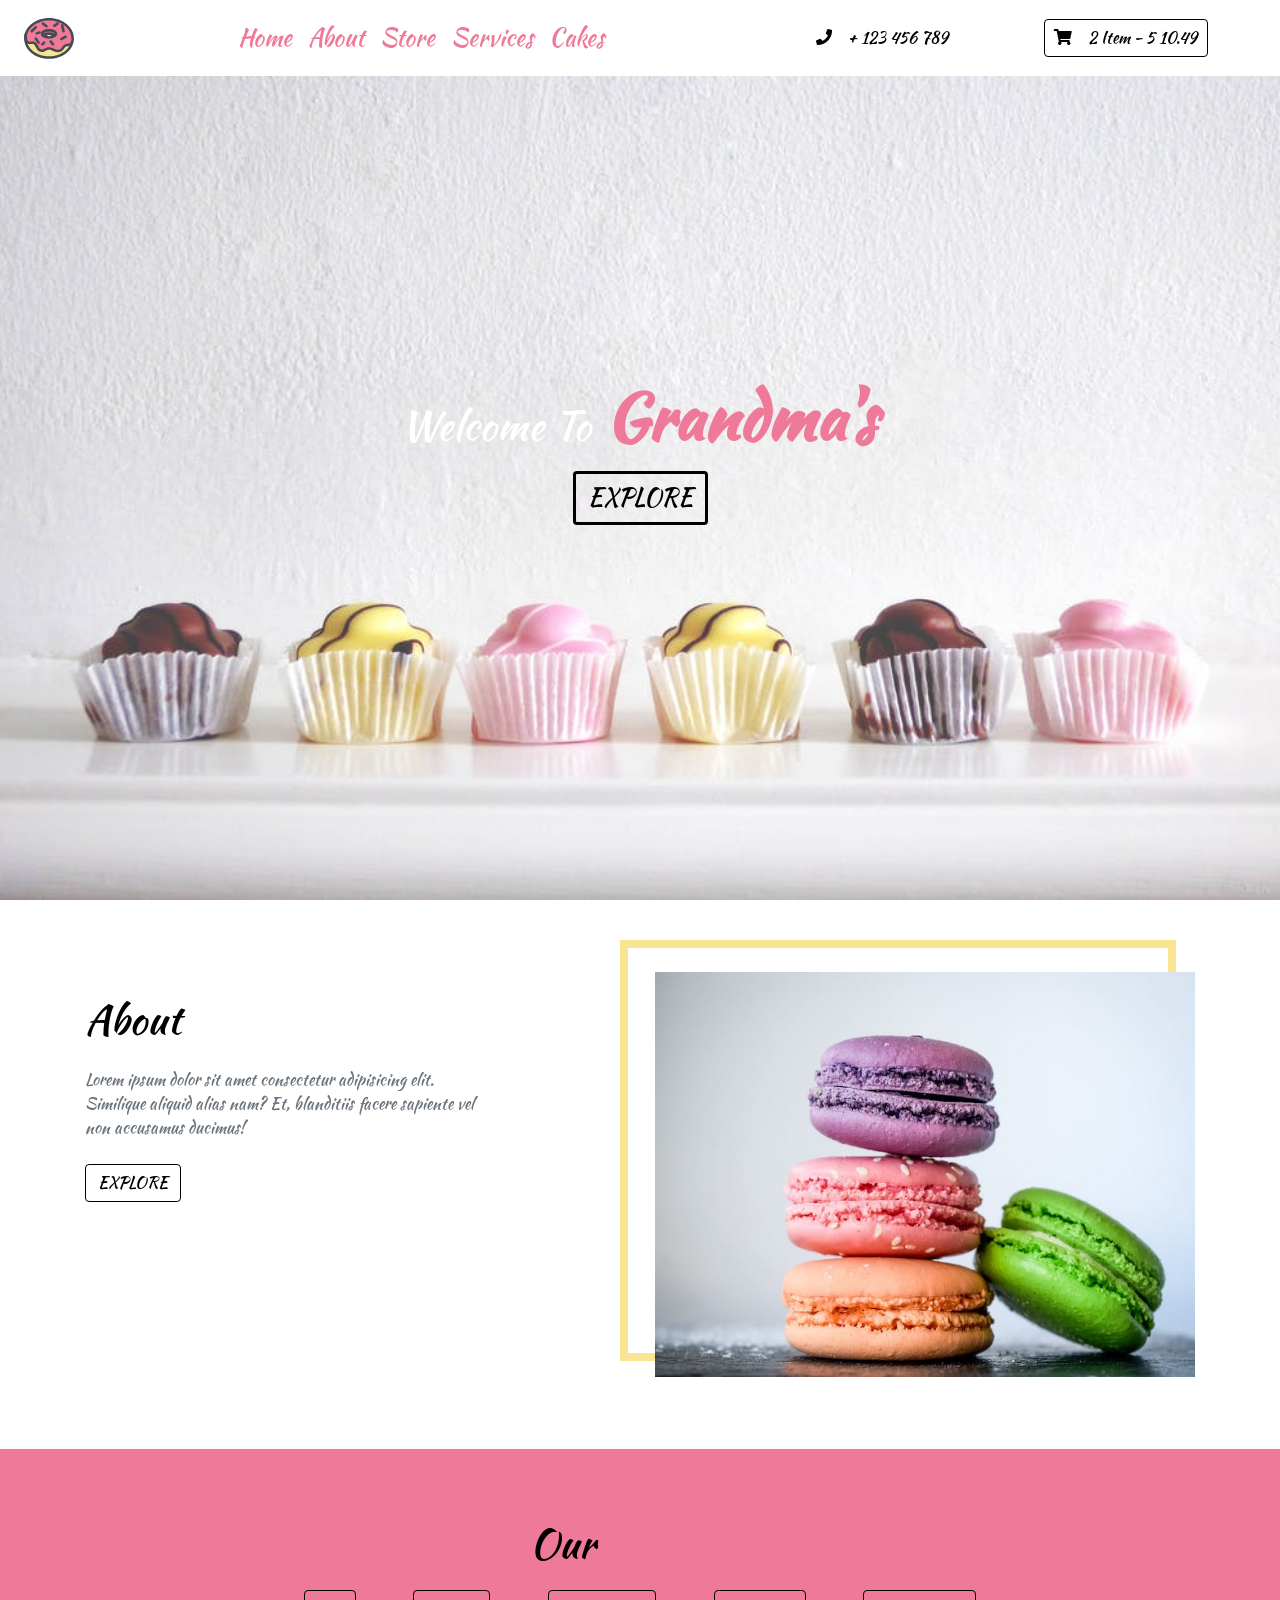
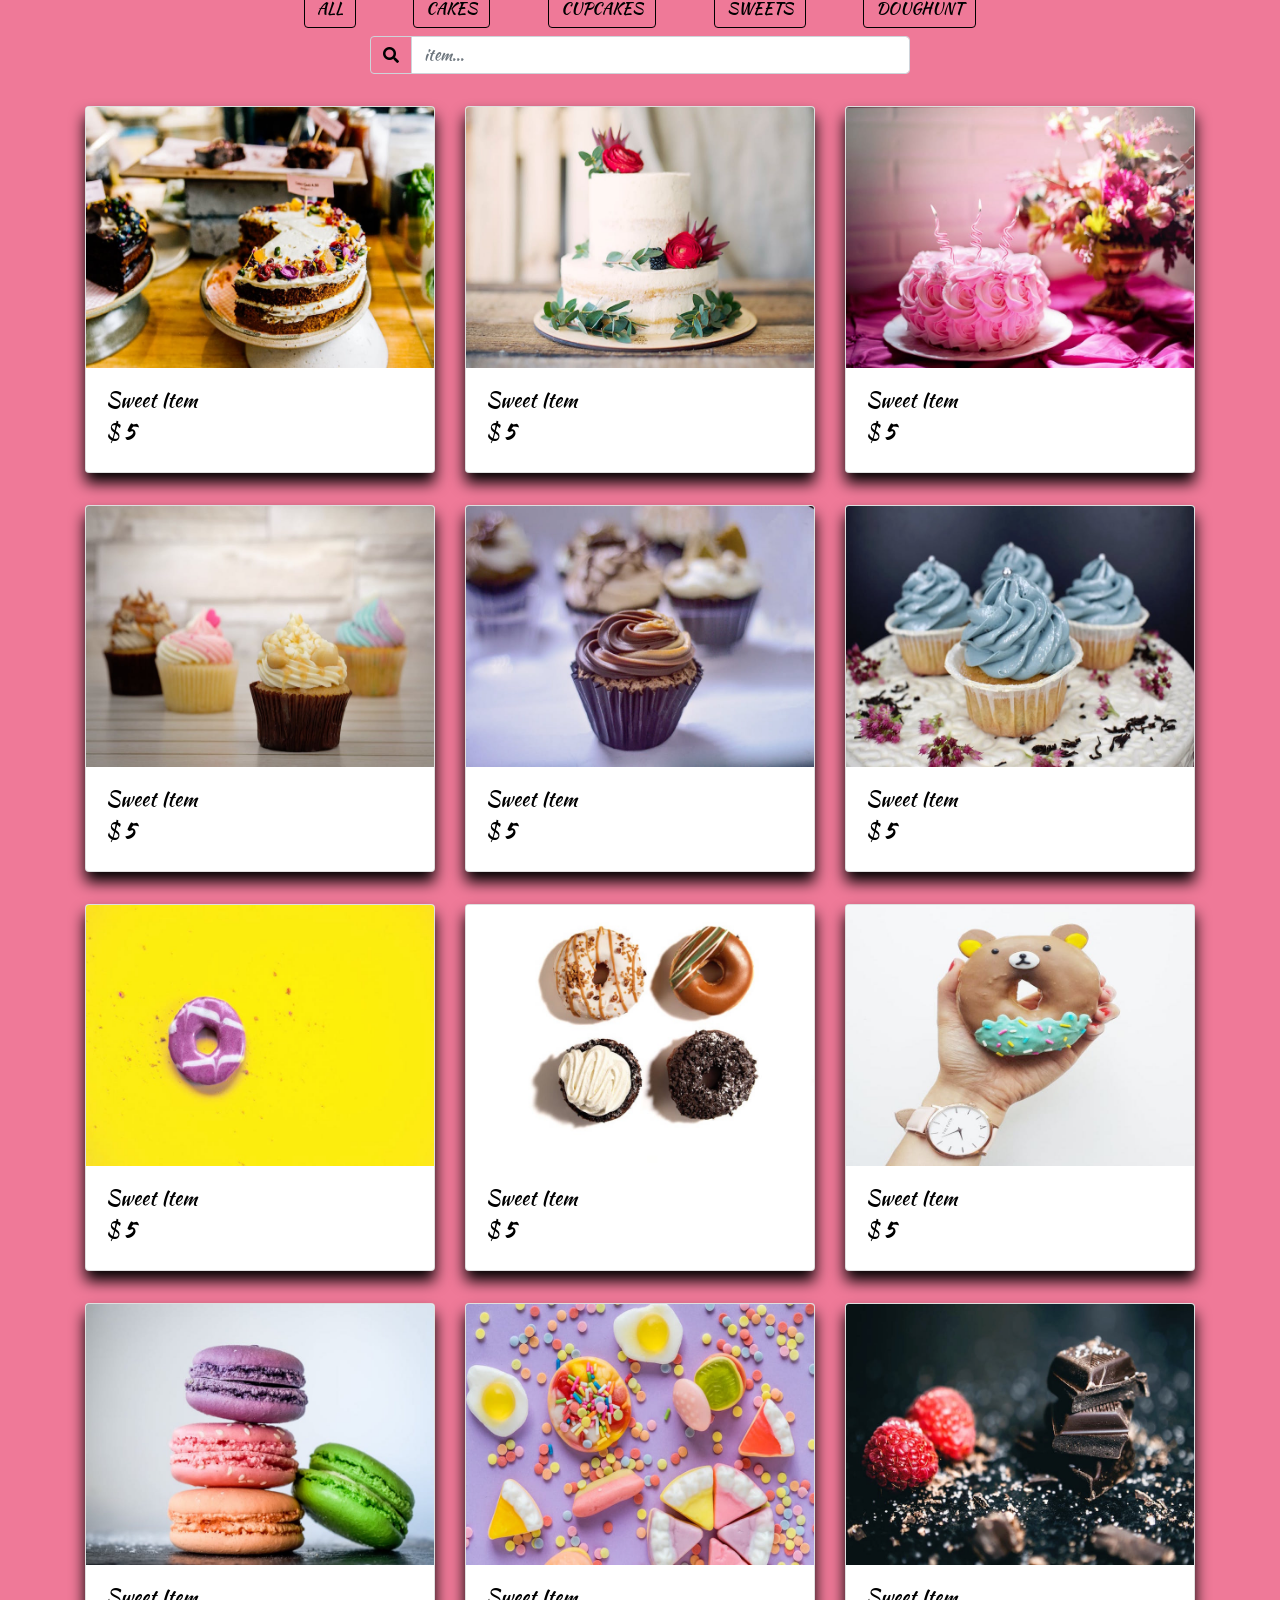
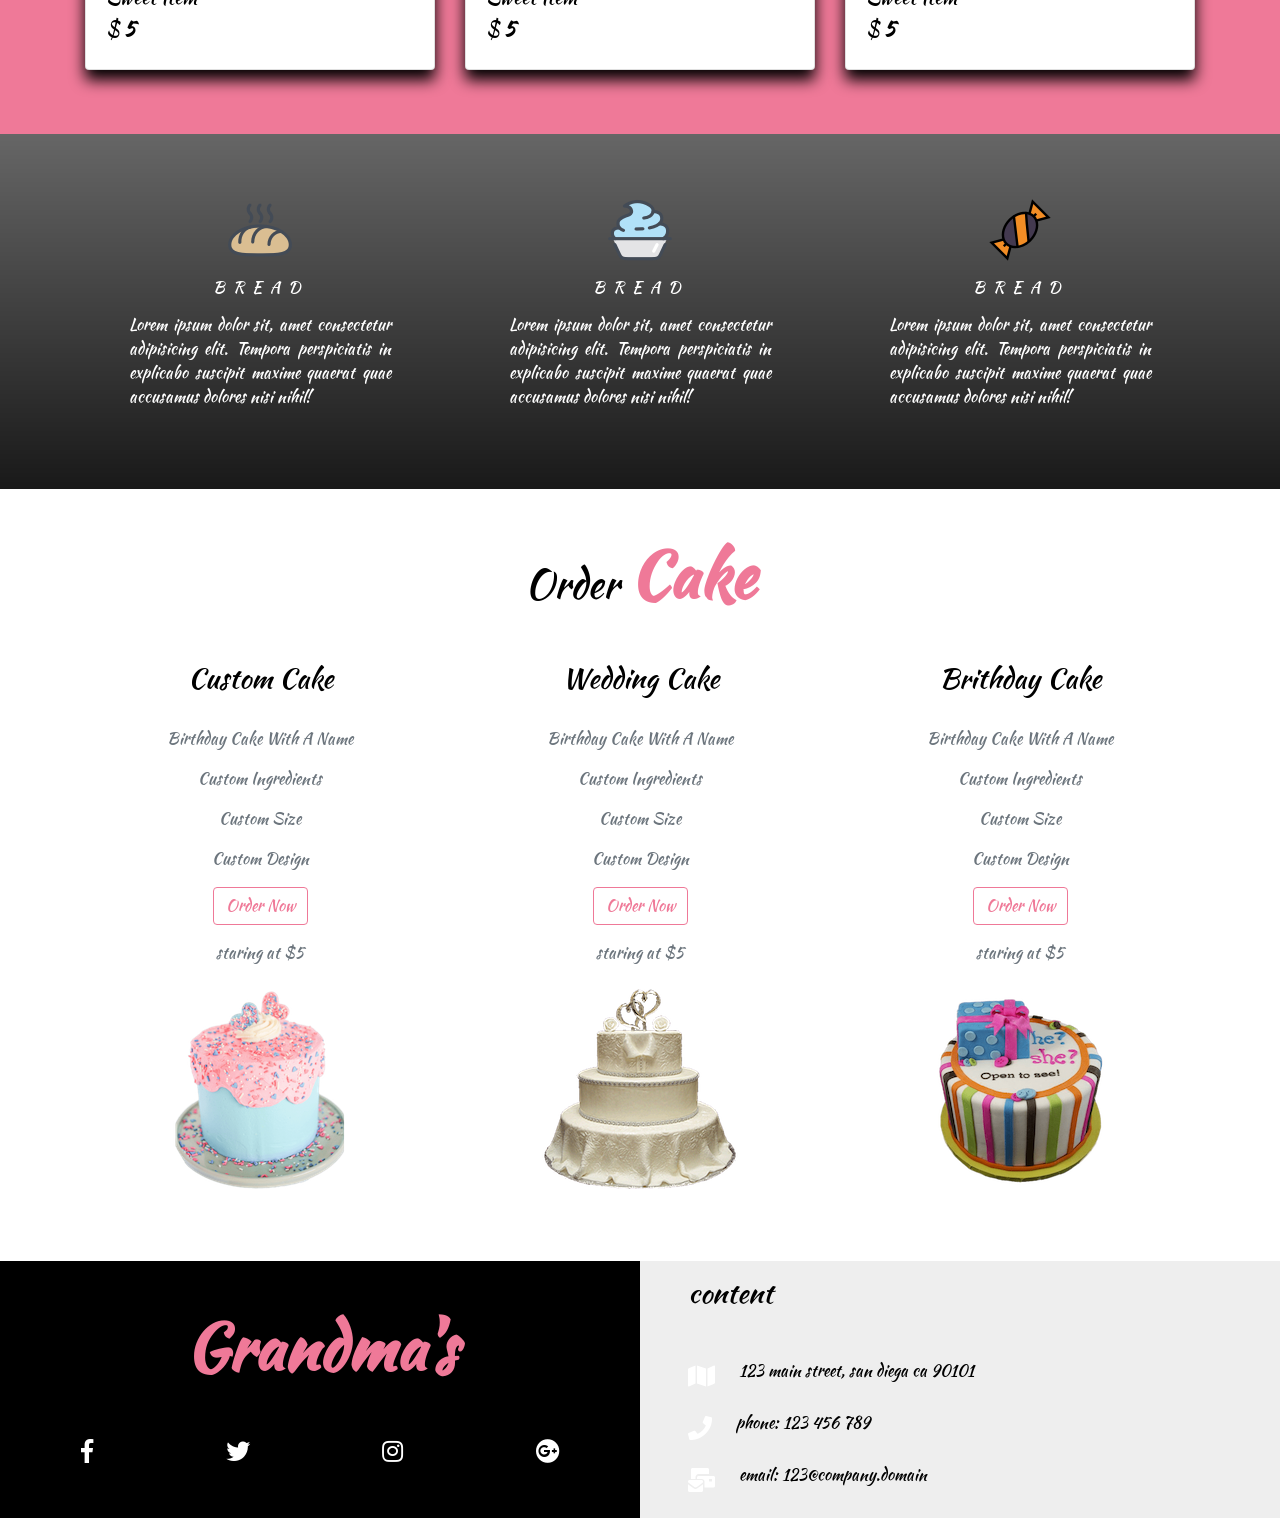
<file: 01-boot-sweets/index.html>
<!DOCTYPE html>
<html lang="en">
  <head>
    <meta charset="UTF-8" />
    <meta name="viewport" content="width=device-width, initial-scale=1.0" />
    <meta http-equiv="X-UA-Compatible" content="ie=edge" />
    <!-- bootstrap css -->
    <link rel="stylesheet" href="../bootstrap-4.4.1-dist/css/bootstrap.min.css" />
    <!-- font awesome -->
    <link rel="stylesheet" href="../fontawesome/css/all.min.css" />
    <link rel="stylesheet" href="../fontawesome/css/v4-shims.min.css" />
    <!-- main css -->
    <link rel="stylesheet" href="css/style.css" />
    <title>Grandma's Project</title>
    <style></style>
  </head>
  <body>
    <!-- icons -->
    <!-- 
    https://www.iconfinder.com/icons/2427887/dessert_donut_doughnut_fat_sweets_icon
    Creative Commons (Attribution 3.0 Unported);
    https://www.iconfinder.com/korawan_m
    https://www.iconfinder.com/icons/2427860/baguette_bread_bread_loaf_food_toast_icon
    Creative Commons (Attribution 3.0 Unported);
    https://www.iconfinder.com/korawan_m
    https://www.iconfinder.com/icons/2427875/cup_cupcake_dessertice_cream_yogurt_icon
    Creative Commons (Attribution 3.0 Unported);
    https://www.iconfinder.com/korawan_m
    https://www.iconfinder.com/icons/2671457/candy_sweets_treat_trick_icon
    Creative Commons (Attribution 3.0 Unported);
    https://www.iconfinder.com/bluelabelicons
    -->
    <!--end of iconfinder icons -->
    <header id="header">
      <nav class="navbar navbar-expand-lg px-4">
        <a href="#" class="navbar-brand">
          <img src="img/logo.svg" alt="main icon" />
        </a>
        <button class="navbar-toggler" data-toggle="collapse" data-target="#myNavbar">
          <span class="toggler-icon"><i class="fa fa-bars"></i></span>
        </button>
        <div class="collapse navbar-collapse" id="myNavbar">
          <ul class="navbar-nav text-capitalize mx-auto">
            <li class="nav-item active"><a href="#header" class="nav-link">Home</a></li>
            <li class="nav-item active"><a href="#about" class="nav-link">about</a></li>
            <li class="nav-item active"><a href="#store" class="nav-link">store</a></li>
            <li class="nav-item active"><a href="#services" class="nav-link">services</a></li>
            <li class="nav-item active"><a href="#cakes" class="nav-link">cakes</a></li>
          </ul>
          <div class="nav-info-items d-none d-lg-flex">
            <!-- single info -->
            <div class="nav-info align-items-center d-flex justify-content-between mx-lg-5">
              <span class="info-icon mx-lg-3">
                <i class="fas fa-phone"></i>
              </span>
              <p class="mb-0">+ 123 456 789</p>
            </div>
            <!-- single info -->
            <div id="cart-info" class="nav-info align-items-center d-flex justify-content-between mx-lg-5">
              <span class="cart-info__icon mr-lg-3">
                <i class="fas fa-shopping-cart"></i>
              </span>
              <p class="mb-0 text-capitalize">
                <span id="item-count">2</span> item - 5
                <span id="item-total">10.49</span>
              </p>
            </div>
          </div>
        </div>
      </nav>
      <!-- banner -->
      <div class="container-fluid">
        <div class="row max-height justify-content-center align-items-center">
          <div class="col-10 mx-auto banner text-center">
            <h1 class="text-capitalize">welcome to <strong class="banner-title px-1"> grandma's </strong></h1>
            <a href="#store" class="btn banner-link text-uppercase my-2">explore</a>
          </div>
          <!-- cart -->
          <div class="cart" id="cart">
            <div class="cart-item d-flex justify-content-around text-capitalize my-3">
              <img src="img-cart/cake-2.jpeg" class="img-fluid rounded-circle" id="item-img" alt="" />
              <div class="item-text">
                <p id="cart-item-title" class="font-weight-bold mb-0">
                  cart item
                </p>
                <span>$</span>
                <span id="cart-item-price" class="cart-item-price mb-0">10.99</span>
              </div>
              <div>
                <a href="#" id="cart-item-remove" class="cart-item-remove"><i class="fa fa-trash"></i></a>
              </div>
            </div>
            <!-- end of cart item -->
            <!-- total -->
            <div class="cart-total-container d-flex justify-content-around text-capitalize mt-5">
              <h5>total</h5>
              <h5>$ <strong id="cart-total" class="font-weight-bold">10.66</strong></h5>
            </div>
            <!-- end of total -->
            <!-- cart buttons -->
            <div class="cart-buttons-container d-flex justify-content-around text-capitalize mt-5">
              <a href="" class="btn btn-black text-uppercase">clear cart</a>
              <a href="" class="btn btn-pink text-uppercase">checkout</a>
            </div>
            <!-- end of cart buttons -->
          </div>
        </div>
      </div>
      <!-- end of banner -->
    </header>

    <!-- about section -->
    <section class="about py-5">
      <div class="container">
        <div class="row">
          <div class="col-10 mx-auto col-md-6 my-5">
            <h1 class="text-capitalize">about</h1>
            <p class="my-4 text-muted w-75">
              Lorem ipsum dolor sit amet consectetur adipisicing elit. Similique aliquid alias nam? Et, blanditiis facere sapiente vel non accusamus ducimus!
            </p>
            <a href="#" class="btn btn-black text-uppercase">explore</a>
          </div>
          <div class="col-10 mx-auto col-md-6 my-4 align-self-center">
            <div class="about-img__container">
              <img src="img/sweets-1.jpeg" class="img-fluid" alt="" />
            </div>
          </div>
        </div>
      </div>
    </section>
    <!-- about section -->

    <!-- Store Section -->
    <section class="store py-5" id="store">
      <div class="container">
        <!-- section title -->
        <div class="row">
          <div class="col-10 mx-auto col-sm-6 text-center">
            <h1 class="text-capitalize">our <strong class="banner-title">store</strong></h1>
          </div>
        </div>
        <!-- end of section title -->
        <!-- filter buttons -->
        <div class="row">
          <div class="col-lg-8 mx-auto d-flex justify-content-around sortBtn flex-wrap">
            <a href="#" class="btn btn-black text-uppercase filter-btn m-2" data-filter="all">all</a>
            <a href="#" class="btn btn-black text-uppercase filter-btn m-2" data-filter="all">cakes</a>
            <a href="#" class="btn btn-black text-uppercase filter-btn m-2" data-filter="all">cupcakes</a>
            <a href="#" class="btn btn-black text-uppercase filter-btn m-2" data-filter="all">sweets</a>
            <a href="#" class="btn btn-black text-uppercase filter-btn m-2" data-filter="all">doughunt</a>
          </div>
        </div>
        <!-- end of filter buttons -->
        <!-- search box -->
        <div class="row">
          <div class="col-10 mx-auto col-md-6">
            <form action="">
              <div class="input-group mb-3">
                <div class="input-group-prepend">
                  <span class="input-group-text search-box" id="search-icon">
                    <i class="fa fa-search"></i>
                  </span>
                </div>
                <input type="text" class="form-control" placeholder="item..." id="search-item" />
              </div>
            </form>
          </div>
        </div>
        <!-- end of search box -->
        <!-- store items -->
        <div class="row store-items" id="store-items">
          <!-- item 1 -->
          <div class="col-10 col-sm-6 col-lg-4 mx-auto my-3 store-item sweets" data-item="sweets">
            <div class="card single-item">
              <div class="img-container">
                <img src="img/cake-1.jpeg" class="card-img-top store-img" alt="" />
                <span class="store-item-icon"><i class="fa fa-shopping-cart"></i></span>
              </div>
              <div class="card-body">
                <div class="card-text-d-flex justify-content-between text-capitalize">
                  <h5 id="store-item-name">sweet item</h5>
                  <h5 class="store-item-value">
                    $
                    <strong id="storem-item-pirce" class="font-weight-bold">5</strong>
                  </h5>
                </div>
              </div>
            </div>
          </div>
          <!-- item 2 -->
          <div class="col-10 col-sm-6 col-lg-4 mx-auto my-3 store-item sweets" data-item="sweets">
            <div class="card single-item">
              <div class="img-container">
                <img src="img/cake-2.jpeg" class="card-img-top store-img" alt="" />
                <span class="store-item-icon"><i class="fa fa-shopping-cart"></i></span>
              </div>
              <div class="card-body">
                <div class="card-text-d-flex justify-content-between text-capitalize">
                  <h5 id="store-item-name">sweet item</h5>
                  <h5 class="store-item-value">
                    $
                    <strong id="storem-item-pirce" class="font-weight-bold">5</strong>
                  </h5>
                </div>
              </div>
            </div>
          </div>
          <!-- item 3 -->
          <div class="col-10 col-sm-6 col-lg-4 mx-auto my-3 store-item sweets" data-item="sweets">
            <div class="card single-item">
              <div class="img-container">
                <img src="img/cake-3.jpeg" class="card-img-top store-img" alt="" />
                <span class="store-item-icon"><i class="fa fa-shopping-cart"></i></span>
              </div>
              <div class="card-body">
                <div class="card-text-d-flex justify-content-between text-capitalize">
                  <h5 id="store-item-name">sweet item</h5>
                  <h5 class="store-item-value">
                    $
                    <strong id="storem-item-pirce" class="font-weight-bold">5</strong>
                  </h5>
                </div>
              </div>
            </div>
          </div>
          <!-- item 3 -->
          <div class="col-10 col-sm-6 col-lg-4 mx-auto my-3 store-item sweets" data-item="sweets">
            <div class="card single-item">
              <div class="img-container">
                <img src="img/cupcake-1.jpeg" class="card-img-top store-img" alt="" />
                <span class="store-item-icon"><i class="fa fa-shopping-cart"></i></span>
              </div>
              <div class="card-body">
                <div class="card-text-d-flex justify-content-between text-capitalize">
                  <h5 id="store-item-name">sweet item</h5>
                  <h5 class="store-item-value">
                    $
                    <strong id="storem-item-pirce" class="font-weight-bold">5</strong>
                  </h5>
                </div>
              </div>
            </div>
          </div>
          <!-- item 3 -->
          <div class="col-10 col-sm-6 col-lg-4 mx-auto my-3 store-item sweets" data-item="sweets">
            <div class="card single-item">
              <div class="img-container">
                <img src="img/cupcake-2.jpeg" class="card-img-top store-img" alt="" />
                <span class="store-item-icon"><i class="fa fa-shopping-cart"></i></span>
              </div>
              <div class="card-body">
                <div class="card-text-d-flex justify-content-between text-capitalize">
                  <h5 id="store-item-name">sweet item</h5>
                  <h5 class="store-item-value">
                    $
                    <strong id="storem-item-pirce" class="font-weight-bold">5</strong>
                  </h5>
                </div>
              </div>
            </div>
          </div>
          <!-- item 3 -->
          <div class="col-10 col-sm-6 col-lg-4 mx-auto my-3 store-item sweets" data-item="sweets">
            <div class="card single-item">
              <div class="img-container">
                <img src="img/cupcake-3.jpeg" class="card-img-top store-img" alt="" />
                <span class="store-item-icon"><i class="fa fa-shopping-cart"></i></span>
              </div>
              <div class="card-body">
                <div class="card-text-d-flex justify-content-between text-capitalize">
                  <h5 id="store-item-name">sweet item</h5>
                  <h5 class="store-item-value">
                    $
                    <strong id="storem-item-pirce" class="font-weight-bold">5</strong>
                  </h5>
                </div>
              </div>
            </div>
          </div>
          <!-- item 3 -->
          <div class="col-10 col-sm-6 col-lg-4 mx-auto my-3 store-item sweets" data-item="sweets">
            <div class="card single-item">
              <div class="img-container">
                <img src="img/doughnut-1.jpeg" class="card-img-top store-img" alt="" />
                <span class="store-item-icon"><i class="fa fa-shopping-cart"></i></span>
              </div>
              <div class="card-body">
                <div class="card-text-d-flex justify-content-between text-capitalize">
                  <h5 id="store-item-name">sweet item</h5>
                  <h5 class="store-item-value">
                    $
                    <strong id="storem-item-pirce" class="font-weight-bold">5</strong>
                  </h5>
                </div>
              </div>
            </div>
          </div>
          <!-- item 3 -->
          <div class="col-10 col-sm-6 col-lg-4 mx-auto my-3 store-item sweets" data-item="sweets">
            <div class="card single-item">
              <div class="img-container">
                <img src="img/doughnut-2.jpeg" class="card-img-top store-img" alt="" />
                <span class="store-item-icon"><i class="fa fa-shopping-cart"></i></span>
              </div>
              <div class="card-body">
                <div class="card-text-d-flex justify-content-between text-capitalize">
                  <h5 id="store-item-name">sweet item</h5>
                  <h5 class="store-item-value">
                    $
                    <strong id="storem-item-pirce" class="font-weight-bold">5</strong>
                  </h5>
                </div>
              </div>
            </div>
          </div>
          <!-- item 3 -->
          <div class="col-10 col-sm-6 col-lg-4 mx-auto my-3 store-item sweets" data-item="sweets">
            <div class="card single-item">
              <div class="img-container">
                <img src="img/doughnut-3.jpeg" class="card-img-top store-img" alt="" />
                <span class="store-item-icon"><i class="fa fa-shopping-cart"></i></span>
              </div>
              <div class="card-body">
                <div class="card-text-d-flex justify-content-between text-capitalize">
                  <h5 id="store-item-name">sweet item</h5>
                  <h5 class="store-item-value">
                    $
                    <strong id="storem-item-pirce" class="font-weight-bold">5</strong>
                  </h5>
                </div>
              </div>
            </div>
          </div>
          <!-- item 3 -->
          <div class="col-10 col-sm-6 col-lg-4 mx-auto my-3 store-item sweets" data-item="sweets">
            <div class="card single-item">
              <div class="img-container">
                <img src="img/sweets-1.jpeg" class="card-img-top store-img" alt="" />
                <span class="store-item-icon"><i class="fa fa-shopping-cart"></i></span>
              </div>
              <div class="card-body">
                <div class="card-text-d-flex justify-content-between text-capitalize">
                  <h5 id="store-item-name">sweet item</h5>
                  <h5 class="store-item-value">
                    $
                    <strong id="storem-item-pirce" class="font-weight-bold">5</strong>
                  </h5>
                </div>
              </div>
            </div>
          </div>
          <!-- item 3 -->
          <div class="col-10 col-sm-6 col-lg-4 mx-auto my-3 store-item sweets" data-item="sweets">
            <div class="card single-item">
              <div class="img-container">
                <img src="img/sweets-2.jpeg" class="card-img-top store-img" alt="" />
                <span class="store-item-icon"><i class="fa fa-shopping-cart"></i></span>
              </div>
              <div class="card-body">
                <div class="card-text-d-flex justify-content-between text-capitalize">
                  <h5 id="store-item-name">sweet item</h5>
                  <h5 class="store-item-value">
                    $
                    <strong id="storem-item-pirce" class="font-weight-bold">5</strong>
                  </h5>
                </div>
              </div>
            </div>
          </div>
          <!-- item 3 -->
          <div class="col-10 col-sm-6 col-lg-4 mx-auto my-3 store-item sweets" data-item="sweets">
            <div class="card single-item">
              <div class="img-container">
                <img src="img/sweets-3.jpeg" class="card-img-top store-img" alt="" />
                <span class="store-item-icon"><i class="fa fa-shopping-cart"></i></span>
              </div>
              <div class="card-body">
                <div class="card-text-d-flex justify-content-between text-capitalize">
                  <h5 id="store-item-name">sweet item</h5>
                  <h5 class="store-item-value">
                    $
                    <strong id="storem-item-pirce" class="font-weight-bold">5</strong>
                  </h5>
                </div>
              </div>
            </div>
          </div>
          <!-- end of store items -->
        </div>
      </div>
    </section>
    <!-- end of Store Section -->
    <!-- Services -->
    <section id="services" class="services py-5">
      <div class="container">
        <div class="row">
          <div class="col-md-4 text-center my-3">
            <img src="img/bread-icon.png" alt="bread-icon" />
            <h6 class="text-uppercase my-3 services-title">bread</h6>
            <p class="w-75 mx-auto text-justify service-text">
              Lorem ipsum dolor sit, amet consectetur adipisicing elit. Tempora perspiciatis in explicabo suscipit maxime quaerat quae accusamus dolores nisi nihil!
            </p>
          </div>
          <div class="col-md-4 text-center my-3">
            <img src="img/cupcake-icon.png" alt="bread-icon" />
            <h6 class="text-uppercase my-3 services-title">bread</h6>
            <p class="w-75 mx-auto text-justify service-text">
              Lorem ipsum dolor sit, amet consectetur adipisicing elit. Tempora perspiciatis in explicabo suscipit maxime quaerat quae accusamus dolores nisi nihil!
            </p>
          </div>
          <div class="col-md-4 text-center my-3">
            <img src="img/candy-icon.png" alt="bread-icon" />
            <h6 class="text-uppercase my-3 services-title">bread</h6>
            <p class="w-75 mx-auto text-justify service-text">
              Lorem ipsum dolor sit, amet consectetur adipisicing elit. Tempora perspiciatis in explicabo suscipit maxime quaerat quae accusamus dolores nisi nihil!
            </p>
          </div>
        </div>
      </div>
    </section>
    <!-- end of Services -->
    <!-- Cakes -->
    <section id="cakes" class="cakes py-5">
      <div class="container">
        <!-- section title -->
        <div class="row"></div>
        <div class="col-10 mx-auto col-sm-6 text-center">
          <h1 class="text-capitalize">order <strong class="banner-title">Cake</strong></h1>
        </div>
        <!-- end of section title -->
        <div class="row">
          <!-- single cake -->
          <div class="col-11 mx-auto col-md-6 col-lg-4 my-4 text-capitalize text-center">
            <h3 class="py-3">custom Cake</h3>
            <div class="text-muted">
              <p class="my-3">birthday cake with a name</p>
              <p class="my-3">custom ingredients</p>
              <p class="my-3">custom size</p>
              <p class="my-3">custom design</p>
              <button class="btn btn-pink text-capitalize mb-3">order now</button>
              <p class="text-lowercase mb-4">staring at $5</p>
              <img src="img/trans-custom.png" alt="" />
            </div>
          </div>
          <!-- end of single cake -->
          <!-- single cake -->
          <div class="col-11 mx-auto col-md-6 col-lg-4 my-4 text-capitalize text-center">
            <h3 class="py-3">wedding Cake</h3>
            <div class="text-muted">
              <p class="my-3">birthday cake with a name</p>
              <p class="my-3">custom ingredients</p>
              <p class="my-3">custom size</p>
              <p class="my-3">custom design</p>
              <button class="btn btn-pink text-capitalize mb-3">order now</button>
              <p class="text-lowercase mb-4">staring at $5</p>
              <img src="img/trans-wedding.png" alt="" />
            </div>
          </div>
          <!-- end of single cake -->
          <!-- single cake -->
          <div class="col-11 mx-auto col-md-6 col-lg-4 my-4 text-capitalize text-center">
            <h3 class="py-3">Brithday Cake</h3>
            <div class="text-muted">
              <p class="my-3">birthday cake with a name</p>
              <p class="my-3">custom ingredients</p>
              <p class="my-3">custom size</p>
              <p class="my-3">custom design</p>
              <button class="btn btn-pink text-capitalize mb-3">order now</button>
              <p class="text-lowercase mb-4">staring at $5</p>
              <img src="img/trans-cake.png" alt="" />
            </div>
          </div>
          <!-- end of single cake -->
        </div>
      </div>
    </section>
    <!-- end of cakes -->
    <footer>
      <div class="container-fluid no-gutters">
        <div class="row">
          <div class="col-sm-6 footer-title py-5">
            <h1 class="text-capitalize text-center">
              <strong class="banner-title">grandma's</strong>
            </h1>
            <div class="footer-icons mt-5 d-flex justify-content-around flex-wrap">
              <a href="#" class="footer-icon"><i class="fa fa-facebook"></i></a>
              <a href="#" class="footer-icon"><i class="fa fa-twitter"></i></a>
              <a href="#" class="footer-icon"><i class="fa fa-instagram"></i></a>
              <a href="#" class="footer-icon"><i class="fa fa-google-plus-circle"></i></a>
            </div>
          </div>
          <div class="col-sm-6 footer-content px-5">
            <h3 class="mb-5 pt-3">content</h3>
            <p class="d-flex flex-wrap">
              <span class="mr-4 footer-icon"><i class="fa fa-map"></i></span>
              <span> 123 main street, san diega ca 90101</span>
            </p>
            <p class="d-flex flex-wrap">
              <span class="mr-4 footer-icon"><i class="fa fa-phone"></i></span>
              <span> phone: 123 456 789</span>
            </p>
            <p class="d-flex flex-wrap">
              <span class="mr-4 footer-icon"><i class="fa fa-mail-bulk"></i></span>
              <span> email: 123@company.domain</span>
            </p>
          </div>
        </div>
      </div>
    </footer>
    <!-- jquery -->
    <script src="../jquery-ui-3.4.1/jquery-3.4.1.min.js"></script>
    <!-- bootstrap js -->
    <script src="../bootstrap-4.4.1-dist/js/bootstrap.bundle.min.js"></script>
    <!-- script js -->
    <script src="js/app.js"></script>
  </body>
</html>
</file>
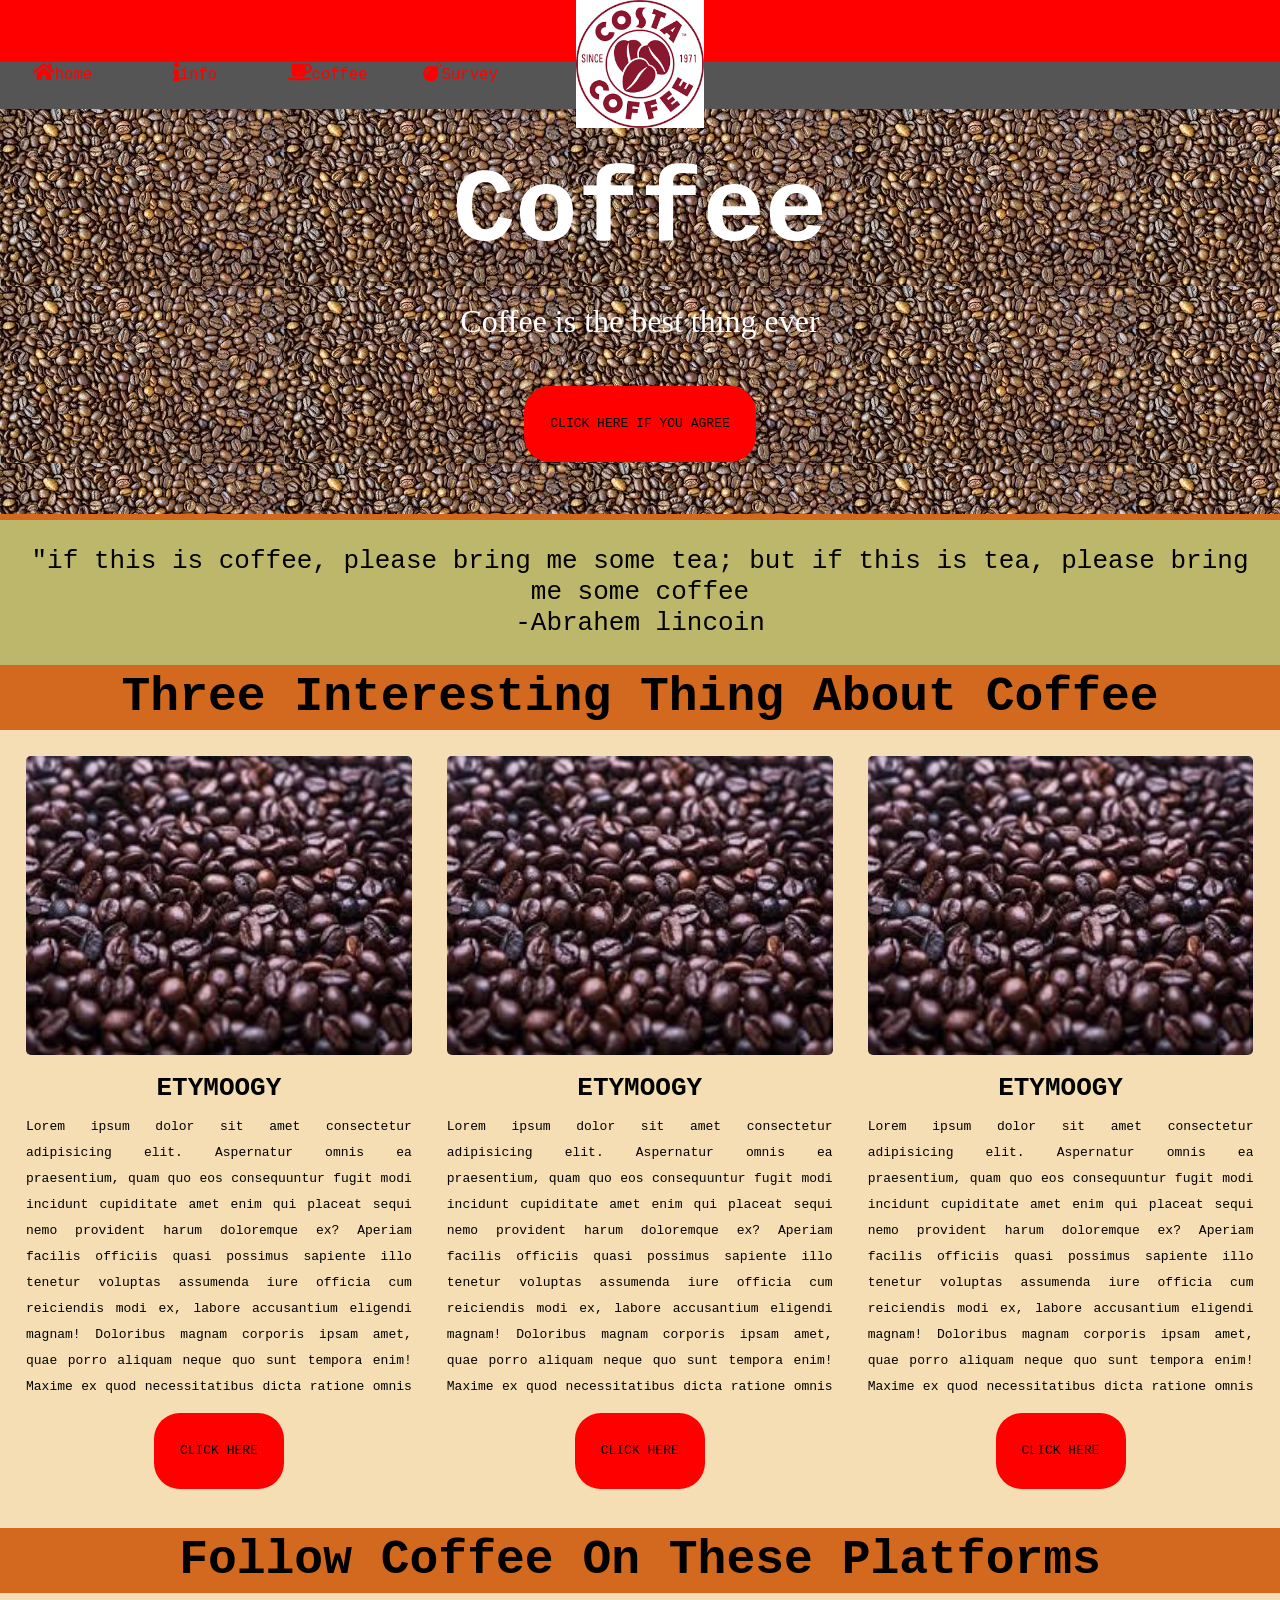
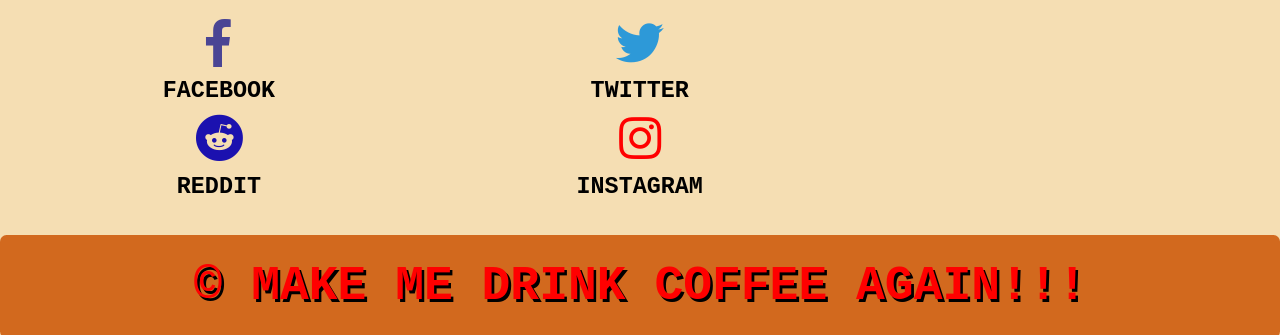
<file: 02-coffeeSite/index.html>
<!DOCTYPE html>
<html lang="en">
  <head>
    <meta charset="UTF-8" />
    <meta name="viewport" content="width=device-width, initial-scale=1.0" />
    <title>Coffee Site</title>
    <link rel="stylesheet" href="../fontawesome/css/all.min.css" />
    <link rel="stylesheet" href="../fontawesome/css/v4-shims.min.css" />
    <link rel="stylesheet" href="style.css" />
  </head>
  <body>
    <nav>
      <div class="button">
        <a href="#"><img src="images/costa.png" alt="" /></a>
      </div>
      <ul>
        <li>
          <a href="#"><i class="fas fa-home"></i>home</a>
        </li>
        <li>
          <a href="#"><i class="fas fa-info"></i>info</a>
        </li>
        <li>
          <a href="#"><i class="fas fa-coffee"></i>coffee</a>
        </li>
        <li>
          <a href="#"><i class="fas fa-bomb"></i>Survey</a>
        </li>
      </ul>
    </nav>
    <header>
      <section>
        <h1>Coffee</h1>
        <p>Coffee is the best thing ever</p>
        <a href="#" class="btn">Click here if you agree</a>
      </section>
    </header>

    <blockquote>
      <p>"if this is coffee, please bring me some tea; but if this is tea, please bring me some coffee</p>
      <footer>-Abrahem lincoin</footer>
    </blockquote>

    <section class="title">
      <h1>Three interesting thing about coffee</h1>
    </section>

    <div class="articals clearfix">
      <section>
        <img src="images/coffee-beans.jpg" alt="caffee beans" />
        <h2>etymoogy</h2>
        <p>
          Lorem ipsum dolor sit amet consectetur adipisicing elit. Aspernatur omnis ea praesentium, quam quo eos consequuntur fugit modi incidunt cupiditate amet enim qui
          placeat sequi nemo provident harum doloremque ex? Aperiam facilis officiis quasi possimus sapiente illo tenetur voluptas assumenda iure officia cum reiciendis
          modi ex, labore accusantium eligendi magnam! Doloribus magnam corporis ipsam amet, quae porro aliquam neque quo sunt tempora enim! Maxime ex quod necessitatibus
          dicta ratione omnis animi, repudiandae libero maiores illo. Tempora, beatae facere dolor, harum amet necessitatibus qui illum maiores tempore eveniet nobis
          deleniti obcaecati vitae provident. Quod unde cum aperiam consequatur est? Aliquam, molestias.
        </p>
        <a href="#" class="btn">Click here</a>
      </section>

      <section>
        <img src="images/coffee-beans.jpg" alt="caffee beans" />
        <h2>etymoogy</h2>
        <p>
          Lorem ipsum dolor sit amet consectetur adipisicing elit. Aspernatur omnis ea praesentium, quam quo eos consequuntur fugit modi incidunt cupiditate amet enim qui
          placeat sequi nemo provident harum doloremque ex? Aperiam facilis officiis quasi possimus sapiente illo tenetur voluptas assumenda iure officia cum reiciendis
          modi ex, labore accusantium eligendi magnam! Doloribus magnam corporis ipsam amet, quae porro aliquam neque quo sunt tempora enim! Maxime ex quod necessitatibus
          dicta ratione omnis animi, repudiandae libero maiores illo. Tempora, beatae facere dolor, harum amet necessitatibus qui illum maiores tempore eveniet nobis
          deleniti obcaecati vitae provident. Quod unde cum aperiam consequatur est? Aliquam, molestias.
        </p>
        <a href="#" class="btn">Click here</a>
      </section>

      <section>
        <img src="images/coffee-beans.jpg" alt="caffee beans" />
        <h2>etymoogy</h2>
        <p>
          Lorem ipsum dolor sit amet consectetur adipisicing elit. Aspernatur omnis ea praesentium, quam quo eos consequuntur fugit modi incidunt cupiditate amet enim qui
          placeat sequi nemo provident harum doloremque ex? Aperiam facilis officiis quasi possimus sapiente illo tenetur voluptas assumenda iure officia cum reiciendis
          modi ex, labore accusantium eligendi magnam! Doloribus magnam corporis ipsam amet, quae porro aliquam neque quo sunt tempora enim! Maxime ex quod necessitatibus
          dicta ratione omnis animi, repudiandae libero maiores illo. Tempora, beatae facere dolor, harum amet necessitatibus qui illum maiores tempore eveniet nobis
          deleniti obcaecati vitae provident. Quod unde cum aperiam consequatur est? Aliquam, molestias.
        </p>
        <a href="#" class="btn">Click here</a>
      </section>
    </div>

    <section class="title">
      <h1>Follow Coffee on these platforms</h1>
    </section>
    <div class="articals clearfix small">
      <section>
        <a href="#" class="blue"><i class="fa fa-facebook fa-3x"></i></a>
        <h2>Facebook</h2>
      </section>
      <section>
        <a href="#" class="sky"><i class="fa fa-twitter fa-3x"></i></a>
        <h2>twitter</h2>
      </section>
      <section>
        <a href="#" class="black"><i class="fa fa-reddit fa-3x"></i></a>
        <h2>reddit</h2>
      </section>
      <section>
        <a href="#" class="red"><i class="fa fa-instagram fa-3x"></i></a>
        <h2>instagram</h2>
      </section>
    </div>

    <footer id="second">
      <h1>&copy; Make me drink Coffee again!!!</h1>
    </footer>

    <script src="jquery-3.4.1.min.js"></script>
    <script>
      $(document).ready(function () {
        $('.button').click(function () {
          $('ul li').slideToggle('slow', function () {
            // Animation Compelete
          })
        })
      })
    </script>
  </body>
</html>
</file>
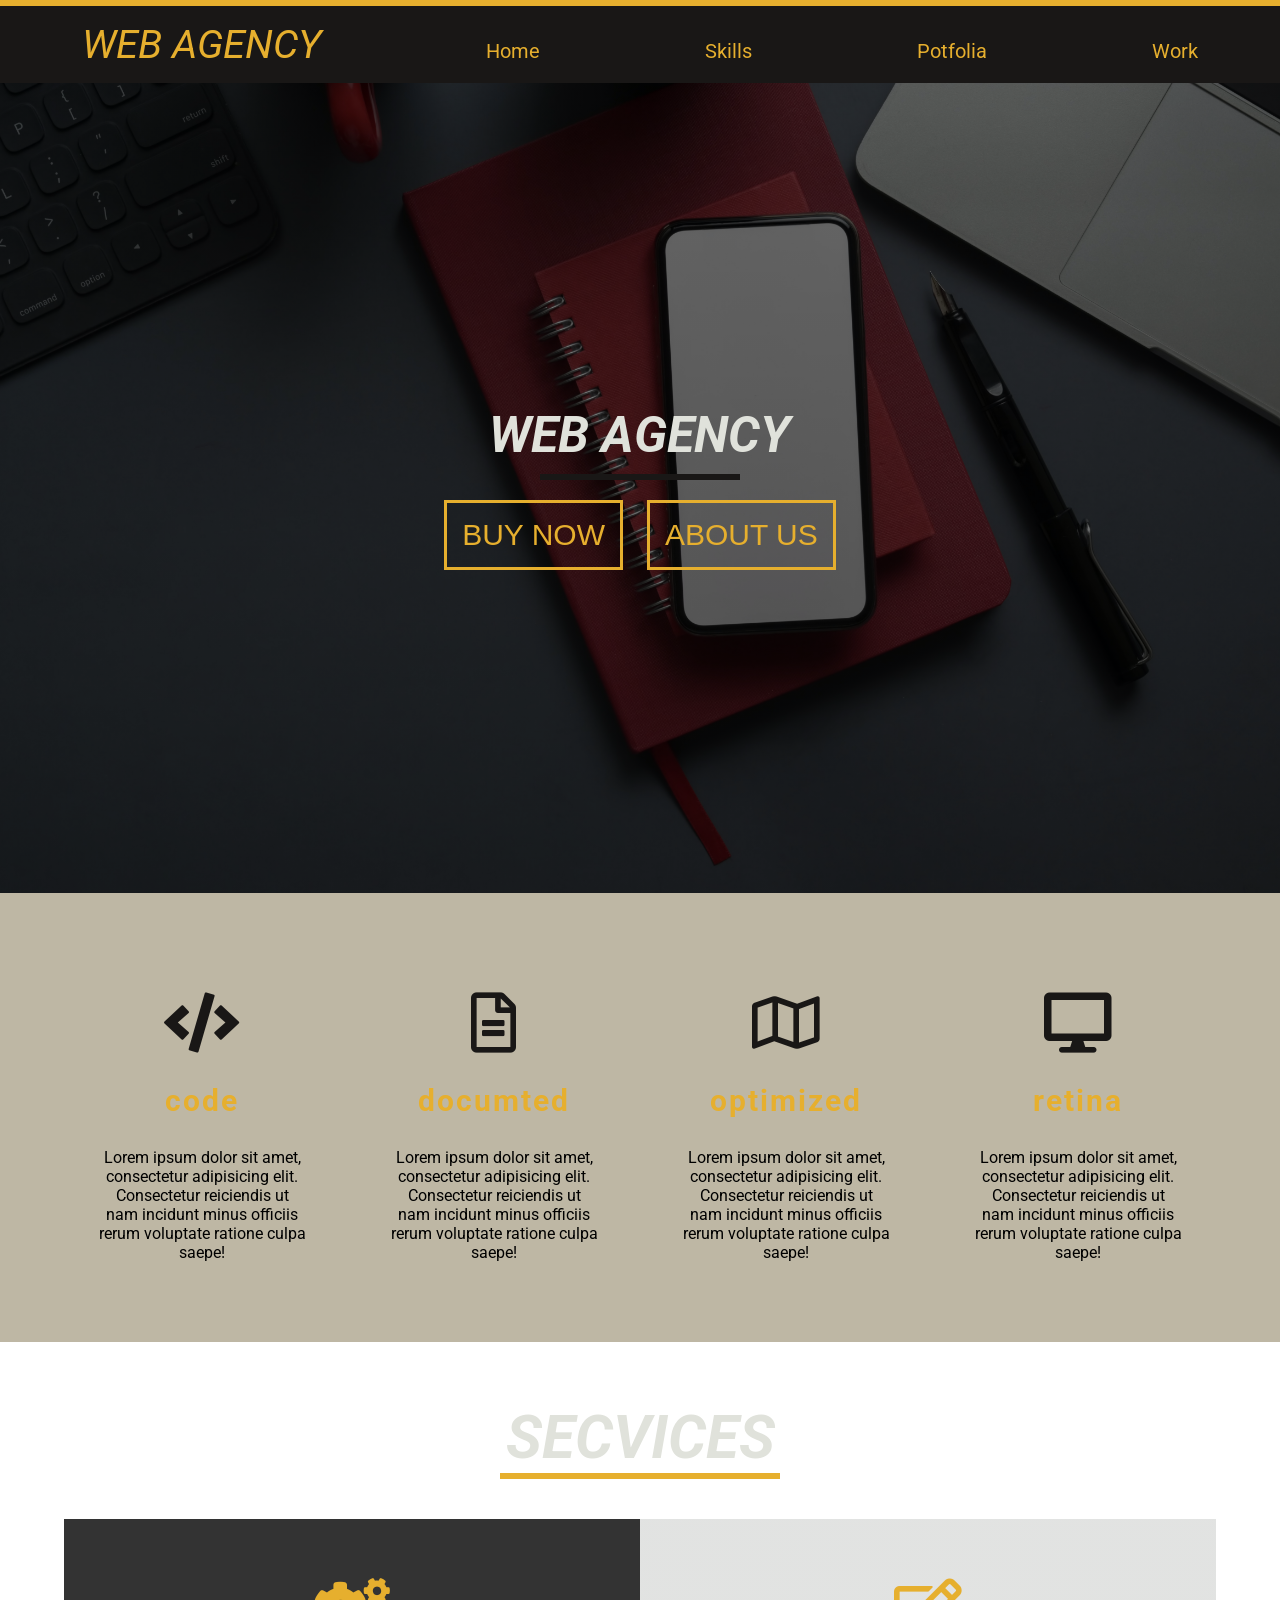
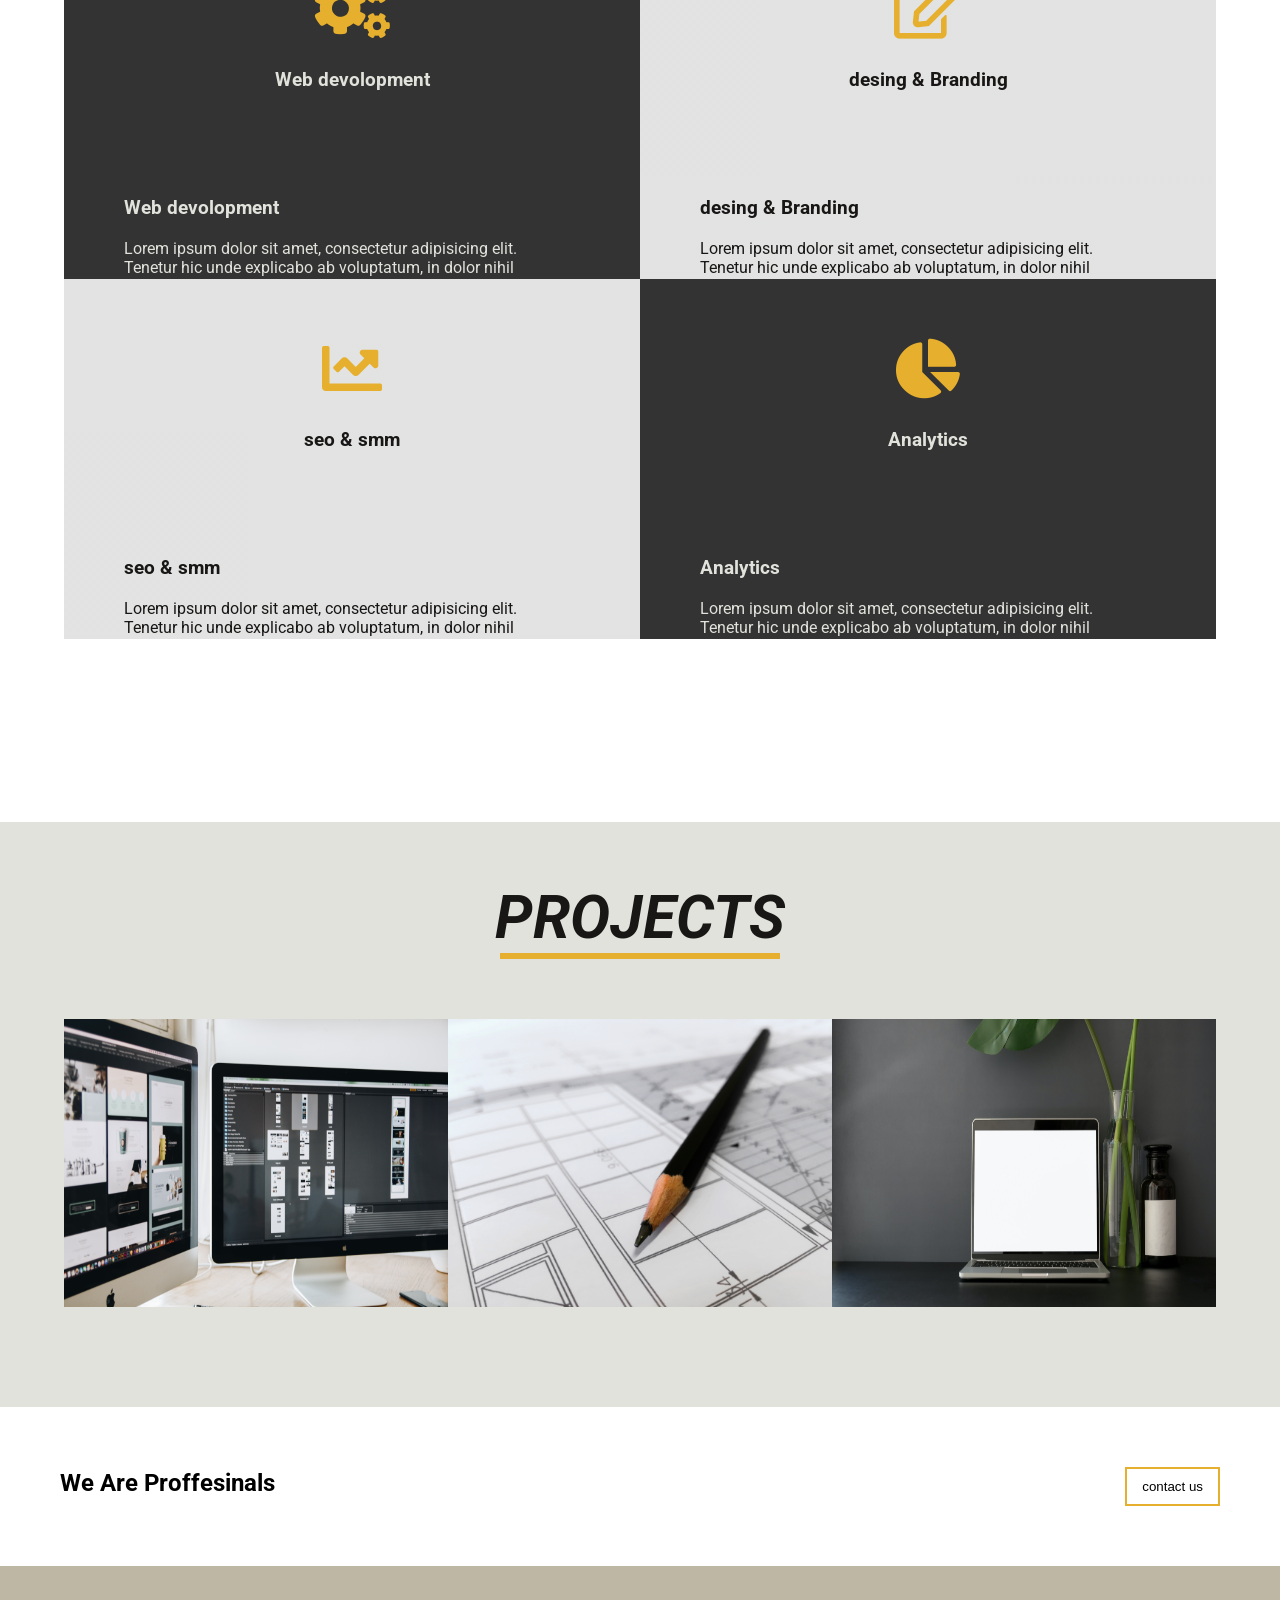
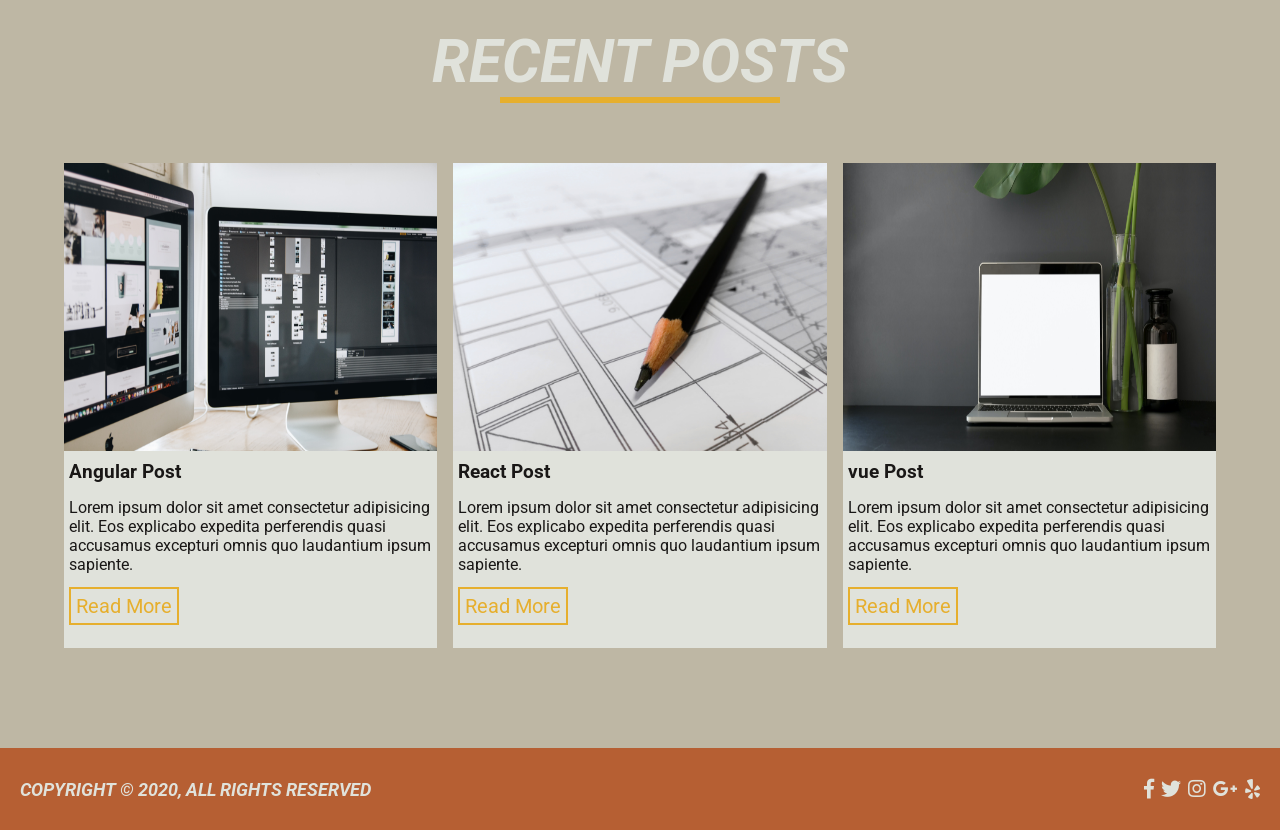
<file: 07-webAgency/index.html>
<!DOCTYPE html>
<html lang="en">
  <head>
    <meta charset="utf-8" />
    <meta description="" />
    <meta keywords="" />
    <title>Web Agency</title>
    <!-- google fonts -->
    <link rel="stylesheet" href="https://fonts.googleapis.com/css?family=Roboto:500" />
    <!--fonts awoasome-->
    <link rel="stylesheet" href="../fontawesome/css/all.min.css" />
    <link rel="stylesheet" href="../fontawesome/css/v4-shims.css" />
    <!--main .css-->
    <link rel="stylesheet" href="./style.css" />
  </head>

  <body>
    <!-- nav -->
    <nav>
      <ul>
        <li>
          <a href="#" class="logo">Web Agency <i class="fa fa-arrow-down"></i></a>
        </li>
        <li><a href="#">Home</a></li>
        <li><a href="#">Skills</a></li>
        <li><a href="#">Potfolia</a></li>
        <li><a href="#">Work</a></li>
      </ul>
    </nav>
    <!--  end of nav-->
    <!--banner-->
    <header id="banner">
      <div class="banner-title">
        <h1 class="banner-text">Web agency</h1>
        <div class="banner-underline"></div>
        <div class="banner-btn">
          <button type="button">Buy Now</button>
          <button type="button">about us</button>
        </div>
      </div>
    </header>
    <!-- end of banner-->
    <!-- skills section -->
    <section id="skills">
      <div class="skills-container">
        <!--  artical -->
        <artical class="skills-item">
          <i class="fa fa-code"></i>
          <h1>code</h1>
          <p>Lorem ipsum dolor sit amet, consectetur adipisicing elit. Consectetur reiciendis ut nam incidunt minus officiis rerum voluptate ratione culpa saepe!</p>
        </artical>
        <!-- end artical -->
        <!--  artical -->
        <artical class="skills-item">
          <i class="fa fa-file-text-o"></i>
          <h1>documted</h1>
          <p>Lorem ipsum dolor sit amet, consectetur adipisicing elit. Consectetur reiciendis ut nam incidunt minus officiis rerum voluptate ratione culpa saepe!</p>
        </artical>
        <!-- end artical -->
        <!--  artical -->
        <artical class="skills-item">
          <i class="fa fa-map-o"></i>
          <h1>optimized</h1>
          <p>Lorem ipsum dolor sit amet, consectetur adipisicing elit. Consectetur reiciendis ut nam incidunt minus officiis rerum voluptate ratione culpa saepe!</p>
        </artical>
        <!-- end artical -->
        <!--  artical -->
        <artical class="skills-item">
          <i class="fa fa-desktop"></i>
          <h1>retina</h1>
          <p>Lorem ipsum dolor sit amet, consectetur adipisicing elit. Consectetur reiciendis ut nam incidunt minus officiis rerum voluptate ratione culpa saepe!</p>
        </artical>
        <!-- end artical -->
      </div>
    </section>
    <!--end of skills section -->

    <!-- Services section -->

    <section id="services">
      <!-- title -->
      <div class="title">
        <div class="title-text">
          <h1>secvices</h1>
        </div>
        <div class="title-underline"></div>
      </div>
      <div class="services-container">
        <!-- Start artical -->
        <article class="service-item service-item-black">
          <div class="front-text">
            <i class="fa fa-gears"></i>
            <h1>Web devolopment</h1>
          </div>
          <div class="back-text">
            <h1>Web devolopment</h1>
            <p>
              Lorem ipsum dolor sit amet, consectetur adipisicing elit. Tenetur hic unde explicabo ab voluptatum, in dolor nihil quasi reiciendis, modi saepe minima
              provident inventore cum nesciunt culpa ducimus blanditiis nostrum rerum dolore magni ad aliquam esse iusto eligendi. Architecto, autem?
            </p>
            <button>Read more</button>
          </div>
        </article>
        <!-- end of artical -->
        <!-- Start artical -->
        <article class="service-item service-item-white">
          <div class="front-text">
            <i class="fa fa-pencil-square-o"></i>
            <h1>desing &amp; Branding</h1>
          </div>
          <div class="back-text">
            <h1>desing &amp; Branding</h1>
            <p>
              Lorem ipsum dolor sit amet, consectetur adipisicing elit. Tenetur hic unde explicabo ab voluptatum, in dolor nihil quasi reiciendis, modi saepe minima
              provident inventore cum nesciunt culpa ducimus blanditiis nostrum rerum dolore magni ad aliquam esse iusto eligendi. Architecto, autem?
            </p>
            <button>Read more</button>
          </div>
        </article>
        <!-- end of artical -->
        <!-- Start artical -->
        <article class="service-item service-item-black">
          <div class="front-text">
            <i class="fa fa-pie-chart"></i>
            <h1>Analytics</h1>
          </div>
          <div class="back-text">
            <h1>Analytics</h1>
            <p>
              Lorem ipsum dolor sit amet, consectetur adipisicing elit. Tenetur hic unde explicabo ab voluptatum, in dolor nihil quasi reiciendis, modi saepe minima
              provident inventore cum nesciunt culpa ducimus blanditiis nostrum rerum dolore magni ad aliquam esse iusto eligendi. Architecto, autem? Lorem ipsum
            </p>
            <button>Read more</button>
          </div>
        </article>
        <!-- end of artical -->
        <!-- Start artical -->
        <article class="service-item service-item-white">
          <div class="front-text">
            <i class="fa fa-line-chart"></i>
            <h1>seo &amp; smm</h1>
          </div>
          <div class="back-text">
            <h1>seo &amp; smm</h1>
            <p>
              Lorem ipsum dolor sit amet, consectetur adipisicing elit. Tenetur hic unde explicabo ab voluptatum, in dolor nihil quasi reiciendis, modi saepe minima
              provident inventore cum nesciunt culpa ducimus blanditiis nostrum rerum em? Lorem ipsum dolor sit amet, consectetur adipisicing elit. Voluptas, eum.
            </p>
            <button>Read more</button>
          </div>
        </article>
      </div>
      <!-- end of artical -->
    </section>

    <!-- projects section -->
    <section id="projects">
      <div class="title">
        <div class="title-text">
          <h1>projects</h1>
        </div>
        <div class="title-underline"></div>
      </div>
      <div class="projects-container">
        <artical class="projects-item">
          <img src="img/img-1.jpg" alt="" />
          <div class="img-text">
            <h1>project flex</h1>
            <h6>Design, web Devlopment</h6>
          </div>
          <div class="img-footer">
            <div class="footer-icon">
              <i class="fa fa-comment-o"></i>
            </div>
            <div class="footer-date">June 12, 2020</div>
          </div>
        </artical>
        <artical class="projects-item">
          <img src="img/img-2.jpg" alt="" />
          <div class="img-text">
            <h1>project flex</h1>
            <h6>Design, web Devlopment</h6>
          </div>
          <div class="img-footer">
            <div class="footer-icon">
              <i class="fa fa-comment-o"></i>
            </div>
            <div class="footer-date">June 12, 2020</div>
          </div>
        </artical>
        <artical class="projects-item">
          <img src="img/img-3.jpg" alt="" />
          <div class="img-text">
            <h1>project flex</h1>
            <h6>Design, web Devlopment</h6>
          </div>
          <div class="img-footer">
            <div class="footer-icon">
              <i class="fa fa-comment-o"></i>
            </div>
            <div class="footer-date">June 12, 2020</div>
          </div>
        </artical>
      </div>
    </section>
    <!-- projects section -->

    <!-- end of project -->
    <!--filter section-->
    <section id="filter-contacts">
      <h1>We Are Proffesinals</h1>
      <button>contact us</button>
    </section>
    <!-- filter section -->

    <!-- posts section -->
    <section id="posts">
      <!-- title -->
      <div class="title">
        <div class="title-text">
          <h1>Recent posts</h1>
        </div>
        <div class="title-underline"></div>
      </div>
      <!-- end of title -->
      <div class="post-container">
        <!-- post -->
        <article class="post-item">
          <!-- card -->
          <div class="card">
            <div class="img-container">
              <img src="img/img-1.jpg" alt="img" />
              <a href="#"><i class="fa fa-search"></i></a>
            </div>
            <div class="text-container">
              <h1>Angular Post</h1>
              <p>
                Lorem ipsum dolor sit amet consectetur adipisicing elit. Eos explicabo expedita perferendis quasi accusamus excepturi omnis quo laudantium ipsum sapiente.
              </p>
              <a href="#"> Read More </a>
            </div>
          </div>
        </article>
        <!-- end of post -->
        <!-- post -->
        <article class="post-item">
          <!-- card -->
          <div class="card">
            <div class="img-container">
              <img src="img/img-2.jpg" alt="img" />
              <a href="#"><i class="fa fa-search"></i></a>
            </div>
            <div class="text-container">
              <h1>React Post</h1>
              <p>
                Lorem ipsum dolor sit amet consectetur adipisicing elit. Eos explicabo expedita perferendis quasi accusamus excepturi omnis quo laudantium ipsum sapiente.
              </p>
              <a href="#"> Read More </a>
            </div>
          </div>
        </article>
        <!-- end of post -->
        <!-- post -->
        <article class="post-item">
          <!-- card -->
          <div class="card">
            <div class="img-container">
              <img src="img/img-3.jpg" alt="img" />
              <a href="#"><i class="fa fa-search"></i></a>
            </div>
            <div class="text-container">
              <h1>vue Post</h1>
              <p>
                Lorem ipsum dolor sit amet consectetur adipisicing elit. Eos explicabo expedita perferendis quasi accusamus excepturi omnis quo laudantium ipsum sapiente.
              </p>
              <a href="#"> Read More </a>
            </div>
          </div>
        </article>
        <!-- end of post -->
      </div>
    </section>
    <!-- posts section -->

    <!-- footer -->
    <footer>
      <div class="footer-text"><h3>copyright &copy; 2020, All rights reserved</h3></div>
      <div class="footer-icons">
        <a href="#"><i class="fa fa-facebook"></i></a>
        <a href="#"><i class="fa fa-twitter"></i></a>
        <a href="#"><i class="fa fa-instagram"></i></a>
        <a href="#"><i class="fa fa-google-plus"></i></a>
        <a href="#"><i class="fa fa-yelp"></i></a>
      </div>
    </footer>
    <!-- end of footer -->
  </body>
</html>
</file>
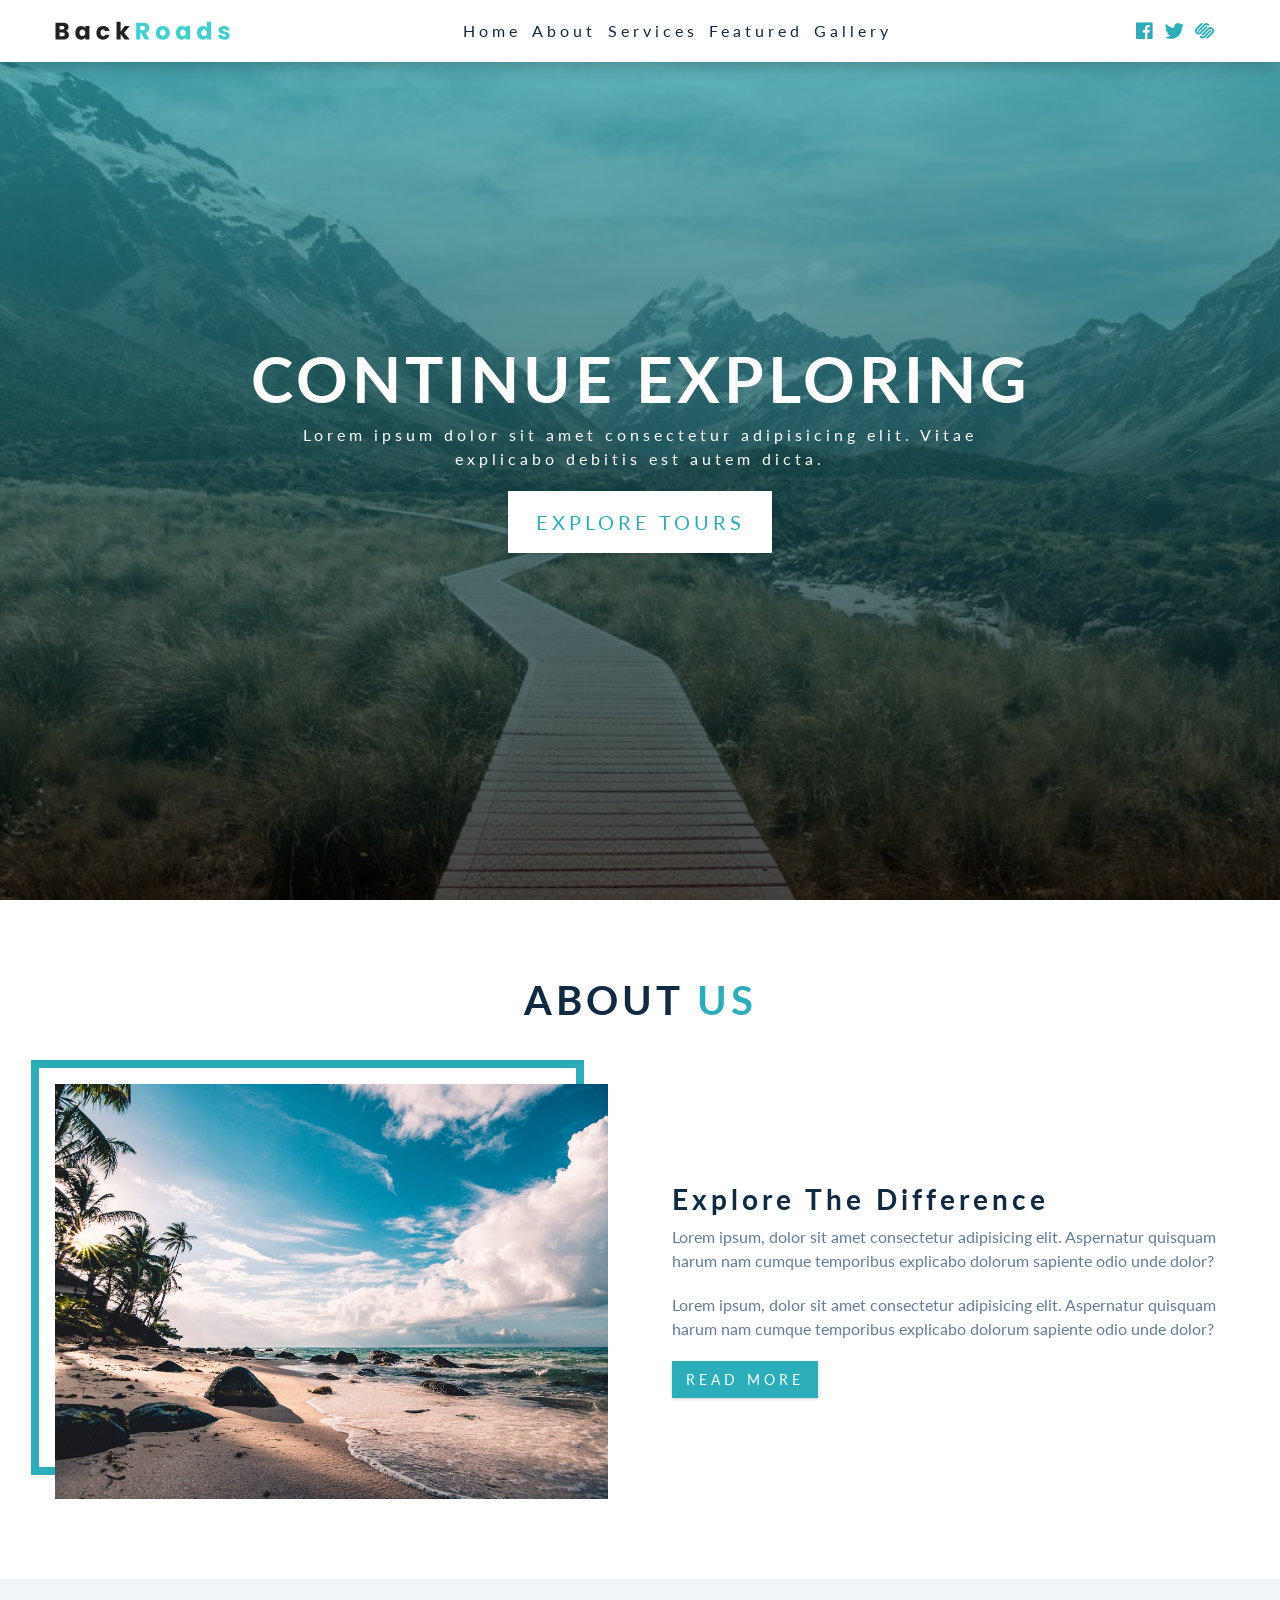
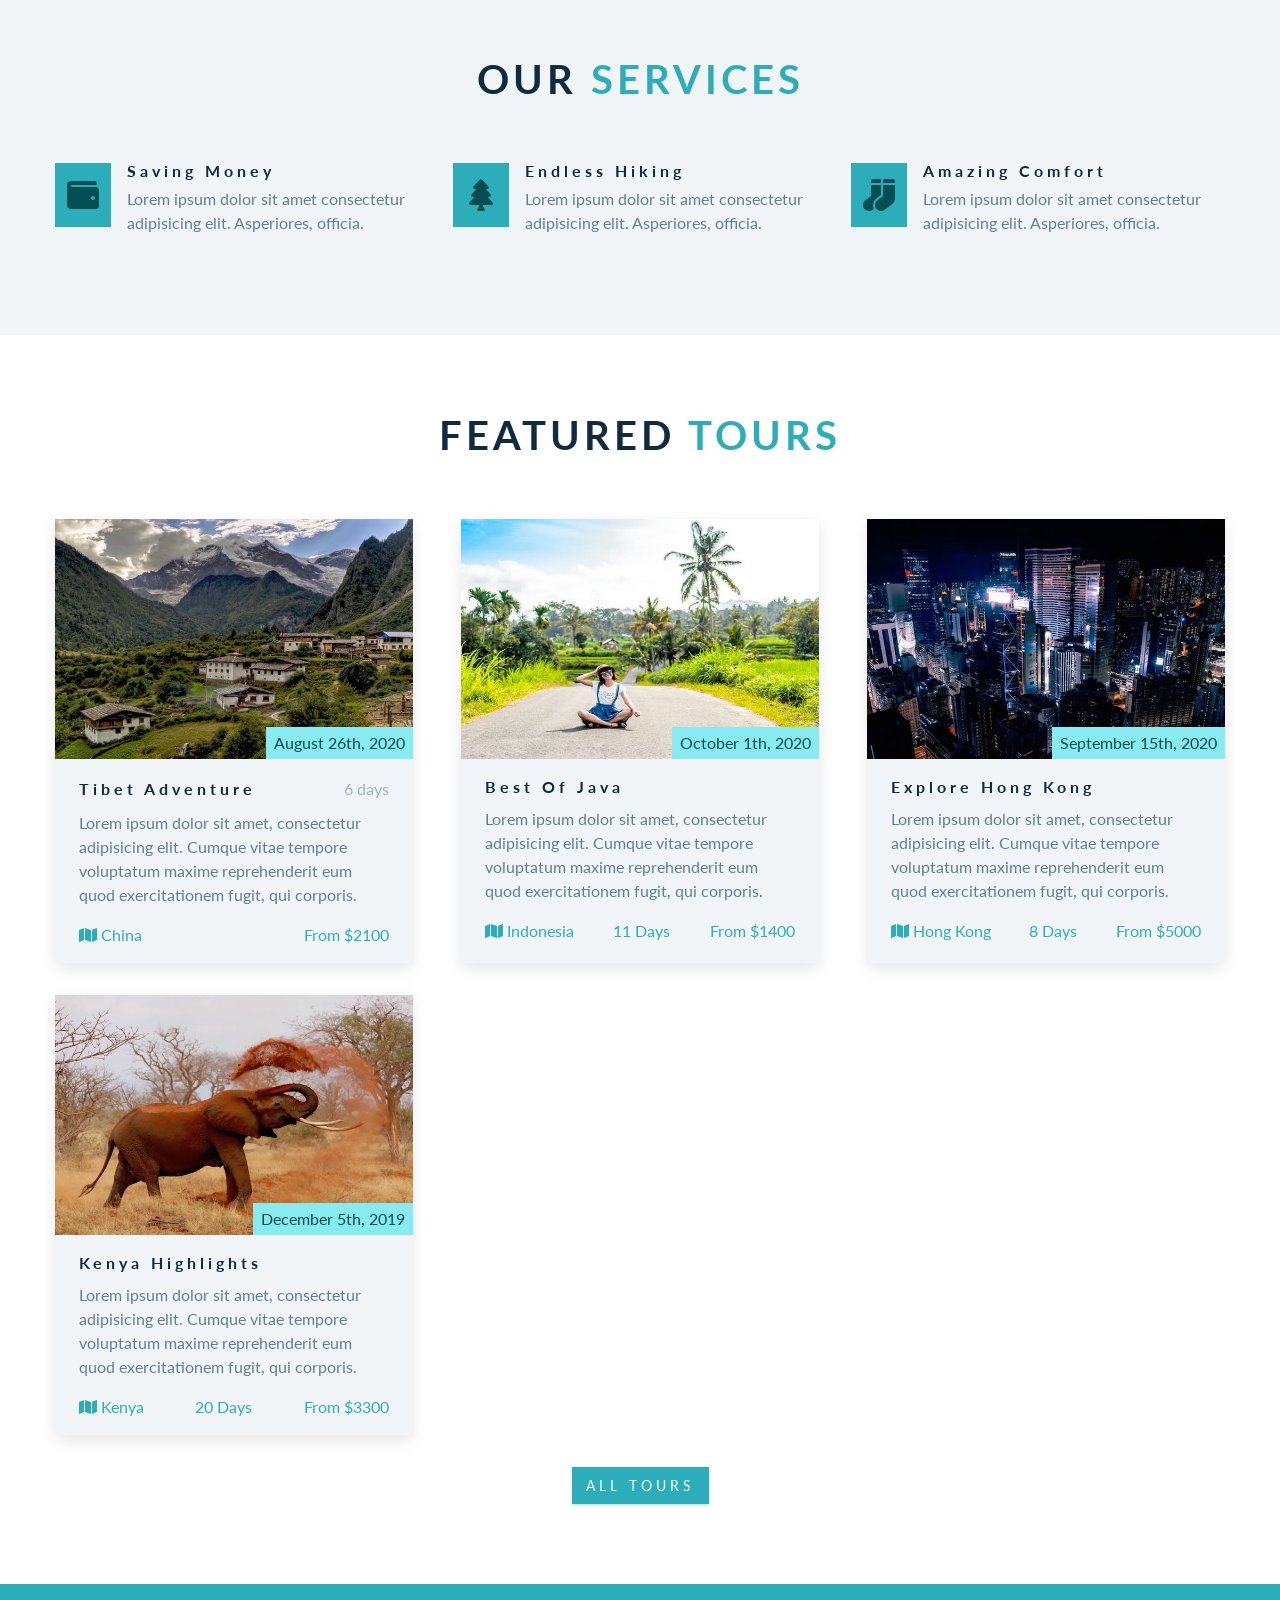
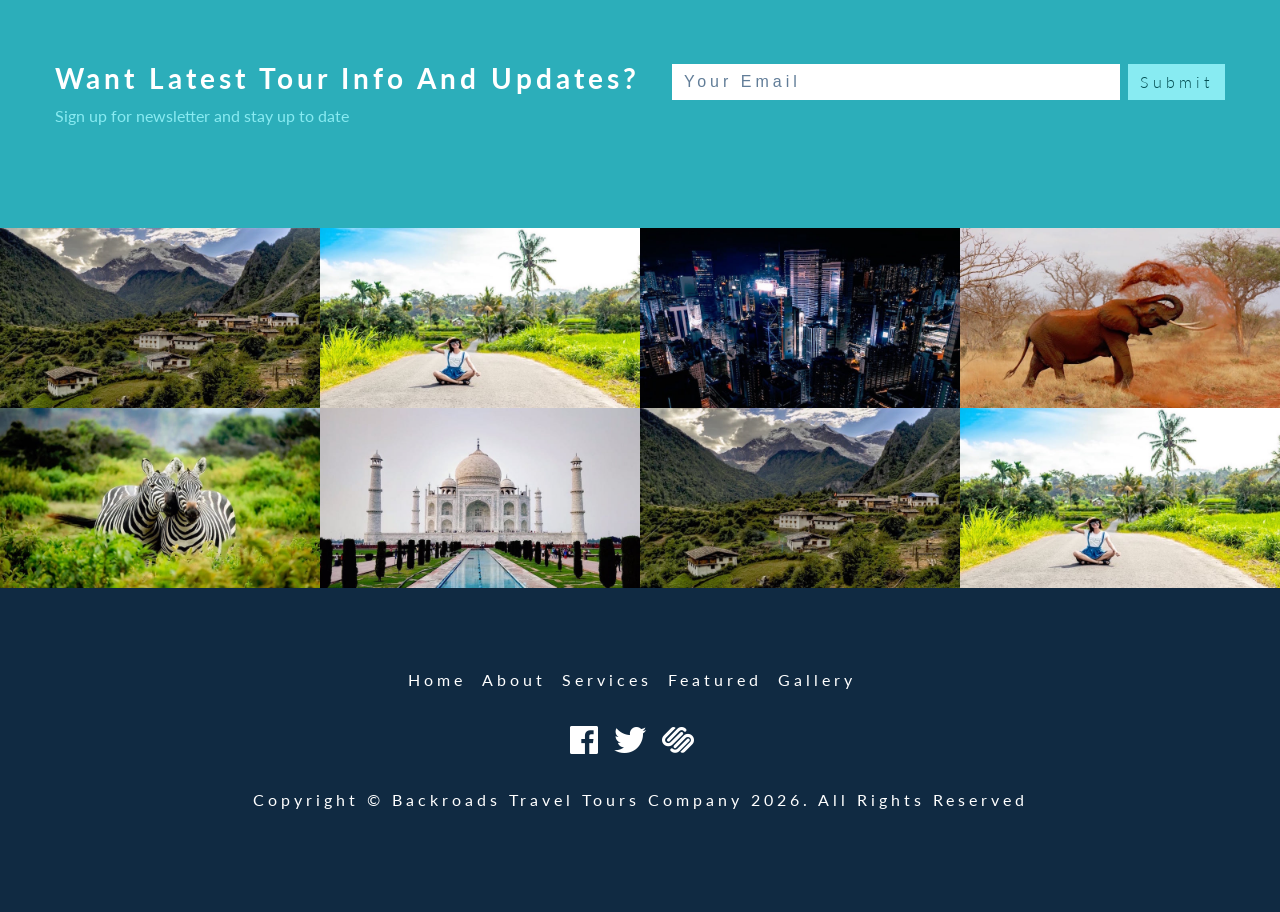
<file: 08-backroads/index.html>
<!DOCTYPE html>
<html lang="en">
  <head>
    <meta charset="UTF-8" />
    <meta name="viewport" content="width=device-width, initial-scale=1.0" />
    <meta http-equiv="X-UA-Compatible" content="ie=edge" />
    <title>Backroads || Tour Company</title>
    <!-- favicon -->
    <link rel="shortcut icon" href="./images/favicon.ico" type="image/x-icon" />
    <!-- font-awesome -->
    <link rel="stylesheet" href="../fontawesome/css/all.min.css">
    <link rel="stylesheet" href="../fontawesome/css/v4-shims.min.css">
    <!-- styles css -->
    <link rel="stylesheet" href="./css/styles.css" />
  </head>
  <body>
    <!-- header  -->
    <header id="home">
      <!-- navbar -->
<nav class="navbar">
  <div class="nav-center">
    <!-- nav header -->
    <div class="nav-header">
      <img src="./images/logo.svg" class="nav-logo" alt="" />
      <button type="button" class="nav-toggle" id="nav-toggle" >
        <i class="fas fa-bars"></i>
      </button>
    </div>
    <!-- end of nav header -->
    <!-- nav links -->
    <ul class="nav-links" id="nav-links">
      <li>
        <!-- single link -->
        <a href="#home" class="scroll-link nav-link">
          home
        </a>
      </li>
      <!-- end of single link -->
      <!-- single link -->
      <li>

        <a href="#about" class=" scroll-link nav-link">
          about
        </a>
      </li>
      <!-- end of single link -->
      <!-- single link -->
      <li>

        <a href="#services" class="nav-link scroll-link">
          services
        </a>
      </li>
      <!-- end of single link -->
      <!-- single link -->
      <li>


        <a href="#featured" class="nav-link scroll-link">
          featured
        </a>
      </li>
      <!-- end of single link -->
      <!-- single link -->
      <li>

        <a href="#gallery" class="nav-link scroll-link">
          gallery
        </a>
      </li>
      <!-- end of single link -->
    </ul>
    <!-- end of nav links -->
    <!-- nav social media icons -->
    <!-- footer icons -->
    <ul class="nav-icons">
      <li>

        <a href="https://www.twitter.com" target="_blank" class="nav-icon"><i class="fab fa-facebook"></i></a>
      </li>
      <li>

        <a href="https://www.twitter.com" target="_blank" class="nav-icon"><i class="fab fa-twitter"></i></a>
      </li>
      <li>

        <a href="https://www.twitter.com" target="_blank" class="nav-icon"><i class="fab fa-squarespace"></i></a>
      </li>
      <!-- end of nav social media icons -->
    </ul>
</nav>
<!-- end of navbar -->
      <!-- hero component -->
      <div class="hero">
        <div class="hero-banner">
          <h1>continue exploring</h1>
          <p>
            Lorem ipsum dolor sit amet consectetur adipisicing elit. Vitae
            explicabo debitis est autem dicta.
          </p>
          <a href="#featured" class="btn hero-btn scroll-link">explore tours</a>
        </div>
      </div>
    </header>
    <!-- end of header  -->
    <!-- about section -->
    <section class="section" id="about">
      <!-- title  -->
      <div class="section-title">
        <h2>about <span>us</span></h2>
      </div>
      <!-- end of title  -->
      <!-- about-center -->
      <div class="section-center about-center">
        <!-- about img wrapper-->
        <div class="about-img">
          <img
            src="./images/about.jpeg"
            class="about-photo"
            alt="awesome beach"
          />
        </div>
        <!-- about info -->
        <article class="about-info">
          <h3>explore the difference</h3>
          <p>
            Lorem ipsum, dolor sit amet consectetur adipisicing elit. Aspernatur
            quisquam harum nam cumque temporibus explicabo dolorum sapiente odio
            unde dolor?
          </p>
          <p>
            Lorem ipsum, dolor sit amet consectetur adipisicing elit. Aspernatur
            quisquam harum nam cumque temporibus explicabo dolorum sapiente odio
            unde dolor?
          </p>
          <a href="#" class="btn">read more</a>
        </article>
      </div>
    </section>
    <!-- end of about section -->
    <!-- services -->
    <section class="section services" id="services">
      <!-- title  -->
      <div class="section-title">
        <h2>our <span>services</span></h2>
      </div>
      <!-- end of title  -->
      <div class="section-center services-center">
        <!-- single service -->
        <article class="service">
          <span class="service-icon"><i class="fas fa-wallet fa-fw"></i></span>
          <div class="service-info">
            <h4 class="service-title">saving money</h4>
            <p class="service-text">
              Lorem ipsum dolor sit amet consectetur adipisicing elit.
              Asperiores, officia.
            </p>
          </div>
        </article>
        <!-- end of single service -->
        <!-- single service -->
        <article class="service">
          <span class="service-icon"><i class="fas fa-tree fa-fw"></i></span>
          <div class="service-info">
            <h4 class="service-title">endless hiking</h4>
            <p class="service-text">
              Lorem ipsum dolor sit amet consectetur adipisicing elit.
              Asperiores, officia.
            </p>
          </div>
        </article>
        <!-- end of single service -->
        <!-- single service -->
        <article class="service">
          <span class="service-icon"><i class="fas fa-socks fa-fw"></i></span>
          <div class="service-info">
            <h4 class="service-title">amazing comfort</h4>
            <p class="service-text">
              Lorem ipsum dolor sit amet consectetur adipisicing elit.
              Asperiores, officia.
            </p>
          </div>
        </article>
        <!-- end of single service -->
      </div>
    </section>
    <!-- end of services -->
    <!-- featured tours -->
    <section class="section" id="featured">
      <!-- title  -->
      <div class="section-title">
        <h2>featured <span>tours</span></h2>
      </div>
      <!-- end of title  -->
      <!-- featured-center -->
      <div class="section-center featured-center ">
        <!-- single tour -->
        <article class="tour-card">
          <div class="tour-img-container">
            <img src="./images/tour-1.jpeg" class="tour-img" alt="" />
            <p class="tour-date">august 26th, 2020</p>
          </div>
          <!-- tour info -->
          <div class="tour-info">
            <div class="tour-title">
              <h4>Tibet Adventure</h4>
              <p>6 days</p>
            </div>
            <p>
              Lorem ipsum dolor sit amet, consectetur adipisicing elit. Cumque
              vitae tempore voluptatum maxime reprehenderit eum quod
              exercitationem fugit, qui corporis.
            </p>
            <!-- tour footer -->
            <div class="tour-footer">
              <p>
                <span><i class="fas fa-map"></i></span> china
              </p>
              <p>from $2100</p>
            </div>
          </div>
        </article>
        <!-- end of single tour -->
        <!-- single tour -->
        <article class="tour-card">
          <div class="tour-img-container">
            <img src="./images/tour-2.jpeg" class="tour-img" alt="" />
            <p class="tour-date">october 1th, 2020</p>
          </div>
          <!-- tour info -->
          <div class="tour-info">
            <h4>best of java</h4>
            <p>
              Lorem ipsum dolor sit amet, consectetur adipisicing elit. Cumque
              vitae tempore voluptatum maxime reprehenderit eum quod
              exercitationem fugit, qui corporis.
            </p>
            <!-- tour footer -->
            <div class="tour-footer">
              <p>
                <span><i class="fas fa-map"></i></span> indonesia
              </p>
              <p>11 days</p>
              <p>from $1400</p>
            </div>
          </div>
        </article>
        <!-- end of single tour -->
        <!-- single tour -->
        <article class="tour-card">
          <div class="tour-img-container">
            <img src="./images/tour-3.jpeg" class="tour-img" alt="" />
            <p class="tour-date">september 15th, 2020</p>
          </div>
          <!-- tour info -->
          <div class="tour-info">
            <h4>explore hong kong</h4>
            <p>
              Lorem ipsum dolor sit amet, consectetur adipisicing elit. Cumque
              vitae tempore voluptatum maxime reprehenderit eum quod
              exercitationem fugit, qui corporis.
            </p>
            <!-- tour footer -->
            <div class="tour-footer">
              <p>
                <span><i class="fas fa-map"></i></span> hong kong
              </p>
              <p>8 days</p>
              <p>from $5000</p>
            </div>
          </div>
        </article>
        <!-- end of single tour -->
        <!-- single tour -->
        <article class="tour-card">
          <div class="tour-img-container">
            <img src="./images/tour-4.jpeg" class="tour-img" alt="" />
            <p class="tour-date">december 5th, 2019</p>
          </div>
          <!-- tour info -->
          <div class="tour-info">
            <h4>kenya highlights</h4>
            <p>
              Lorem ipsum dolor sit amet, consectetur adipisicing elit. Cumque
              vitae tempore voluptatum maxime reprehenderit eum quod
              exercitationem fugit, qui corporis.
            </p>
            <!-- tour footer -->
            <div class="tour-footer">
              <p>
                <span><i class="fas fa-map"></i></span> kenya
              </p>
              <p>20 days</p>
              <p>from $3300</p>
            </div>
          </div>
        </article>
        <!-- end of single tour -->
      </div>
      <!-- end of tours center -->
      <div class="tour-btn">
        <a href="#" class="btn">all tours</a>
      </div>
    </section>
    <!-- end of featured tours -->
    <!-- contact -->
    <section class="section contact" id="contact">
      <div class="section-center contact-center">
        <div class="contact-title">
          <h3>want latest tour info and updates?</h3>
          <p>Sign up for newsletter and stay up to date</p>
        </div>
        <form class="contact-form">
          <input type="email" class="form-control" placeholder="your email" />
          <button type="submit" class="btn-submit">submit</button>
        </form>
      </div>
    </section>
    <!-- end of contact -->
    <!-- gallery  -->
    <section id="gallery">
      <div class="gallery-center">
        <!-- single item -->
        <article class="gallery-img-container">
          <img src="./images/tour-1.jpeg" class="gallery-img" alt="" />
          <a href="#" class="gallery-icon"><i class="fas fa-search"></i></a>
        </article>
        <!-- end of single item -->
        <!-- single item -->
        <div class="gallery-img-container">
          <img src="./images/tour-2.jpeg" class="gallery-img" alt="" />
          <a href="#" class="gallery-icon"><i class="fas fa-search"></i></a>
        </div>
        <!-- end of single item -->
        <!-- single item -->
        <div class="gallery-img-container">
          <img src="./images/tour-3.jpeg" class="gallery-img" alt="" />
          <a href="#" class="gallery-icon"><i class="fas fa-search"></i></a>
        </div>
        <!-- end of single item -->
        <!-- single item -->
        <div class="gallery-img-container">
          <img src="./images/tour-4.jpeg" class="gallery-img" alt="" />
          <a href="#" class="gallery-icon"><i class="fas fa-search"></i></a>
        </div>
        <!-- end of single item -->
        <!-- single item -->
        <div class="gallery-img-container">
          <img src="./images/tour-5.jpeg" class="gallery-img" alt="" />
          <a href="#" class="gallery-icon"><i class="fas fa-search"></i></a>
        </div>
        <!-- end of single item -->
        <!-- single item -->
        <div class="gallery-img-container">
          <img src="./images/tour-6.jpeg" class="gallery-img" alt="" />
          <a href="#" class="gallery-icon"><i class="fas fa-search"></i></a>
        </div>
        <!-- end of single item -->
        <!-- single item -->
        <div class="gallery-img-container">
          <img src="./images/tour-1.jpeg" class="gallery-img" alt="" />
          <a href="#" class="gallery-icon"><i class="fas fa-search"></i></a>
        </div>
        <!-- end of single item -->
        <!-- single item -->
        <div class="gallery-img-container">
          <img src="./images/tour-2.jpeg" class="gallery-img" alt="" />
          <a href="#" class="gallery-icon"><i class="fas fa-search"></i></a>
        </div>
        <!-- end of single item -->
      </div>
    </section>
    <!-- end of gallery  -->

    <!-- footer -->
    <footer class="section footer">
      <!-- footer links -->
      <ul class="footer-links">
        <li>
          <a href="#home" class="footer-link scroll-link">home</a>
        </li>
        <a href="#about" class="footer-link scroll-link">about</a>
        <a href="#services" class="footer-link scroll-link">services</a>
        <a href="#featured" class="footer-link scroll-link">featured</a>
        <a href="#gallery" class="footer-link scroll-link" 
          >gallery</a
        >
      </ul>
      <!-- footer icons -->
      <ul class="footer-icons">
        <!-- single icon -->
        <li>
          <a href="https://www.twitter.com" target="_blank" class="footer-icon"
            ><i class="fab fa-facebook"></i
          ></a>
        </li>
        <!-- end of single icon -->
        <a href="https://www.twitter.com" target="_blank" class="footer-icon"
          ><i class="fab fa-twitter"></i
        ></a>
        <a href="https://www.twitter.com" target="_blank" class="footer-icon"
          ><i class="fab fa-squarespace"></i
        ></a>
      </ul>
      <p class="copyright">
        copyright &copy; Backroads travel tours company
        <span id="date"></span>. all rights reserved
      </p>
    </footer>
    <!-- js -->
    <script src="./js/app.js"></script>
  </body>
</html>
</file>
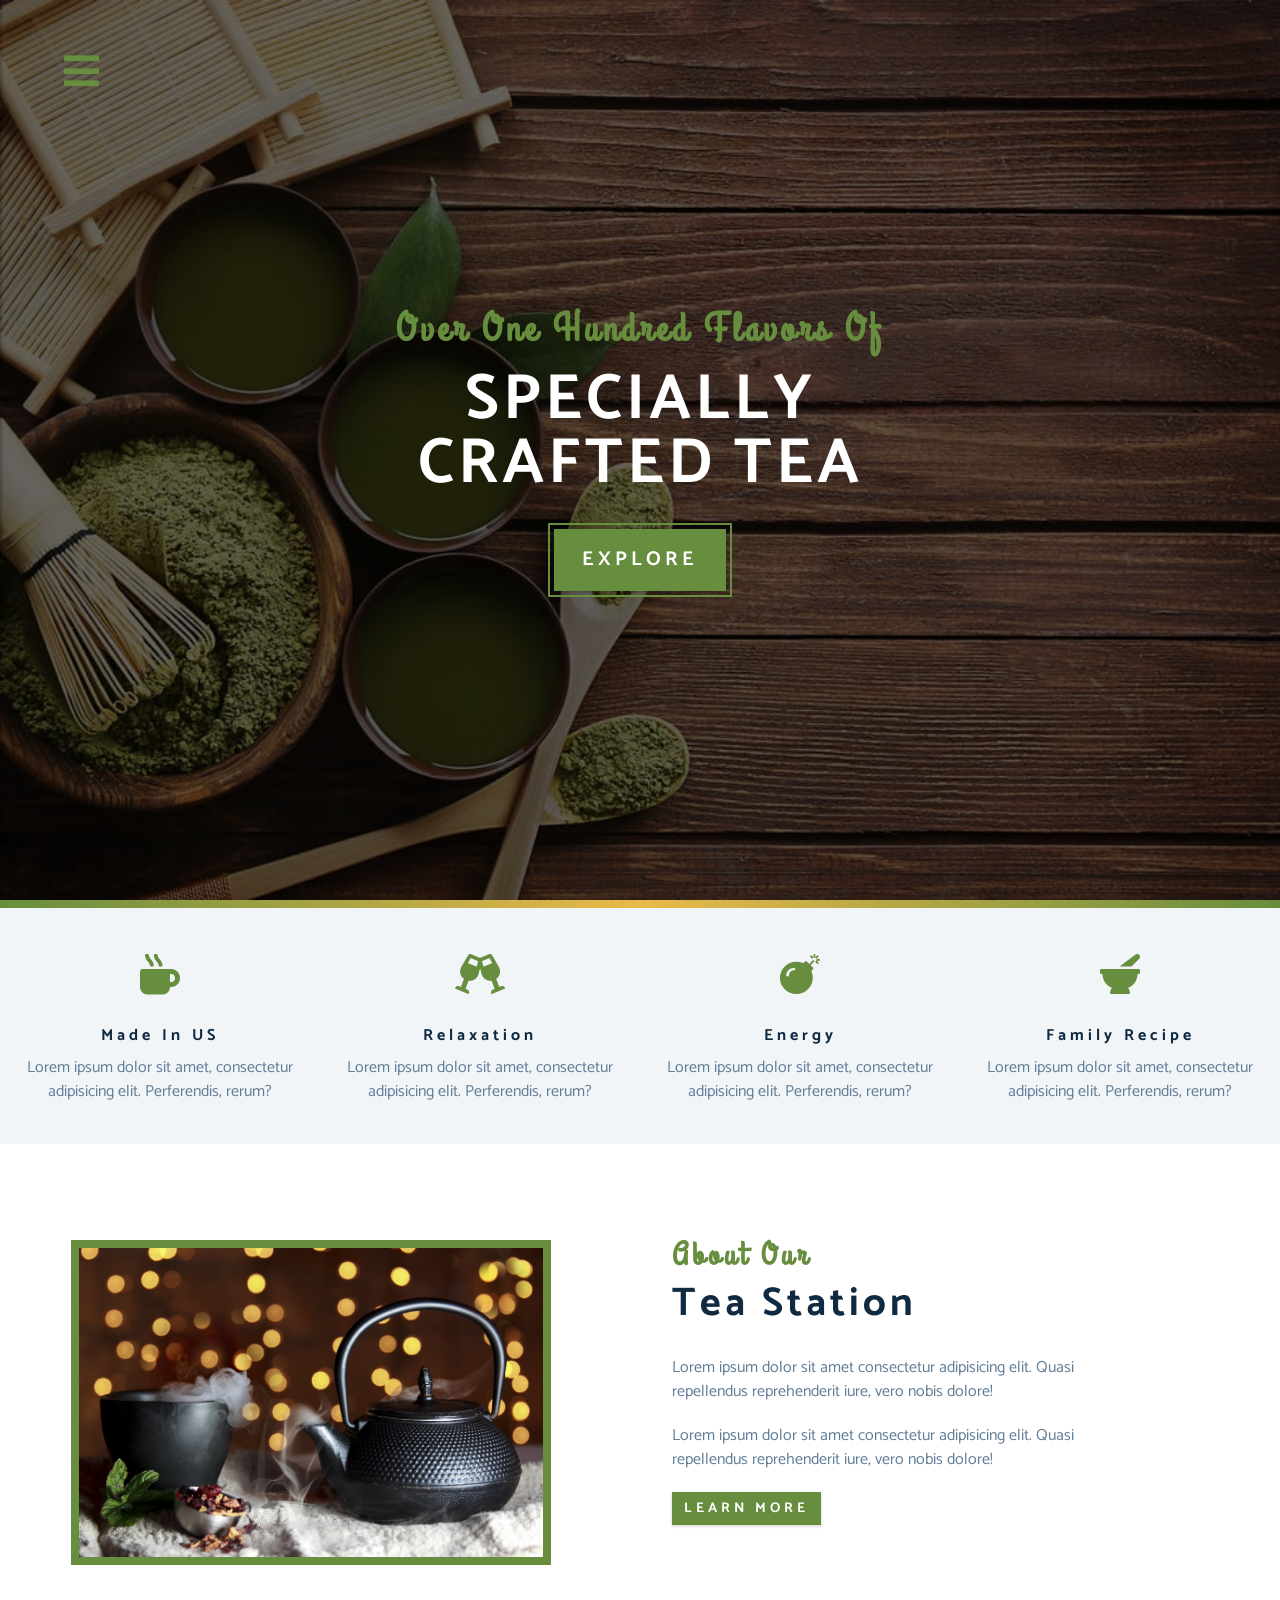
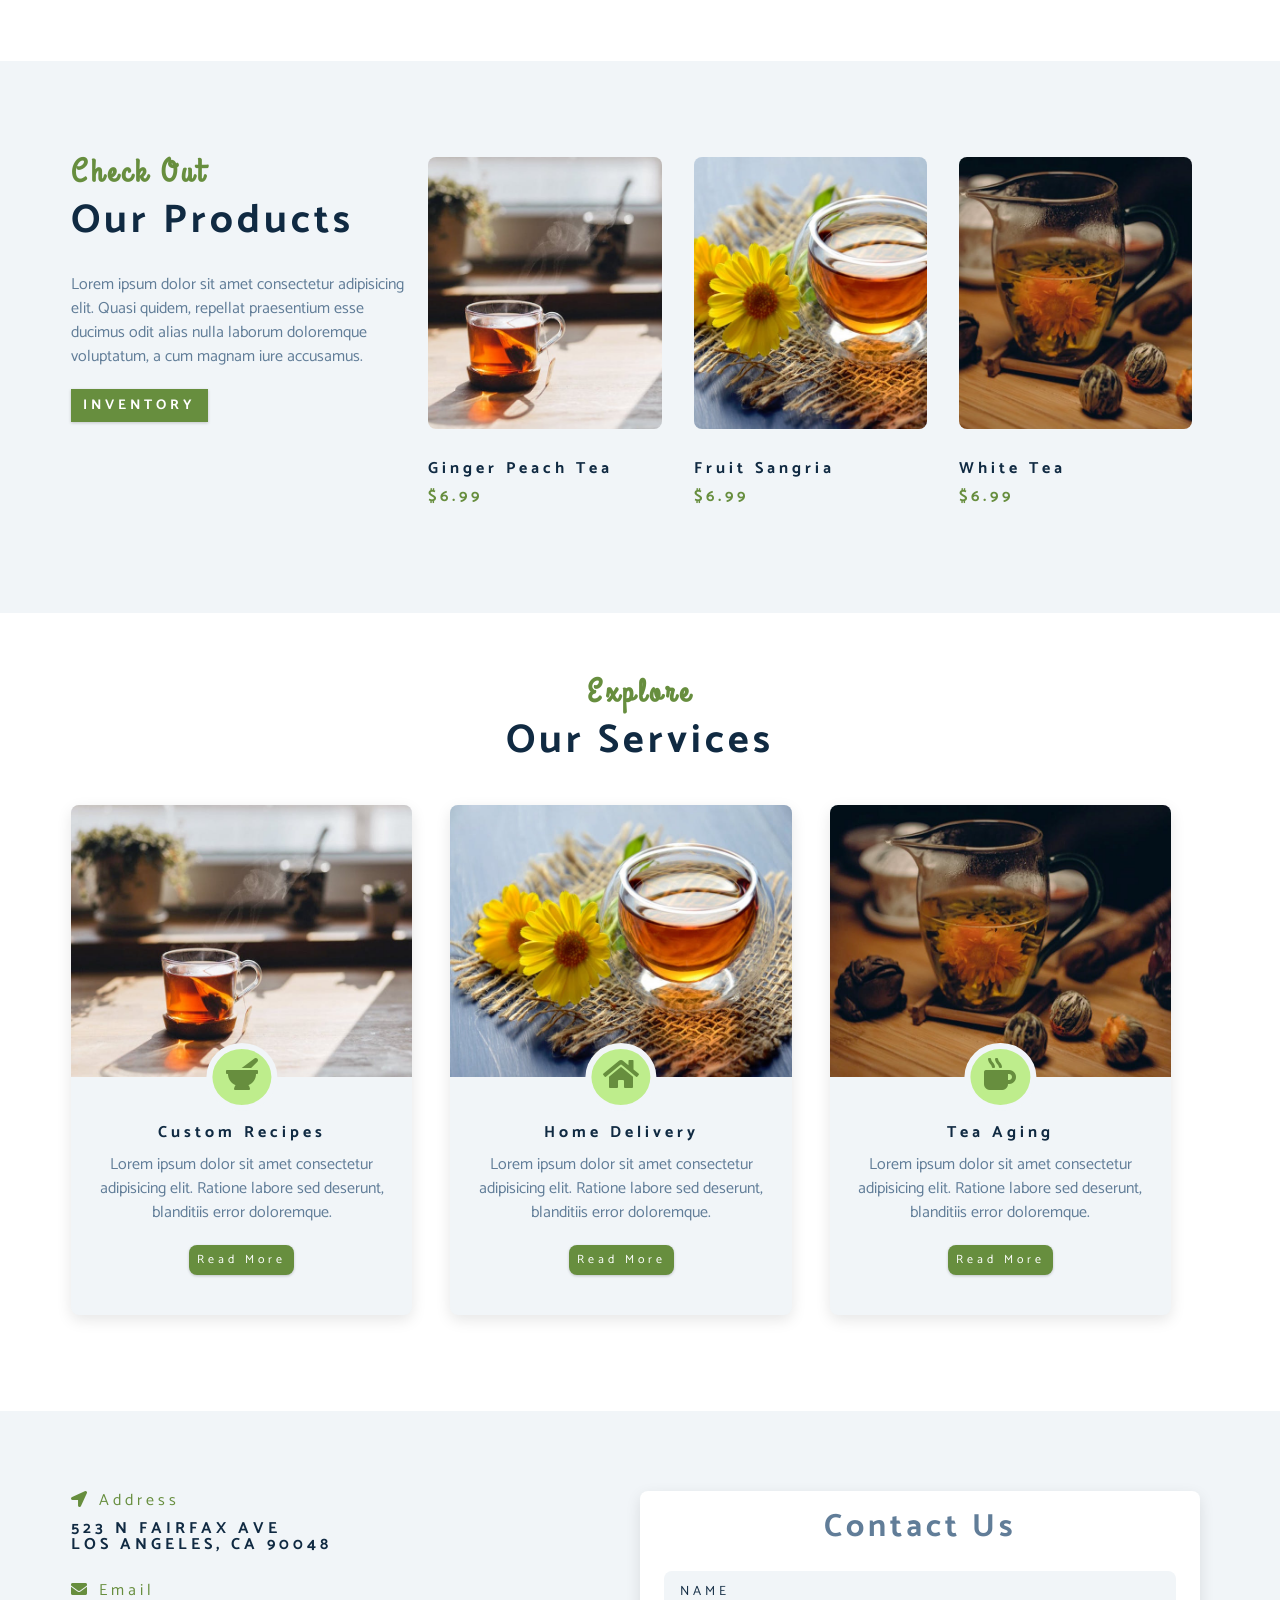
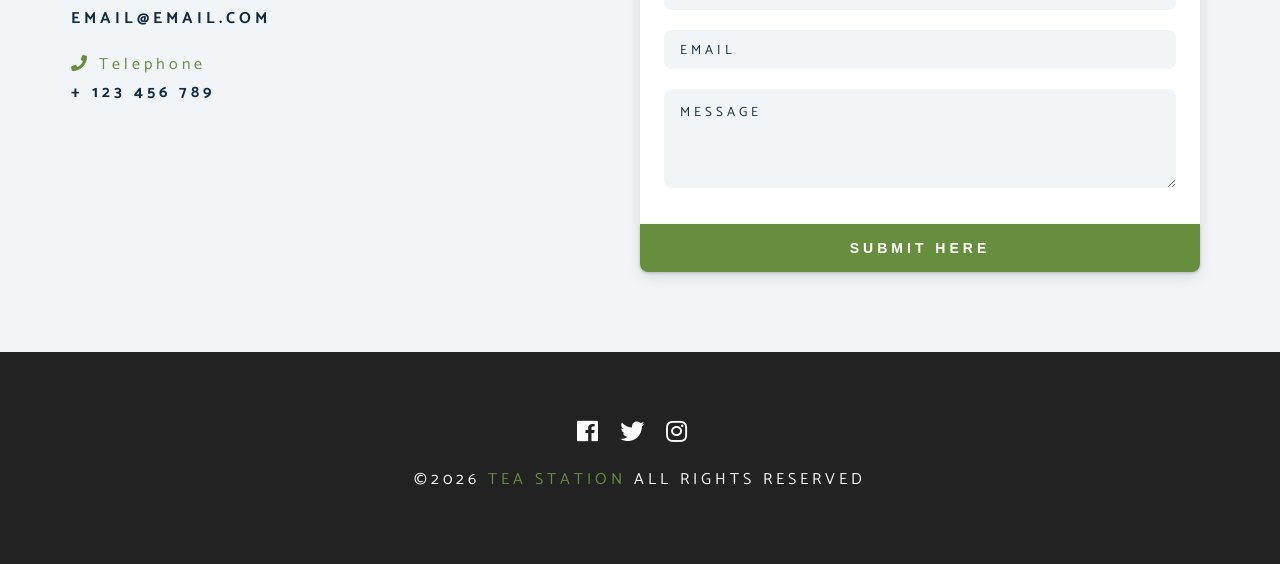
<file: 09-tea-station/index.html>
<!DOCTYPE html>
<html lang="en">
  <head>
    <meta charset="UTF-8" />
    <meta name="viewport" content="width=device-width, initial-scale=1.0" />
    <meta http-equiv="X-UA-Compatible" content="ie=edge" />
    <title>Tea Station || Home</title>
    <!-- font-awesome -->
    <link rel="stylesheet" href="../fontawesome/css/all.min.css">
    <link rel="stylesheet" href="../fontawesome/css/v4-shims.min.css">
    <!-- custom css -->
    <link rel="stylesheet" href="./css/styles.css" />
  </head>
  <body>
    <!-- navbar -->
    <!-- nav button -->
    <span class="nav-btn" id="nav-btn">
      <i class="fas fa-bars"></i>
    </span>
    <nav class="navbar" id="navbar">
      <div class="navbar-header">
        <span class="nav-close" id="nav-close">
          <i class="fas fa-times"></i>
        </span>
      </div>
      <ul class="nav-items">
        <li><a href="index.html" class="nav-link">home</a></li>
        <li><a href="skills.html" class="nav-link">skills</a></li>
        <li><a href="about.html" class="nav-link">about</a></li>
        <li><a href="products.html" class="nav-link">products</a></li>
      </ul>
    </nav>
    <!-- header  -->
    <header class="header">
      <div class="banner">
        <h2>Over one hundred flavors of</h2>
        <h1>
          specially <br />
          crafted tea
        </h1>
        <a href="skills.html" class="btn banner-btn">
          explore
        </a>
      </div>
    </header>
    <!-- end of header  -->
    <div class="content-divider"></div>
    <!-- skills section -->
    <section class="skills clearfix">
      <!-- single skill -->
      <article class="skill">
        <span class="skill-icon">
          <i class="fas fa-mug-hot"></i>
        </span>
        <h4 class="skill-title">made in US</h4>
        <p class="skill-text">
          Lorem ipsum dolor sit amet, consectetur adipisicing elit. Perferendis,
          rerum?
        </p>
      </article>
      <!-- end of single skill -->
      <!-- single skill -->
      <article class="skill">
        <span class="skill-icon">
          <i class="fas fa-glass-cheers"></i>
        </span>
        <h4 class="skill-title">relaxation</h4>
        <p class="skill-text">
          Lorem ipsum dolor sit amet, consectetur adipisicing elit. Perferendis,
          rerum?
        </p>
      </article>
      <!-- end of single skill -->
      <!-- single skill -->
      <article class="skill">
        <span class="skill-icon">
          <i class="fas fa-bomb"></i>
        </span>
        <h4 class="skill-title">energy</h4>
        <p class="skill-text">
          Lorem ipsum dolor sit amet, consectetur adipisicing elit. Perferendis,
          rerum?
        </p>
      </article>
      <!-- end of single skill -->
      <!-- single skill -->
      <article class="skill">
        <span class="skill-icon">
          <i class="fas fa-mortar-pestle"></i>
        </span>
        <h4 class="skill-title">family recipe</h4>
        <p class="skill-text">
          Lorem ipsum dolor sit amet, consectetur adipisicing elit. Perferendis,
          rerum?
        </p>
      </article>
      <!-- end of single skill -->
    </section>
    <!-- end of skills section -->
    <!-- about -->
    <section>
      <div class="section-center clearfix">
        <!-- about-img -->
        <article class="about-img">
          <div class="about-picture-container">
            <img
              src="./images/about-bcg.jpeg"
              alt="tea kettle"
              class="about-picture"
            />
          </div>
        </article>
        <!-- about-info -->
        <article class="about-info">
          <!-- section title -->
          <div class="section-title">
            <h3>about our</h3>
            <h2>tea station</h2>
          </div>
          <!-- end of section title -->
          <p class="about-text">
            Lorem ipsum dolor sit amet consectetur adipisicing elit. Quasi
            repellendus reprehenderit iure, vero nobis dolore!
          </p>
          <p class="about-text">
            Lorem ipsum dolor sit amet consectetur adipisicing elit. Quasi
            repellendus reprehenderit iure, vero nobis dolore!
          </p>
          <a href="about.html" class="btn">learn more</a>
        </article>
      </div>
    </section>
    <!-- end of about -->
    <!-- products -->
    <section class="products">
      <div class="section-center clearfix">
        <!-- products info -->
        <article class="products-info">
          <!-- section title -->
          <div class="section-title">
            <h3>check out</h3>
            <h2>our products</h2>
          </div>
          <!-- end of section title -->
          <p class="product-text">
            Lorem ipsum dolor sit amet consectetur adipisicing elit. Quasi
            quidem, repellat praesentium esse ducimus odit alias nulla laborum
            doloremque voluptatum, a cum magnam iure accusamus.
          </p>
          <a href="products.html" class="btn">inventory</a>
        </article>
        <!-- products inventory -->
        <article class="products-inventory clearfix">
          <!-- single product -->
          <div class="product">
            <img
              src="./images/product-1.jpeg"
              alt="single product"
              class="product-img"
            />
            <h4 class="product-title">ginger peach tea</h4>
            <h4 class="product-price">$6.99</h4>
          </div>
          <!-- end of single product -->
          <!-- single product -->
          <div class="product">
            <img
              src="./images/product-2.jpeg"
              alt="single product"
              class="product-img"
            />
            <h4 class="product-title">fruit sangria</h4>
            <h4 class="product-price">$6.99</h4>
          </div>
          <!-- end of single product -->
          <!-- single product -->
          <div class="product">
            <img
              src="./images/product-3.jpeg"
              alt="single product"
              class="product-img"
            />
            <h4 class="product-title">white tea</h4>
            <h4 class="product-price">$6.99</h4>
          </div>
          <!-- end of single product -->
        </article>
      </div>
    </section>
    <!-- end of products -->
    <!-- services -->
    <section class="services">
      <!-- section title -->
      <div class="section-title services-title">
        <h3>explore</h3>
        <h2>our services</h2>
      </div>
      <!-- end of section title -->
      <div class="section-center clearfix">
        <!-- single card -->
        <article class="service-card">
          <!-- img container -->
          <div class="service-img-container">
            <!-- img -->
            <img
              src="./images/product-1.jpeg"
              class="service-img"
              alt="single service"
            />
            <!-- service icon -->
            <span class="service-icon">
              <i class="fas fa-mortar-pestle fa-fw"></i>
            </span>
          </div>
          <!-- service info -->
          <div class="service-info">
            <h4>custom recipes</h4>
            <p>
              Lorem ipsum dolor sit amet consectetur adipisicing elit. Ratione
              labore sed deserunt, blanditiis error doloremque.
            </p>
            <a href="products.html" class="btn service-btn">read more</a>
          </div>
        </article>
        <!--end of  single card -->
        <!-- single card -->
        <article class="service-card">
          <!-- img container -->
          <div class="service-img-container">
            <!-- img -->
            <img
              src="./images/product-2.jpeg"
              class="service-img"
              alt="single service"
            />
            <!-- service icon -->
            <span class="service-icon">
              <i class="fas fa-home fa-fw"></i>
            </span>
          </div>
          <!-- service info -->
          <div class="service-info">
            <h4>home delivery</h4>
            <p>
              Lorem ipsum dolor sit amet consectetur adipisicing elit. Ratione
              labore sed deserunt, blanditiis error doloremque.
            </p>
            <a href="products.html" class="btn service-btn">read more</a>
          </div>
        </article>
        <!--end of  single card -->
        <!-- single card -->
        <article class="service-card">
          <!-- img container -->
          <div class="service-img-container">
            <!-- img -->
            <img
              src="./images/product-3.jpeg"
              class="service-img"
              alt="single service"
            />
            <!-- service icon -->
            <span class="service-icon">
              <i class="fas fa-mug-hot fa-fw"></i>
            </span>
          </div>
          <!-- service info -->
          <div class="service-info">
            <h4>tea aging</h4>
            <p>
              Lorem ipsum dolor sit amet consectetur adipisicing elit. Ratione
              labore sed deserunt, blanditiis error doloremque.
            </p>
            <a href="products.html" class="btn service-btn">read more</a>
          </div>
        </article>
        <!--end of  single card -->
      </div>
    </section>
    <!-- end of services -->
    <!-- contact -->
    <section class="contact">
      <div class="section-center clearfix">
        <!-- contact info -->
        <article class="contact-info">
          <!-- contact item -->
          <div class="contact-item">
            <h4 class="contact-title">
              <span class="contact-icon">
                <i class="fas fa-location-arrow"></i>
              </span>
              address
            </h4>
            <h4 class="contact-text">
              523 N Fairfax Ave <br />
              Los Angeles, CA 90048
            </h4>
          </div>
          <!-- end of contact item -->
          <!-- contact item -->
          <div class="contact-item">
            <h4 class="contact-title">
              <span class="contact-icon">
                <i class="fas fa-envelope"></i>
              </span>
              email
            </h4>
            <h4 class="contact-text">
              email@email.com
            </h4>
          </div>
          <!-- end of contact item -->
          <!-- contact item -->
          <div class="contact-item">
            <h4 class="contact-title">
              <span class="contact-icon">
                <i class="fas fa-phone"></i>
              </span>
              telephone
            </h4>
            <h4 class="contact-text">
              + 123 456 789
            </h4>
          </div>
          <!-- end of contact item -->
        </article>
        <!-- contact form -->
        <article class="contact-form">
          <h3>contact us</h3>
          <form>
            <div class="form-group">
              <!-- inputs -->
              <input
                type="text"
                placeholder="name"
                class="form-control"
                name="name"
              />
              <input
                type="email"
                placeholder="email"
                class="form-control"
                name="email"
              />
              <textarea
                name="message"
                placeholder="message"
                class="form-control"
                rows="5"
              ></textarea>
            </div>
            <!-- button -->
            <button type="submit" class="submit-btn btn">submit here</button>
          </form>
        </article>
      </div>
    </section>
    <!-- end of contact -->
    <!-- footer -->
    <footer class="footer">
      <div class="section-center">
        <div class="social-icons">
          <!-- social icon -->
          <a href="#" class="social-icon">
            <i class="fab fa-facebook"></i>
          </a>
          <!-- end of social icon -->
          <!-- social icon -->
          <a href="#" class="social-icon">
            <i class="fab fa-twitter"></i>
          </a>
          <!-- end of social icon -->
          <!-- social icon -->
          <a href="#" class="social-icon">
            <i class="fab fa-instagram"></i>
          </a>
          <!-- end of social icon -->
        </div>
        <h4 class="footer-text">
          &copy;<span id="date"></span>
          <span class="company">tea station</span>
          all rights reserved
        </h4>
      </div>
    </footer>
    <script src="app.js"></script>
  </body>
</html>
</file>
<file: 01-boot-sweets/css/style.css>
@import url('https://fonts.googleapis.com/css?family=Kaushan+Script');
:root {
  --mainPink: #ef7998;
  --mainYellow: rgb(249, 228, 148);
  --mainWhite: #fff;
  --mainBlack: #000;
  --yellowTrans: rgba(249, 228, 148, 0.5);
  --mainGrey: rgb(238, 238, 238);
}
body {
  font-family: 'Kaushan Script', cursive;
  background: var(--mainWhite);
  color: var(--mainBlack);
}
/* Global Styles */
.btn-black {
  color: var(--mainBlack) !important;
  border-color: var(--mainBlack) !important;
}
.btn-black:hover {
  color: var(--mainPink) !important;
  background-color: var(--mainBlack) !important;
}
.btn-pink {
  color: var(--mainPink) !important;
  border-color: var(--mainPink) !important;
}
.btn-pink:hover {
  color: var(--mainBlack) !important;
  background-color: var(--mainPink) !important;
}
/* nav link */
.navbar-toggler {
  outline: none !important;
}
.toggler-icon {
  font-size: 2.5rem;
  color: var(--mainPink);
}
.nav-link {
  color: var(--mainPink);
  transition: all 1s ease-in-out;
  font-size: 1.5rem;
}
.nav-link:hover {
  color: var(--mainBlack);
}
.cart-info__icon {
  color: var(--mainBlack);
  cursor: pointer;
}
#cart-info {
  border: 0.1rem solid var(--mainBlack);
  color: var(--mainBlack);
  border-radius: 0.25rem;
  padding: 0.4rem 0.6rem;
  cursor: pointer;
}
#cart-info:hover {
  background-color: var(--mainPink);
  border-color: var(--mainPink);
  color: var(--mainWhite);
}
#cart-info:hover .cart-info__icon {
  color: var(--mainWhite);
}
/* after nav */
.max-height {
  min-height: calc(100vh - 76px);
  background-image: linear-gradient(var(--yellowTrans), var(--yellowTrans));
  background: url(../img/headerBcg.jpeg) center/cover no-repeat fixed;
  position: relative;
}
.banner {
  color: var(--mainWhite);
  margin-top: -4rem;
}
.banner-title {
  font-size: 4rem;
  color: var(--mainPink);
}
.banner-link {
  font-size: 1.5rem;
  color: var(--mainBlack);
  border: 0.2rem solid var(--mainBlack);
}
.banner-link:hover {
  background-color: var(--mainBlack);
  color: var(--mainPink);
}
/* end of header */
/* start about section */
.about-img__container {
  position: relative;
}
.about-img__container::before {
  content: '';
  position: absolute;
  top: -1.5rem;
  left: -1.7rem;
  width: 100%;
  height: 100%;
  outline: 0.5rem solid var(--mainYellow);
  z-index: -1;
  transition: all 1s linear;
}
.about-img__container:hover::before {
  top: 0;
  left: 0;
}
/* store */
.store {
  background-color: var(--mainPink);
}
.search-box {
  background-color: var(--mainPink);
  color: var(--mainBlack);
}
.single-item {
  box-shadow: 0 10px 15px rgb(0, 0, 0);
}
.img-container {
  position: relative;
  overflow: hidden;
  cursor: pointer;
}
.store-img {
  transition: all 1s ease-in-out;
}
.img-container:hover .store-img {
  transform: scale(1.2);
}
.store-item-icon {
  position: absolute;
  bottom: 0;
  right: 0;
  padding: 0.75rem;
  background-color: var(--mainYellow);
  border-top-left-radius: 1rem;
  transition: all 1s ease-in-out;
  transform: translate(100%, 100%);
}
.img-container:hover .store-item-icon {
  transform: translate(0, 0);
}
.store-item-icon:hover {
  color: var(--mainWhite);
}
/* end of store */
/* Services */
.services {
  color: var(--mainWhite);
  background: linear-gradient(rgba(0, 0, 0, 0.6), rgba(0, 0, 0, 0.9)), url('../img/servicesBcg.jpeg') center/cover no-repeat fixed;
}
.services-title {
  letter-spacing: 0.5rem;
}
/* end of Services */
/* footer */
.footer-title {
  background-color: var(--mainBlack);
}
.footer-content {
  background-color: var(--mainGrey);
}
.footer-icon {
  font-size: 1.5rem;
  color: var(--mainWhite);
  transition: all 0.4s ease-in-out;
}
.footer-icon:hover {
  color: var(--mainPink);
}
/* the cart */
.cart {
  position: absolute;
  min-height: 10rem;
  background-color: rgba(255, 255, 255, 0.6);
  top: 0;
  right: 0;
  transition: all 1s ease-in-out;
  width: 0;
  overflow: hidden;
}
.show-cart {
  width: 18rem;
  padding: 2rem 1.5rem;
  transform: rotateY(-360deg);
}
.cart-item-remove {
  color: var(--mainPink);
  transition: all 1s ease-in-out;
}
.card-item {
  transition: all 1s ease-in-out;
}
.cart-item-remove:hover {
  transform: scale(1.1);
  color: var(--mainBlack);
}
.cart-item-price {
  font-size: 0.8rem;
}
</file>
<file: 02-coffeeSite/style.css>
* {
  margin: 0;
  padding: 0;
  box-sizing: border-box;
}
body {
  font-family: monospace;
  font-size: 100%;
  line-height: 1.5rem;
  background-color: wheat;
}
.clearfix::before,
.clearfix::after {
  content: '';
  display: table;
}
.clearfix::after {
  clear: both;
}
h1 {
  font-size: 3rem;
}
h2 {
  font-size: 2em;
  line-height: 0.9em;
  text-transform: uppercase;
  padding: 0.5em;
}
nav img {
  max-width: 10%;
}
nav ul {
  list-style-type: none;
}
nav ul li,
div.button {
  display: block;
  width: 100%;
  background-color: #555;
  text-align: center;
  font-size: 1.2em;
}
div.button {
  height: 4em;
  background-color: red;
}
nav ul li a {
  display: block;
  text-decoration: none;
  color: red;
  height: 3em;
}
nav ul li a:hover {
  border: 2px solid black;
  border-radius: 0.5em;
}
.active {
  color: green;
  border: 0.2em solid green;
  border-radius: 0.5em;
}
header {
  background-image: url(images/beans.jpg);
  padding: 3em;
  text-align: center;
  color: white;
  border-bottom: 0.5em solid chocolate;
}
header h1 {
  font-size: 8em;
  padding-top: 0.5em;
  margin-bottom: 0.75em;
}
header p {
  margin-top: 1em;
  font-size: 2em;
  font-family: fantasy;
  line-height: 1.2em;
  margin-bottom: 1em;
}
a.btn {
  text-align: center;
  display: inline-block;
  text-transform: uppercase;
  background-color: red;
  color: #000;
  margin: 1em;
  padding: 2em;
  border-radius: 2em;
  text-decoration: none;
}
blockquote {
  padding: 1em;
  background-color: darkkhaki;
  font-size: 2em;
  line-height: 1.2em;
  text-align: center;
}
.title {
  padding: 1em;
  line-height: 3em;
  text-align: center;
  text-transform: capitalize;
  background-color: chocolate;
  background-color: chocolate;
}
.articals {
  margin: 2em;
}
.articals section {
  text-align: center;
}
.articals section p {
  text-align: justify;
  line-height: 2em;
}
.articals section img {
  width: 100%;
  border-radius: 5px;
}
a.blue {
  color: #4a4594;
}
a.sky {
  color: #2d99d8;
}
a.black {
  color: #1b11af;
}
a.red {
  color: red;
}
footer#second {
  padding: 2rem;
  text-align: center;
  color: red;
  background-color: chocolate;
  text-transform: uppercase;
  text-shadow: 0.2em 0.2em black;
  border-radius: 0.5em;
  line-height: 3em;
}
@media screen and (min-width: 600px) {
  nav {
    background-color: #555;
  }
  nav ul li {
    display: inline-block;
    width: 8em;
  }
  .articals section {
    float: left;
    width: 31.42%;
    margin-right: 2.85%;
  }
  .articals section:last-child {
    margin-right: 0;
  }
  .articals section img {
    height: 23em;
  }
  .articals section p {
    height: 22em;
    overflow: hidden;
  }
}
@media screen and (min-width: 200px) {
  .small section {
    float: left;
  }
  .small section:last-child {
    margin-right: 0;
  }
  .small section h2 {
    font-size: 1.8em;
  }
}
</file>
<file: 07-webAgency/style.css>
* {
  margin: 0;
  padding: 0;
  box-sizing: border-box;
}
body {
  font-family: 'Roboto', sans-serif;
}
/* nav */
nav ul {
  list-style-type: none;
  border-top: 6px solid #e6af2e;
  background-color: #191716;
}
nav ul li a {
  text-decoration: none;
  display: block;
  text-align: center;
  font-size: 20px;
  padding: 15px 25px;
  color: #e6af2e;
}
nav ul li a:hover {
  color: #e0e2db;
}
.logo {
  display: flex;
  justify-content: space-between;
  text-transform: uppercase;
  font-size: 40px;
  background: #191716;
  font-style: italic;
}
.logo:hover {
  background-color: #e0e2db;
  color: #e6af2e;
}
@media screen and (min-width: 576px) {
  nav ul {
    display: flex;
    flex-grow: wrap;
    align-items: baseline;
    justify-content: space-between;
  }
  nav ul li {
    flex: 1 0 auto;
  }
  .logo {
    display: block;
    text-align: center;
  }
  .logo .fa {
    display: none;
  }
}
/* banner */
#banner {
  min-height: 90vh;
  background: linear-gradient(rgba(0, 0, 0, 0.5), rgba(0, 0, 0, 0.6)), url('img/banner-bgc.jpg') center/cover fixed no-repeat;
  display: flex;
  align-items: center;
  justify-content: center;
}
.banner-text {
  font-size: 50px;
  text-transform: uppercase;
  color: #e0e2db;
  font-style: italic;
  text-align: center;
}
.banner-underline {
  width: 200px;
  border: 3px solid #191716;
  margin: 10px auto 20px;
}
.banner-btn button {
  font-size: 30px;
  padding: 15px;
  text-transform: uppercase;
  margin: 0 10px;
  background-color: transparent;
  color: #e6af2e;
  border: 3px solid #e6af2e;
  transition: all 0.8s ease;
}
.banner-btn button:hover {
  background-color: #e6af2e;
  color: #191716;
}
/* Skill section */
#skills {
  padding: 60px 0;
  background-color: #beb7a4;
}
.skills-container {
  max-width: 90vw;
  margin: 0 auto;
}
.skills-item {
  text-align: center;
  margin: 20px 0;
}
.skills-item .fa {
  font-size: 60px;
  color: #191716;
  display: block;
  margin: 20px auto 0;
  letter-spacing: 1px;
}
.skills-item h1 {
  font-size: 30px;
  letter-spacing: 2px;
  margin: 30px 0;
  color: #e6af2e;
}
.skills-item p {
  width: 75%;
  margin: 0 auto;
}
@media screen and (min-width: 576px) {
  .skills-container {
    display: grid;
    grid-template-columns: 1fr 1fr;
    grid-column-gap: 1em;
  }
}
@media screen and (min-width: 992px) {
  .skills-container {
    display: grid;
    grid-template-columns: repeat(4, 1fr);
    grid-column-gap: 1em;
  }
}
/* tilte */
.title {
  margin: 40px 0;
}
.title-text {
  text-align: center;
  font-size: 40px;
  color: #e0e2db;
  font-style: italic;
  text-transform: uppercase;
}
.title-underline {
  width: 280px;
  border: 3px solid #e6af2e;
  margin: 0 auto;
}
/* services */
#services {
  min-height: 120vh;
  background: url(img/banner-.jpg) center / cover fixed no-repeat;
  padding: 20px 0 80px;
}
.services-container {
  max-width: 90vw;
  margin: 0 auto;
  color: #e0e2db;
}
.service-item {
  overflow: hidden;
  position: relative;
  padding: 60px;
  min-height: 40vh;
}
.service-item .fa {
  font-size: 60px;
  margin-bottom: 30px;
  color: #e6af2e;
}
.service-item-black {
  background-image: linear-gradient(rgba(0, 0, 0, 0.8), rgba(0, 0, 0, 0.8));
}
.service-item-white {
  background-image: linear-gradient(rgba(206, 208, 206, 0.6), rgba(206, 208, 206, 0.6));
  color: #191716;
}
.front-text {
  text-align: center;
  transition: transform 0.8s;
}
.back-text {
  position: absolute;
  bottom: -15.5em;
  width: 75%;
  margin: 0 auto;
  height: 100%;
  transition: bottom 2s;
  padding: 30px 0;
}
.back-text h1 {
  margin-bottom: 20px;
}
.back-text button {
  margin-top: 20px;
  padding: 10px 20px;
  background: transparent;
  border: 2px solid #e6af2e;
  font-size: 20px;
  color: #e6af2e;
}
.back-text button:hover {
  background-color: #e6af2e;
  color: #191716;
}
.service-item-white button {
  background-color: #e6af2e;
  color: #191716;
}
.service-item-white button:hover {
  background: #191716;
  border-color: #191716;
  color: #e6af2e;
}
.service-item:hover .front-text {
  transform: translateY(-200px);
}
.service-item:hover .back-text {
  bottom: 0;
}
@media screen and (min-width: 776px) {
  .services-container {
    display: grid;
    grid-template-columns: 1fr 1fr;
  }
  .services-container .service-item:nth-of-type(1) {
    order: 1;
  }
  .services-container .service-item:nth-of-type(2) {
    order: 2;
  }
  .services-container .service-item:nth-of-type(3) {
    order: 4;
  }
  .services-container .service-item:nth-of-type(4) {
    order: 3;
  }
}
/* projects */
#projects {
  padding: 20px 0 80px 0;
  background-color: #e0e2db;
  position: relative;
}
#projects .title-text {
  color: #191716;
}
.projects-container {
  max-width: 90vw;
  margin: 0 auto;
}
.projects-item {
  position: relative;
  background-image: linear-gradient(rgba(0, 0, 0, 0.8), rgba(0, 0, 0, 0.8));
  color: #e0e2db;
  overflow: hidden;
  margin: 20px 0;
}
#projects img {
  width: 100%;
  min-height: 100%;
  display: block;
  transition: transform 2s;
}
.img-text {
  position: absolute;
  top: 50%;
  left: 50%;
  transform: translate(-50%, -50%);
  text-align: center;
  opacity: 0;
  transition: opacity 2s;
}
.img-footer {
  display: flex;
  justify-content: space-between;
  width: 100%;
  position: absolute;
  left: 0;
  bottom: 0;
  padding: 10px;
  font-size: 20px;
  opacity: 0;
  color: #e6af2e;
  transition: opacity 4s;
}
.img-text h1 {
  font-size: 30px;
  margin-bottom: 10px;
}
.img-text h6 {
  font-size: 15px;
}
.projects-item:hover img {
  opacity: 0.4;
  transform: scale(1.13);
}
.projects-item:hover.img-text,
.projects-item:hover.img-footer {
  opacity: 1;
}
@media screen and (min-width: 576px) {
  .projects-container {
    display: grid;
    grid-template-columns: repeat(3, 1fr);
  }
}
/*  filter contact section  */
#filter-contacts {
  background-image: linear-gradient(rgba(0, 0, 0, 0.5), rgba(0, 0, 0, 0.5));
  background: url(img/banner-bgc.jpg) center/ cover fixed no-repeat;
  display: flex;
  align-items: baseline;
  justify-content: space-between;
  flex-wrap: wrap;
  padding: 60px;
}
.filter-contacts h1 {
  font-size: 30px;
  text-transform: uppercase;
  color: #e6af2e;
  margin-bottom: 10px;
}
#filter-contacts button {
  border: 2px solid #e6af2e;
  padding: 10px 15px;
  background: transparent;
}
#filter-contacts button:hover {
  background-color: #e6af2e;
  color: #191716;
}
/* ============ Posts ========================= */
#posts {
  background: #beb7a4;
  padding: 20px 0 80px 0;
}
.post-container {
  max-width: 90vw;
  margin: 0 auto;
}
.post-item {
  background-color: #e0e2db;
  color: #191716;
  margin: 20px 0;
}
#posts img {
  width: 100%;
  height: 18em;
  display: block;
}
.img-container {
  position: relative;
  display: block;
}
.img-container {
  position: relative;
  background: linear-gradient(rgba(0, 0, 0, 0.8), rgba(0, 0, 0, 0.8));
}
.img-container .fa {
  position: absolute;
  left: 50%;
  top: 50%;
  transform: translate(-50%, -50%);
  font-size: 50px;
  color: #e6af2e;
  transition: opacity 2s;
  opacity: 0;
}
.img-container:hover img {
  opacity: 0.4;
}
.img-container:hover .fa {
  opacity: 1;
}
.text-container {
  padding: 10px 5px 30px 5px;
}
.text-container p {
  margin: 15px 0 20px 0;
}
.text-container a {
  text-decoration: none;
  font-size: 20px;
  padding: 5px;
  border: 2px solid #e6af2e;
  color: #e6af2e;
  margin-bottom: 20px;
}
.text-container a:hover {
  background-color: #191716;
  border-color: #191716;
}
@media screen and (min-width: 576px) {
  .post-container {
    display: grid;
    grid-template-columns: 1fr 1fr;
    grid-column-gap: 1em;
    grid-row-gap: 1em;
  }
}
@media screen and (min-width: 992px) {
  .post-container {
    display: grid;
    grid-template-columns: 1fr 1fr 1fr;
    grid-column-gap: 1em;
    grid-row-gap: 1em;
  }
}
/* ========= footer ======================== */
footer {
  background-color: #b65f33;
  padding: 20px;
  display: flex;
  flex-wrap: wrap;
  justify-content: space-between;
  align-items: baseline;
  font-style: italic;
}
.footer-text {
  text-transform: uppercase;
  font-size: 15px;
  color: #e0e2db;
  margin-bottom: 10px;
}
.footer-icons {
  font-size: 30px;
}
.footer-icons .fa {
  font-size: 20px;
  color: #e0e2db;
  transition: all 0.8s;
}
.footer-icons .fa:hover {
  color: #e6af2e;
  transform: translateY(-15px);
}
</file>
<file: 08-backroads/css/styles.css>
/*
=============== 
Fonts
===============
*/
@import url("https://fonts.googleapis.com/css?family=Lato:400,700&display=swap");

/*
=============== 
Variables
===============
*/

:root {
  /* dark shades of primary color*/
  --clr-primary-1: hsl(184, 91%, 17%);
  --clr-primary-2: hsl(185, 84%, 25%);
  --clr-primary-3: hsl(185, 81%, 29%);
  --clr-primary-4: hsl(184, 77%, 34%);
  /* primary/main color */
  --clr-primary-5: hsl(185, 62%, 45%);
  /* lighter shades of primary color */
  --clr-primary-6: hsl(185, 57%, 50%);
  --clr-primary-7: hsl(184, 65%, 59%);
  --clr-primary-8: hsl(184, 80%, 74%);
  --clr-primary-9: hsl(185, 94%, 87%);
  --clr-primary-10: hsl(186, 100%, 94%);
  /* darkest grey - used for headings */
  --clr-grey-1: hsl(209, 61%, 16%);
  --clr-grey-2: hsl(211, 39%, 23%);
  --clr-grey-3: hsl(209, 34%, 30%);
  --clr-grey-4: hsl(209, 28%, 39%);
  /* grey used for paragraphs */
  --clr-grey-5: hsl(210, 22%, 49%);
  --clr-grey-6: hsl(209, 23%, 60%);
  --clr-grey-7: hsl(211, 27%, 70%);
  --clr-grey-8: hsl(210, 31%, 80%);
  --clr-grey-9: hsl(212, 33%, 89%);
  --clr-grey-10: hsl(210, 36%, 96%);
  --clr-white: #fff;
  --ff-primary: "Lato", sans-serif;
  --transition: all 0.3s linear;
  --spacing: 0.25rem;
  --radius: 0.5rem;
  --light-shadow: 0 5px 15px rgba(0, 0, 0, 0.1);
  --dark-shadow: 0 5px 15px rgba(0, 0, 0, 0.2);
}
/*
=============== 
Global Styles
===============
*/

* {
  margin: 0;
  padding: 0;
  box-sizing: border-box;
}
body {
  font-family: var(--ff-primary);
  background: var(--clr-white);
  color: var(--clr-grey-1);
  line-height: 1.5;
  font-size: 0.875rem;
}
ul {
  list-style-type: none;
}
a {
  text-decoration: none;
}
img:not(.nav-logo) {
  width: 100%;
  display: block;
}
/* img {
  width: 100%;
  display: block;
} */
h1,
h2,
h3,
h4 {
  letter-spacing: var(--spacing);
  text-transform: capitalize;
  line-height: 1.25;
  margin-bottom: 0.75rem;
}
h1 {
  font-size: 3rem;
}
h2 {
  font-size: 2rem;
}
h3 {
  font-size: 1.25rem;
}
h4 {
  font-size: 0.875rem;
}
p {
  margin-bottom: 1.25rem;
  color: var(--clr-grey-5);
}
@media screen and (min-width: 800px) {
  h1 {
    font-size: 4rem;
  }
  h2 {
    font-size: 2.5rem;
  }
  h3 {
    font-size: 1.75rem;
  }
  h4 {
    font-size: 1rem;
  }
  body {
    font-size: 1rem;
  }
  h1,
  h2,
  h3,
  h4 {
    line-height: 1;
  }
}
/*  global classes */

.btn {
  text-transform: uppercase;
  background: var(--clr-primary-5);
  color: var(--clr-white);
  padding: 0.375rem 0.75rem;
  letter-spacing: var(--spacing);
  display: inline-block;
  /* font-weight: 700; */
  transition: var(--transition);
  font-size: 0.875rem;
  border: 2px solid transparent;
  cursor: pointer;
  box-shadow: 0 1px 3px rgba(0, 0, 0, 0.2);
}
.btn:hover {
  color: var(--clr-primary-1);
  background: var(--clr-primary-8);
}
/* section */
.section {
  padding: 5rem 0;
}
.section-title {
  text-align: center;
  margin-bottom: 4rem;
}
.section-title h2 {
  text-transform: uppercase;
}
.section-title span {
  color: var(--clr-primary-5);
}
.section-center {
  width: 90vw;
  margin: 0 auto;
  max-width: 1170px;
}
@media screen and (min-width: 992px) {
  .section-center {
    width: 95vw;
  }
}

/*
=============== 
Hero
===============
*/

.hero {
  min-height: 100vh;
  background: var(--clr-primary-5);
  display: flex;
  justify-content: center;
  align-items: center;
}
.hero-banner {
  text-align: center;
  color: var(--clr-white);
  padding: 0 3rem;
}
.hero-banner h1 {
  text-transform: uppercase;
}
.hero-banner p {
  max-width: 35rem;
  margin-left: auto;
  margin-right: auto;
  color: var(--clr-white);
  letter-spacing: var(--spacing);
}
.hero-btn {
  padding: 0.9rem 1.6rem;
  font-size: 1.25rem;
  background: var(--clr-white);
  color: var(--clr-primary-5);
}
.hero-btn:hover {
  background: transparent;
  color: var(--clr-white);
  border-color: var(--clr-white);
}
@media screen and (min-width: 768px) {
  .hero {
    background: linear-gradient(rgb(44, 174, 186, 0.7), rgba(0, 0, 0, 0.7)),
      url("../images/main.jpeg") center/cover no-repeat;
  }
  .hero-banner {
    padding: 0;
  }
  .hero-banner p {
    max-width: 45rem;
  }
}
/*
=============== 
About
===============
*/
/* section added to globals */
/* title added to globals */
/* section center added to globals */
.about-img,
.about-info {
  margin-bottom: 2rem;
}

@media screen and (min-width: 992px) {
  .about-center {
    /* flex parent */
    display: flex;
    justify-content: space-between;
  }
  .about-img,
  .about-info {
    /* children */
    flex: 0 0 calc(50% - 2rem);
    align-self: center;
    margin-bottom: 0;
  }
}
@media screen and (min-width: 1170px) {
  .about-img::before {
    content: "";
    position: absolute;
    width: 100%;
    height: 100%;
    border: 0.5rem solid var(--clr-primary-5);
    box-sizing: border-box;
    top: -1.5rem;
    left: -1.5rem;
  }

  .about-img {
    position: relative;
  }
  .about-photo {
    position: relative;
  }
}
/*
=============== 
Services
===============
*/
.services {
  background: var(--clr-grey-10);
}
.service {
  text-align: center;
  margin-bottom: 3rem;
}
.service-icon {
  background: var(--clr-primary-5);
  color: var(--clr-primary-1);
  padding: 0.5rem;
  display: inline-block;
  font-size: 2rem;
  margin-bottom: 1.5rem;
}
.service-text {
  max-width: 20rem;
  margin-left: auto;
  margin-right: auto;
}

@media screen and (min-width: 576px) {
  .services-center {
    display: flex;
    /* after */
    flex-wrap: wrap;
    justify-content: space-between;
  }
  .service {
    flex: 0 0 calc(50% - 1rem);
    /* back to services */
    margin-bottom: 0rem;
  }
}
@media screen and (min-width: 992px) {
  .service {
    flex: 0 0 calc(33.333% - 1rem);
  }
}
@media screen and (min-width: 1170px) {
  .service {
    display: flex;
    text-align: left;
  }
  .service-icon {
    align-self: start;
  }
  .service-info {
    padding-left: 1rem;
  }
  .service-title {
    margin-bottom: 0.5rem;
  }
}

/*
=============== 
Featured Tours
===============
*/

.tour-card {
  transition: var(--transition);
  background: var(--clr-grey-10);
  box-shadow: 0 5px 15px rgba(0, 0, 0, 0.1);
  margin-bottom: 2rem;
}
.tour-card:hover {
  box-shadow: 0 5px 15px rgba(0, 0, 0, 0.2);
  transform: scale(1.02);
}
.tour-img-container {
  position: relative;
}
.tour-img {
  height: 15rem;
  object-fit: cover;
}
.tour-date {
  position: absolute;
  right: 0;
  bottom: 0;
  background: var(--clr-primary-8);
  color: var(--clr-primary-1);
  text-transform: capitalize;
  padding: 0.25rem 0.5rem;
  margin-bottom: 0;
}
.tour-info {
  padding: 1.25rem 1.5rem;
}
/* additional css for different layout*/
.tour-title {
  display: flex;
  justify-content: space-between;
  flex-wrap: wrap;
}
.tour-title p,
.tour-title h4 {
  margin-bottom: 0.75rem;
  line-height: 1.25;
}
.tour-title p {
  color: var(--clr-grey-7);
}
/* end of additional css for different layout*/
.tour-footer {
  display: flex;
  justify-content: space-between;
  flex-wrap: wrap;
  align-items: center;
}
.tour-footer p {
  line-height: 0;
  margin-bottom: 0;
  text-transform: capitalize;
  color: var(--clr-primary-5);
}
.tour-btn {
  text-align: center;
}
@media screen and (min-width: 768px) {
  .featured-center {
    display: flex;
    flex-wrap: wrap;
    justify-content: space-between;
  }
  .tour-card {
    flex: 0 0 calc(50% - 2rem);
  }
}
@media screen and (min-width: 1170px) {
  .tour-card {
    flex: 0 0 calc(33.3333% - 2rem);
  }
}
/*
=============== 
Contact
===============
*/
.contact {
  background: var(--clr-primary-5);
}
.contact-title {
  color: var(--clr-white);
}
.contact-title p {
  color: var(--clr-primary-8);
}
.contact-form {
  display: flex;
  align-self: flex-start;
  max-width: 28rem;
}
.form-control {
  flex: 1 1 auto;
  color: var(--clr-grey-5);
}
.form-control,
.btn-submit {
  padding: 0.375rem 0.75rem;
  font-size: 1rem;
  line-height: 1.5;
  font-weight: 300;
  letter-spacing: var(--spacing);
  background: var(--clr-white);
  text-transform: capitalize;
  outline: none;
  border: transparent;
}
::placeholder {
  color: inherit;
}
.btn-submit {
  font-family: var(--ff-primary);
  margin-left: 0.5rem;
  background: var(--clr-primary-8);
  color: var(--clr-primary-1);
  cursor: pointer;
  transition: var(--transition);
}
.btn-submit:hover {
  background: var(--clr-primary-1);
  color: var(--clr-primary-5);
}
@media screen and (min-width: 992px) {
  .contact-center {
    display: flex;
    flex-wrap: wrap;
    justify-content: space-between;
  }
  .contact-form {
    flex: 1 1 auto;
    padding-left: 2rem;
    max-width: 100%;
  }
}
/*
=============== 
Gallery
===============
*/

.gallery-img-container {
  position: relative;
  background: var(--clr-primary-5);
}
.gallery-icon {
  position: absolute;
  top: 50%;
  left: 50%;
  font-size: 2rem;
  transform: translate(-50%, -50%);
  color: var(--clr-white);
  transition: var(--transition);
  opacity: 0;
  cursor: pointer;
}
.gallery-img {
  transition: var(--transition);
}
.gallery-img-container:hover .gallery-img {
  opacity: 0.5;
}
.gallery-img-container:hover .gallery-icon {
  opacity: 1;
}
@media screen and (min-width: 768px) {
  .gallery-center {
    display: flex;
    flex-wrap: wrap;
  }
  .gallery-img-container {
    flex: 0 0 50%;
  }
}
@media screen and (min-width: 992px) {
  .gallery-img-container {
    flex: 0 0 25%;
  }
}
/*
=============== 
Footer
===============
*/
.footer {
  background: var(--clr-grey-1);
  text-align: center;
  padding-left: 2rem;
  padding-right: 2rem;
}
.footer-links,
.footer-icons {
  display: flex;
  justify-content: center;
  margin-bottom: 1.5rem;
  flex-wrap: wrap;
}
.footer-link {
  color: var(--clr-white);
  text-transform: capitalize;
  font-size: 1rem;
  margin-right: 1rem;
  letter-spacing: var(--spacing);
  transition: var(--transition);
}
.footer-link:hover {
  color: var(--clr-primary-5);
}
.footer-icon {
  font-size: 2rem;
  margin-right: 1rem;
  color: var(--clr-white);
  transition: var(--transition);
}
.footer-icon:hover {
  color: var(--clr-primary-5);
}
.copyright {
  text-transform: capitalize;
  letter-spacing: var(--spacing);
  color: var(--clr-white);
}
/*
=============== 
Navbar
===============
*/
/* add :not(.nav-logo) to img */

.navbar {
  position: fixed;
  top: 0;
  left: 0;
  width: 100%;
  background: var(--clr-white);
  box-shadow: var(--dark-shadow);
  z-index: 2;
}
.nav-icons {
  display: none;
}
.nav-center {
  width: 100%;
  max-width: 1170px;
  margin: 0 auto;
}
.nav-header {
  display: flex;
  justify-content: space-between;
  align-items: center;
  padding: 1rem 2rem;
}
.nav-toggle {
  background: transparent;
  border: none;
  outline: none;
  font-size: 1.5rem;
  color: var(--clr-primary-5);
  cursor: pointer;
  transition: var(--transition);
}
.nav-toggle:hover {
  transform: scale(1.2);
}
.nav-link {
  display: block;
  padding: 1rem 2rem;
  text-transform: capitalize;
  letter-spacing: var(--spacing);
  transition: var(--transition);
  color: var(--clr-grey-1);
  cursor: pointer;
  font-size: 1rem;
}
.nav-link:hover {
  color: var(--clr-primary-1);
  background: var(--clr-primary-8);
  padding-left: 2.25rem;
}
/* nav toggle functionality */
.nav-links {
  height: 0;
  overflow: hidden;
  transition: var(--transition);
}
.show-links {
  height: 280px;
}
/* nav at bigger screen size */
@media screen and (min-width: 992px) {
  /* hide nav toggle button */
  .nav-toggle {
    display: none;
  }
  /* show links */
  .nav-links {
    height: auto;
    display: flex;
  }
  .nav-center {
    display: flex;
    justify-content: space-between;
    align-items: center;
    /* optional */
    flex-wrap: wrap;
  }
  .nav-header {
    padding: 0 0;
  }
  .nav-link {
    padding: 0 0;
  }
  .nav-link:hover {
    padding: 0;
    color: var(--clr-primary-5);
    background: transparent;
  }
  .nav-icons {
    display: flex;
  }
  .navbar {
    padding: 1rem 2rem;
  }
  .nav-link {
    margin-right: 0.7rem;
  }
  .nav-icon {
    margin-right: 0.7rem;
    color: var(--clr-primary-5);
    font-size: 1.2rem;
    transition: var(--transition);
  }
  .nav-icon:hover {
    color: var(--clr-primary-8);
  }
}
/* set hero to 
min-height:calc(100vh - 62px);
*/
</file>
<file: 09-tea-station/css/styles.css>
/*
=============== 
Fonts
===============
*/
@import url("https://fonts.googleapis.com/css?family=Catamaran:400,700|Grand+Hotel");

/*
=============== 
Variables
===============
*/

:root {
  --clr-primary: #678e3e;
  --clr-primary-light: #beed8c;
  --clr-grey-1: #102a42;
  --clr-grey-5: #617d98;
  --clr-grey-10: #f1f5f8;
  --clr-white: #fff;
  --ff-primary: "Catamaran", sans-serif;
  --ff-secondary: "Grand Hotel", cursive;
  --transition: all 0.3s linear;
  --spacing: 0.25rem;
  --radius: 0.5rem;
}
* {
  margin: 0;
  padding: 0;
  box-sizing: border-box;
}
body {
  font-family: var(--ff-primary);
  background: var(--clr-white);
  color: var(--clr-grey-1);
  line-height: 1.5;
  font-size: 0.875rem;
}
a {
  text-decoration: none;
}
img {
  width: 100%;
  display: block;
}
h1,
h2,
h3,
h4 {
  letter-spacing: var(--spacing);
  text-transform: capitalize;
  line-height: 1.25;
  margin-bottom: 0.75rem;
}
h1 {
  font-size: 3rem;
}
h2 {
  font-size: 2rem;
}
h3 {
  font-size: 1.5rem;
}
h4 {
  font-size: 0.875rem;
}
p {
  margin-bottom: 1.25rem;
}
@media screen and (min-width: 800px) {
  h1 {
    font-size: 4rem;
  }
  h2 {
    font-size: 2.5rem;
  }
  h3 {
    font-size: 2rem;
  }
  h4 {
    font-size: 1rem;
  }
  body {
    font-size: 1rem;
  }
  h1,
  h2,
  h3,
  h4 {
    line-height: 1;
  }
}
/* more global css */

.btn {
  text-transform: uppercase;
  background: var(--clr-primary);
  color: var(--clr-white);
  padding: 0.375rem 0.75rem;
  letter-spacing: var(--spacing);
  display: inline-block;
  font-weight: 700;
  transition: var(--transition);
  font-size: 0.875rem;
  border: none;
  cursor: pointer;
  box-shadow: 0 1px 3px rgba(0, 0, 0, 0.2);
}
.btn:hover {
  color: var(--clr-primary);
  background: var(--clr-primary-light);
}
.clearfix::after,
.clearfix::before {
  content: "";
  clear: both;
  display: table;
}
.section-title h3 {
  font-family: var(--ff-secondary);
  color: var(--clr-primary);
}
.section-title {
  margin-bottom: 2rem;
}
.section-center {
  padding: 4rem 0;
  width: 85vw;
  margin: 0 auto;
  max-width: 1170px;
}
@media screen and (min-width: 992px) {
  .section-center {
    width: 95vw;
    padding: 4rem 1rem;
  }
}
/*
=============== 
Animation
===============
*/
@keyframes bounce {
  0% {
    transform: scale(1);
  }
  50% {
    transform: scale(2);
  }
  100% {
    transform: scale(1);
  }
}
@keyframes slideFromRight {
  0% {
    transform: translateX(1000px);
    opacity: 0;
  }
  50% {
    transform: translateX(-200px);
    opacity: 0.5;
  }
  75% {
    transform: translateX(50px);
    opacity: 0.75;
  }
  100% {
    transform: translateX(0px);
    opacity: 1;
  }
}
@keyframes slideFromLeft {
  0% {
    transform: translateX(-1000px);
    opacity: 0;
  }
  50% {
    transform: translateX(200px);
    opacity: 0.5;
  }
  75% {
    transform: translateX(-50px);
    opacity: 0.75;
  }
  100% {
    transform: translateX(0px);
    opacity: 1;
  }
}
@keyframes show {
  0% {
    transform: scale(1.5);
    opacity: 0;
  }
  50% {
    transform: scale(2);
    opacity: 0.5;
  }
  100% {
    transform: scale(1);
    opacity: 1;
  }
}
/*
=============== 
Navbar
===============
*/
.nav-btn {
  position: fixed;
  top: 5%;
  left: 5%;
  font-size: 2.5rem;
  color: var(--clr-primary);
  z-index: 1;
  cursor: pointer;
  /* animation */
  animation: bounce 2s ease infinite;
}
/* navbar */
.navbar {
  position: fixed;
  top: 0;
  left: 0;
  right: 0;
  bottom: 0;
  /* width: 100%;
  height: 100%; */
  background: var(--clr-grey-10);
  z-index: 2;
  box-shadow: 2px 0 2px rgba(0, 0, 0, 0.2);
  /* hide navbar */
  transform: translateX(-100%);
  transition: var(--transition);
}
.showNav {
  transform: translate(0);
}
.navbar-header {
  text-align: right;
  padding-right: 1rem;
}
.nav-close {
  font-size: 2.5rem;
  cursor: pointer;
  color: #f29c9c;
  transition: var(--transition);
}
.nav-close:hover {
  color: #bb2525;
}
.nav-items {
  list-style-type: none;
}
.nav-link {
  display: block;
  font-size: 1.5rem;
  padding: 0.25rem 1rem;
  text-transform: uppercase;
  letter-spacing: var(--spacing);
  color: var(--clr-grey-5);
  transition: var(--transition);
}
.nav-link:hover {
  background: var(--clr-primary-light);
  color: var(--clr-primary);
  padding-left: 1.5rem;
  border-left: 0.25rem solid var(--clr-primary);
}
@media screen and (min-width: 768px) {
  .navbar {
    width: 30vw;
    max-width: 20rem;
  }
}
/*
=============== 
Header
===============
*/
.header {
  min-height: 100vh;
  background: linear-gradient(rgba(0, 0, 0, 0.6), rgba(0, 0, 0, 0.6)),
    url("../images/main-bcg.jpeg") center/cover no-repeat;
  position: relative;
  /* animation */
  overflow-x: hidden;
}
.banner {
  text-align: center;
  position: absolute;
  top: 50%;
  left: 50%;
  transform: translate(-50%, -50%);
}
.banner h2 {
  font-family: var(--ff-secondary);
  color: var(--clr-primary);
  /* animation */
  animation: slideFromRight 5s ease-in-out 1;
}
.banner h1 {
  text-transform: uppercase;
  color: var(--clr-white);
  margin-top: 1.25rem;
  margin-bottom: 2rem;
  /* animation */
  animation: slideFromLeft 5s ease-in-out 1;
}
.banner-btn {
  outline: 0.125rem solid var(--clr-primary);
  outline-offset: 0.25rem;
  font-size: 1.25rem;
  padding: 1rem 1.75rem;
  animation: show 5s linear 1;
}
/* content divider */
.content-divider {
  height: 0.5rem;
  background: linear-gradient(
    to left,
    var(--clr-primary),
    #e9b949,
    var(--clr-primary)
  );
}
/*
=============== 
Skills
===============
*/

.skills {
  background: var(--clr-grey-10);
}
.skill {
  padding: 2.5rem 0;
  text-align: center;
  transition: var(--transition);
}
.skill-icon {
  font-size: 2.5rem;
  margin-bottom: 1.25rem;
  transition: var(--transition);
  display: inline-block;
  color: var(--clr-primary);
}
.skill-text {
  color: var(--clr-grey-5);
  max-width: 17rem;
  margin: 0 auto;
}
.skill:hover {
  background: var(--clr-white);
  box-shadow: 0 2px var(--clr-primary);
}
.skill:hover .skill-icon {
  transform: translateY(-5px);
}
@media screen and (min-width: 576px) {
  .skill {
    float: left;
    width: 50%;
  }
}
@media screen and (min-width: 1200px) {
  .skill {
    width: 25%;
  }
}
/*
=============== 
About
===============
*/
.about-img,
.about-info {
  padding: 2rem 0;
}
.about-picture-container {
  background: var(--clr-primary);
  border: 0.5rem solid var(--clr-primary);
  max-width: 30rem;
  /* extra stuff */
  overflow: hidden;
}
.about-picture {
  transition: var(--transition);
}
.about-picture-container:hover .about-picture {
  opacity: 0.5;
  transform: scale(1.2);
}
.about-text {
  max-width: 26rem;
  color: var(--clr-grey-5);
}
@media screen and (min-width: 992px) {
  .about-img,
  .about-info {
    float: left;
    width: 50%;
  }
  .about-info {
    padding-left: 2rem;
  }
}
/*
=============== 
Products
===============
*/
.products {
  background: var(--clr-grey-10);
}
.products article {
  padding: 2rem 0;
}

.product-text {
  color: var(--clr-grey-5);
  max-width: 26rem;
}
.product {
  margin-bottom: 2rem;
}
.product-img {
  border-radius: var(--radius);
  margin-bottom: 2rem;
  height: 17rem;
  object-fit: cover;
}
.product-price {
  color: var(--clr-primary);
}
@media screen and (min-width: 768px) {
  .product {
    float: left;
    width: 50%;
    padding-right: 2rem;
  }
}
@media screen and (min-width: 992px) {
  .product {
    width: 33.3%;
  }
}
@media screen and (min-width: 1200px) {
  .products-info {
    float: left;
    width: 30%;
  }
  .products-inventory {
    float: left;
    width: 70%;
  }
  .product {
    margin-bottom: 0;
    padding: 0 1rem;
  }
}
/*
=============== 
Services
===============
*/
.services-title {
  margin-top: 4rem;
  margin-bottom: -4rem;
  text-align: center;
}
.service-card {
  margin: 2rem 0;
  background: var(--clr-grey-10);
  border-radius: var(--radius);
  box-shadow: 0 5px 15px rgba(0, 0, 0, 0.1);
  transition: var(--transition);
}
.service-card:hover {
  transform: scale(1.02);
  box-shadow: 0 5px 15px rgba(0, 0, 0, 0.2);
}
.service-img {
  height: 17rem;
  object-fit: cover;
  border-top-left-radius: var(--radius);
  border-top-right-radius: var(--radius);
}
.service-info {
  text-align: center;
  padding: 3rem 1rem 2.5rem 1rem;
}
.service-info p {
  max-width: 20rem;
  color: var(--clr-grey-5);
  margin: 0 auto;
}
.service-btn {
  font-size: 0.75rem;
  text-transform: capitalize;
  padding: 0.375rem 0.5rem;
  border-radius: var(--radius);
  font-weight: 400;
  margin-top: 1.25rem;
}
@media screen and (min-width: 768px) {
  .service-card {
    float: left;
    width: 45%;
    margin-right: 5%;
    /* 100% 45% 90% 5%*/
  }
}
@media screen and (min-width: 992px) {
  .service-card {
    width: 30%;
    margin-right: 3.333%;
    /* 100% 30% 3.333%*/
  }
}
.service-img-container {
  position: relative;
}
.service-icon {
  position: absolute;
  left: 50%;
  bottom: 0;
  font-size: 2rem;
  color: var(--clr-primary);
  background: var(--clr-primary-light);
  padding: 0.25rem 0.6rem;
  border-radius: 50%;
  transform: translate(-50%, 50%);
  border: 0.375rem solid var(--clr-grey-10);
}
/*
=============== 
Contact
===============
*/
.contact {
  background: var(--clr-grey-10);
}
.contact-form,
.contact-info {
  margin: 1rem 0;
}
.contact-item {
  margin-bottom: 1.75rem;
}
.contact-title {
  color: var(--clr-primary);
  font-weight: 400;
}
.contact-text {
  text-transform: uppercase;
}
.contact-form {
  background: var(--clr-white);
  border-radius: var(--radius);
  text-align: center;
  box-shadow: 0 5px 15px rgba(0, 0, 0, 0.1);
  transition: var(--transition);
  max-width: 35rem;
}
.contact-form:hover {
  box-shadow: 0 5px 15px rgba(0, 0, 0, 0.2);
}
.contact-form h3 {
  padding-top: 1.25rem;
  color: var(--clr-grey-5);
}
.form-group {
  padding: 1rem 1.5rem;
}
.form-control {
  display: block;
  width: 100%;
  padding: 0.75rem 1rem;
  border: none;
  margin-bottom: 1.25rem;
  background: var(--clr-grey-10);
  border-radius: var(--radius);
  text-transform: uppercase;
  letter-spacing: var(--spacing);
}
.form-control::placeholder {
  font-family: var(--ff-primary);
  color: var(--clr-grey-1);
  text-transform: uppercase;
  letter-spacing: var(--spacing);
}
.submit-btn {
  display: block;
  width: 100%;
  padding: 1rem;
  border-bottom-left-radius: var(--radius);
  border-bottom-right-radius: var(--radius);
}
@media screen and (min-width: 992px) {
  .contact-form,
  .contact-info {
    float: left;
    width: 50%;
  }
}
/*
=============== 
Footer
===============
*/
.footer {
  background: #222;
  text-align: center;
}
.social-icon {
  color: var(--clr-white);
  font-size: 1.5rem;
  margin-right: 1rem;
  transition: var(--transition);
}
.social-icon:hover {
  color: var(--clr-primary);
}
.footer-text {
  margin-top: 1.25rem;
  text-transform: uppercase;
  color: var(--clr-white);
  font-weight: 400;
}
.company {
  color: var(--clr-primary);
}
</file>
<file: fontawesome/css/v4-shims.min.css>
/*!
 * Font Awesome Free 5.8.1 by @fontawesome - https://fontawesome.com
 * License - https://fontawesome.com/license/free (Icons: CC BY 4.0, Fonts: SIL OFL 1.1, Code: MIT License)
 */
.fa.fa-glass:before{content:"\f000"}.fa.fa-meetup{font-family:"Font Awesome 5 Brands";font-weight:400}.fa.fa-star-o{font-family:"Font Awesome 5 Free";font-weight:400}.fa.fa-star-o:before{content:"\f005"}.fa.fa-close:before,.fa.fa-remove:before{content:"\f00d"}.fa.fa-gear:before{content:"\f013"}.fa.fa-trash-o{font-family:"Font Awesome 5 Free";font-weight:400}.fa.fa-trash-o:before{content:"\f2ed"}.fa.fa-file-o{font-family:"Font Awesome 5 Free";font-weight:400}.fa.fa-file-o:before{content:"\f15b"}.fa.fa-clock-o{font-family:"Font Awesome 5 Free";font-weight:400}.fa.fa-clock-o:before{content:"\f017"}.fa.fa-arrow-circle-o-down{font-family:"Font Awesome 5 Free";font-weight:400}.fa.fa-arrow-circle-o-down:before{content:"\f358"}.fa.fa-arrow-circle-o-up{font-family:"Font Awesome 5 Free";font-weight:400}.fa.fa-arrow-circle-o-up:before{content:"\f35b"}.fa.fa-play-circle-o{font-family:"Font Awesome 5 Free";font-weight:400}.fa.fa-play-circle-o:before{content:"\f144"}.fa.fa-repeat:before,.fa.fa-rotate-right:before{content:"\f01e"}.fa.fa-refresh:before{content:"\f021"}.fa.fa-list-alt{font-family:"Font Awesome 5 Free";font-weight:400}.fa.fa-dedent:before{content:"\f03b"}.fa.fa-video-camera:before{content:"\f03d"}.fa.fa-picture-o{font-family:"Font Awesome 5 Free";font-weight:400}.fa.fa-picture-o:before{content:"\f03e"}.fa.fa-photo{font-family:"Font Awesome 5 Free";font-weight:400}.fa.fa-photo:before{content:"\f03e"}.fa.fa-image{font-family:"Font Awesome 5 Free";font-weight:400}.fa.fa-image:before{content:"\f03e"}.fa.fa-pencil:before{content:"\f303"}.fa.fa-map-marker:before{content:"\f3c5"}.fa.fa-pencil-square-o{font-family:"Font Awesome 5 Free";font-weight:400}.fa.fa-pencil-square-o:before{content:"\f044"}.fa.fa-share-square-o{font-family:"Font Awesome 5 Free";font-weight:400}.fa.fa-share-square-o:before{content:"\f14d"}.fa.fa-check-square-o{font-family:"Font Awesome 5 Free";font-weight:400}.fa.fa-check-square-o:before{content:"\f14a"}.fa.fa-arrows:before{content:"\f0b2"}.fa.fa-times-circle-o{font-family:"Font Awesome 5 Free";font-weight:400}.fa.fa-times-circle-o:before{content:"\f057"}.fa.fa-check-circle-o{font-family:"Font Awesome 5 Free";font-weight:400}.fa.fa-check-circle-o:before{content:"\f058"}.fa.fa-mail-forward:before{content:"\f064"}.fa.fa-eye,.fa.fa-eye-slash{font-family:"Font Awesome 5 Free";font-weight:400}.fa.fa-warning:before{content:"\f071"}.fa.fa-calendar:before{content:"\f073"}.fa.fa-arrows-v:before{content:"\f338"}.fa.fa-arrows-h:before{content:"\f337"}.fa.fa-bar-chart{font-family:"Font Awesome 5 Free";font-weight:400}.fa.fa-bar-chart:before{content:"\f080"}.fa.fa-bar-chart-o{font-family:"Font Awesome 5 Free";font-weight:400}.fa.fa-bar-chart-o:before{content:"\f080"}.fa.fa-facebook-square,.fa.fa-twitter-square{font-family:"Font Awesome 5 Brands";font-weight:400}.fa.fa-gears:before{content:"\f085"}.fa.fa-thumbs-o-up{font-family:"Font Awesome 5 Free";font-weight:400}.fa.fa-thumbs-o-up:before{content:"\f164"}.fa.fa-thumbs-o-down{font-family:"Font Awesome 5 Free";font-weight:400}.fa.fa-thumbs-o-down:before{content:"\f165"}.fa.fa-heart-o{font-family:"Font Awesome 5 Free";font-weight:400}.fa.fa-heart-o:before{content:"\f004"}.fa.fa-sign-out:before{content:"\f2f5"}.fa.fa-linkedin-square{font-family:"Font Awesome 5 Brands";font-weight:400}.fa.fa-linkedin-square:before{content:"\f08c"}.fa.fa-thumb-tack:before{content:"\f08d"}.fa.fa-external-link:before{content:"\f35d"}.fa.fa-sign-in:before{content:"\f2f6"}.fa.fa-github-square{font-family:"Font Awesome 5 Brands";font-weight:400}.fa.fa-lemon-o{font-family:"Font Awesome 5 Free";font-weight:400}.fa.fa-lemon-o:before{content:"\f094"}.fa.fa-square-o{font-family:"Font Awesome 5 Free";font-weight:400}.fa.fa-square-o:before{content:"\f0c8"}.fa.fa-bookmark-o{font-family:"Font Awesome 5 Free";font-weight:400}.fa.fa-bookmark-o:before{content:"\f02e"}.fa.fa-facebook,.fa.fa-twitter{font-family:"Font Awesome 5 Brands";font-weight:400}.fa.fa-facebook:before{content:"\f39e"}.fa.fa-facebook-f{font-family:"Font Awesome 5 Brands";font-weight:400}.fa.fa-facebook-f:before{content:"\f39e"}.fa.fa-github{font-family:"Font Awesome 5 Brands";font-weight:400}.fa.fa-credit-card{font-family:"Font Awesome 5 Free";font-weight:400}.fa.fa-feed:before{content:"\f09e"}.fa.fa-hdd-o{font-family:"Font Awesome 5 Free";font-weight:400}.fa.fa-hdd-o:before{content:"\f0a0"}.fa.fa-hand-o-right{font-family:"Font Awesome 5 Free";font-weight:400}.fa.fa-hand-o-right:before{content:"\f0a4"}.fa.fa-hand-o-left{font-family:"Font Awesome 5 Free";font-weight:400}.fa.fa-hand-o-left:before{content:"\f0a5"}.fa.fa-hand-o-up{font-family:"Font Awesome 5 Free";font-weight:400}.fa.fa-hand-o-up:before{content:"\f0a6"}.fa.fa-hand-o-down{font-family:"Font Awesome 5 Free";font-weight:400}.fa.fa-hand-o-down:before{content:"\f0a7"}.fa.fa-arrows-alt:before{content:"\f31e"}.fa.fa-group:before{content:"\f0c0"}.fa.fa-chain:before{content:"\f0c1"}.fa.fa-scissors:before{content:"\f0c4"}.fa.fa-files-o{font-family:"Font Awesome 5 Free";font-weight:400}.fa.fa-files-o:before{content:"\f0c5"}.fa.fa-floppy-o{font-family:"Font Awesome 5 Free";font-weight:400}.fa.fa-floppy-o:before{content:"\f0c7"}.fa.fa-navicon:before,.fa.fa-reorder:before{content:"\f0c9"}.fa.fa-google-plus,.fa.fa-google-plus-square,.fa.fa-pinterest,.fa.fa-pinterest-square{font-family:"Font Awesome 5 Brands";font-weight:400}.fa.fa-google-plus:before{content:"\f0d5"}.fa.fa-money{font-family:"Font Awesome 5 Free";font-weight:400}.fa.fa-money:before{content:"\f3d1"}.fa.fa-unsorted:before{content:"\f0dc"}.fa.fa-sort-desc:before{content:"\f0dd"}.fa.fa-sort-asc:before{content:"\f0de"}.fa.fa-linkedin{font-family:"Font Awesome 5 Brands";font-weight:400}.fa.fa-linkedin:before{content:"\f0e1"}.fa.fa-rotate-left:before{content:"\f0e2"}.fa.fa-legal:before{content:"\f0e3"}.fa.fa-dashboard:before,.fa.fa-tachometer:before{content:"\f3fd"}.fa.fa-comment-o{font-family:"Font Awesome 5 Free";font-weight:400}.fa.fa-comment-o:before{content:"\f075"}.fa.fa-comments-o{font-family:"Font Awesome 5 Free";font-weight:400}.fa.fa-comments-o:before{content:"\f086"}.fa.fa-flash:before{content:"\f0e7"}.fa.fa-clipboard,.fa.fa-paste{font-family:"Font Awesome 5 Free";font-weight:400}.fa.fa-paste:before{content:"\f328"}.fa.fa-lightbulb-o{font-family:"Font Awesome 5 Free";font-weight:400}.fa.fa-lightbulb-o:before{content:"\f0eb"}.fa.fa-exchange:before{content:"\f362"}.fa.fa-cloud-download:before{content:"\f381"}.fa.fa-cloud-upload:before{content:"\f382"}.fa.fa-bell-o{font-family:"Font Awesome 5 Free";font-weight:400}.fa.fa-bell-o:before{content:"\f0f3"}.fa.fa-cutlery:before{content:"\f2e7"}.fa.fa-file-text-o{font-family:"Font Awesome 5 Free";font-weight:400}.fa.fa-file-text-o:before{content:"\f15c"}.fa.fa-building-o{font-family:"Font Awesome 5 Free";font-weight:400}.fa.fa-building-o:before{content:"\f1ad"}.fa.fa-hospital-o{font-family:"Font Awesome 5 Free";font-weight:400}.fa.fa-hospital-o:before{content:"\f0f8"}.fa.fa-tablet:before{content:"\f3fa"}.fa.fa-mobile-phone:before,.fa.fa-mobile:before{content:"\f3cd"}.fa.fa-circle-o{font-family:"Font Awesome 5 Free";font-weight:400}.fa.fa-circle-o:before{content:"\f111"}.fa.fa-mail-reply:before{content:"\f3e5"}.fa.fa-github-alt{font-family:"Font Awesome 5 Brands";font-weight:400}.fa.fa-folder-o{font-family:"Font Awesome 5 Free";font-weight:400}.fa.fa-folder-o:before{content:"\f07b"}.fa.fa-folder-open-o{font-family:"Font Awesome 5 Free";font-weight:400}.fa.fa-folder-open-o:before{content:"\f07c"}.fa.fa-smile-o{font-family:"Font Awesome 5 Free";font-weight:400}.fa.fa-smile-o:before{content:"\f118"}.fa.fa-frown-o{font-family:"Font Awesome 5 Free";font-weight:400}.fa.fa-frown-o:before{content:"\f119"}.fa.fa-meh-o{font-family:"Font Awesome 5 Free";font-weight:400}.fa.fa-meh-o:before{content:"\f11a"}.fa.fa-keyboard-o{font-family:"Font Awesome 5 Free";font-weight:400}.fa.fa-keyboard-o:before{content:"\f11c"}.fa.fa-flag-o{font-family:"Font Awesome 5 Free";font-weight:400}.fa.fa-flag-o:before{content:"\f024"}.fa.fa-mail-reply-all:before{content:"\f122"}.fa.fa-star-half-o{font-family:"Font Awesome 5 Free";font-weight:400}.fa.fa-star-half-o:before{content:"\f089"}.fa.fa-star-half-empty{font-family:"Font Awesome 5 Free";font-weight:400}.fa.fa-star-half-empty:before{content:"\f089"}.fa.fa-star-half-full{font-family:"Font Awesome 5 Free";font-weight:400}.fa.fa-star-half-full:before{content:"\f089"}.fa.fa-code-fork:before{content:"\f126"}.fa.fa-chain-broken:before{content:"\f127"}.fa.fa-shield:before{content:"\f3ed"}.fa.fa-calendar-o{font-family:"Font Awesome 5 Free";font-weight:400}.fa.fa-calendar-o:before{content:"\f133"}.fa.fa-css3,.fa.fa-html5,.fa.fa-maxcdn{font-family:"Font Awesome 5 Brands";font-weight:400}.fa.fa-ticket:before{content:"\f3ff"}.fa.fa-minus-square-o{font-family:"Font Awesome 5 Free";font-weight:400}.fa.fa-minus-square-o:before{content:"\f146"}.fa.fa-level-up:before{content:"\f3bf"}.fa.fa-level-down:before{content:"\f3be"}.fa.fa-pencil-square:before{content:"\f14b"}.fa.fa-external-link-square:before{content:"\f360"}.fa.fa-compass{font-family:"Font Awesome 5 Free";font-weight:400}.fa.fa-caret-square-o-down{font-family:"Font Awesome 5 Free";font-weight:400}.fa.fa-caret-square-o-down:before{content:"\f150"}.fa.fa-toggle-down{font-family:"Font Awesome 5 Free";font-weight:400}.fa.fa-toggle-down:before{content:"\f150"}.fa.fa-caret-square-o-up{font-family:"Font Awesome 5 Free";font-weight:400}.fa.fa-caret-square-o-up:before{content:"\f151"}.fa.fa-toggle-up{font-family:"Font Awesome 5 Free";font-weight:400}.fa.fa-toggle-up:before{content:"\f151"}.fa.fa-caret-square-o-right{font-family:"Font Awesome 5 Free";font-weight:400}.fa.fa-caret-square-o-right:before{content:"\f152"}.fa.fa-toggle-right{font-family:"Font Awesome 5 Free";font-weight:400}.fa.fa-toggle-right:before{content:"\f152"}.fa.fa-eur:before,.fa.fa-euro:before{content:"\f153"}.fa.fa-gbp:before{content:"\f154"}.fa.fa-dollar:before,.fa.fa-usd:before{content:"\f155"}.fa.fa-inr:before,.fa.fa-rupee:before{content:"\f156"}.fa.fa-cny:before,.fa.fa-jpy:before,.fa.fa-rmb:before,.fa.fa-yen:before{content:"\f157"}.fa.fa-rouble:before,.fa.fa-rub:before,.fa.fa-ruble:before{content:"\f158"}.fa.fa-krw:before,.fa.fa-won:before{content:"\f159"}.fa.fa-bitcoin,.fa.fa-btc{font-family:"Font Awesome 5 Brands";font-weight:400}.fa.fa-bitcoin:before{content:"\f15a"}.fa.fa-file-text:before{content:"\f15c"}.fa.fa-sort-alpha-asc:before{content:"\f15d"}.fa.fa-sort-alpha-desc:before{content:"\f15e"}.fa.fa-sort-amount-asc:before{content:"\f160"}.fa.fa-sort-amount-desc:before{content:"\f161"}.fa.fa-sort-numeric-asc:before{content:"\f162"}.fa.fa-sort-numeric-desc:before{content:"\f163"}.fa.fa-xing,.fa.fa-xing-square,.fa.fa-youtube,.fa.fa-youtube-play,.fa.fa-youtube-square{font-family:"Font Awesome 5 Brands";font-weight:400}.fa.fa-youtube-play:before{content:"\f167"}.fa.fa-adn,.fa.fa-bitbucket,.fa.fa-bitbucket-square,.fa.fa-dropbox,.fa.fa-flickr,.fa.fa-instagram,.fa.fa-stack-overflow{font-family:"Font Awesome 5 Brands";font-weight:400}.fa.fa-bitbucket-square:before{content:"\f171"}.fa.fa-tumblr,.fa.fa-tumblr-square{font-family:"Font Awesome 5 Brands";font-weight:400}.fa.fa-long-arrow-down:before{content:"\f309"}.fa.fa-long-arrow-up:before{content:"\f30c"}.fa.fa-long-arrow-left:before{content:"\f30a"}.fa.fa-long-arrow-right:before{content:"\f30b"}.fa.fa-android,.fa.fa-apple,.fa.fa-dribbble,.fa.fa-foursquare,.fa.fa-gittip,.fa.fa-gratipay,.fa.fa-linux,.fa.fa-skype,.fa.fa-trello,.fa.fa-windows{font-family:"Font Awesome 5 Brands";font-weight:400}.fa.fa-gittip:before{content:"\f184"}.fa.fa-sun-o{font-family:"Font Awesome 5 Free";font-weight:400}.fa.fa-sun-o:before{content:"\f185"}.fa.fa-moon-o{font-family:"Font Awesome 5 Free";font-weight:400}.fa.fa-moon-o:before{content:"\f186"}.fa.fa-pagelines,.fa.fa-renren,.fa.fa-stack-exchange,.fa.fa-vk,.fa.fa-weibo{font-family:"Font Awesome 5 Brands";font-weight:400}.fa.fa-arrow-circle-o-right{font-family:"Font Awesome 5 Free";font-weight:400}.fa.fa-arrow-circle-o-right:before{content:"\f35a"}.fa.fa-arrow-circle-o-left{font-family:"Font Awesome 5 Free";font-weight:400}.fa.fa-arrow-circle-o-left:before{content:"\f359"}.fa.fa-caret-square-o-left{font-family:"Font Awesome 5 Free";font-weight:400}.fa.fa-caret-square-o-left:before{content:"\f191"}.fa.fa-toggle-left{font-family:"Font Awesome 5 Free";font-weight:400}.fa.fa-toggle-left:before{content:"\f191"}.fa.fa-dot-circle-o{font-family:"Font Awesome 5 Free";font-weight:400}.fa.fa-dot-circle-o:before{content:"\f192"}.fa.fa-vimeo-square{font-family:"Font Awesome 5 Brands";font-weight:400}.fa.fa-try:before,.fa.fa-turkish-lira:before{content:"\f195"}.fa.fa-plus-square-o{font-family:"Font Awesome 5 Free";font-weight:400}.fa.fa-plus-square-o:before{content:"\f0fe"}.fa.fa-openid,.fa.fa-slack,.fa.fa-wordpress{font-family:"Font Awesome 5 Brands";font-weight:400}.fa.fa-bank:before,.fa.fa-institution:before{content:"\f19c"}.fa.fa-mortar-board:before{content:"\f19d"}.fa.fa-delicious,.fa.fa-digg,.fa.fa-drupal,.fa.fa-google,.fa.fa-joomla,.fa.fa-pied-piper-alt,.fa.fa-pied-piper-pp,.fa.fa-reddit,.fa.fa-reddit-square,.fa.fa-stumbleupon,.fa.fa-stumbleupon-circle,.fa.fa-yahoo{font-family:"Font Awesome 5 Brands";font-weight:400}.fa.fa-spoon:before{content:"\f2e5"}.fa.fa-behance,.fa.fa-behance-square,.fa.fa-steam,.fa.fa-steam-square{font-family:"Font Awesome 5 Brands";font-weight:400}.fa.fa-automobile:before{content:"\f1b9"}.fa.fa-cab:before{content:"\f1ba"}.fa.fa-envelope-o{font-family:"Font Awesome 5 Free";font-weight:400}.fa.fa-envelope-o:before{content:"\f0e0"}.fa.fa-deviantart,.fa.fa-soundcloud{font-family:"Font Awesome 5 Brands";font-weight:400}.fa.fa-file-pdf-o{font-family:"Font Awesome 5 Free";font-weight:400}.fa.fa-file-pdf-o:before{content:"\f1c1"}.fa.fa-file-word-o{font-family:"Font Awesome 5 Free";font-weight:400}.fa.fa-file-word-o:before{content:"\f1c2"}.fa.fa-file-excel-o{font-family:"Font Awesome 5 Free";font-weight:400}.fa.fa-file-excel-o:before{content:"\f1c3"}.fa.fa-file-powerpoint-o{font-family:"Font Awesome 5 Free";font-weight:400}.fa.fa-file-powerpoint-o:before{content:"\f1c4"}.fa.fa-file-image-o{font-family:"Font Awesome 5 Free";font-weight:400}.fa.fa-file-image-o:before{content:"\f1c5"}.fa.fa-file-photo-o{font-family:"Font Awesome 5 Free";font-weight:400}.fa.fa-file-photo-o:before{content:"\f1c5"}.fa.fa-file-picture-o{font-family:"Font Awesome 5 Free";font-weight:400}.fa.fa-file-picture-o:before{content:"\f1c5"}.fa.fa-file-archive-o{font-family:"Font Awesome 5 Free";font-weight:400}.fa.fa-file-archive-o:before{content:"\f1c6"}.fa.fa-file-zip-o{font-family:"Font Awesome 5 Free";font-weight:400}.fa.fa-file-zip-o:before{content:"\f1c6"}.fa.fa-file-audio-o{font-family:"Font Awesome 5 Free";font-weight:400}.fa.fa-file-audio-o:before{content:"\f1c7"}.fa.fa-file-sound-o{font-family:"Font Awesome 5 Free";font-weight:400}.fa.fa-file-sound-o:before{content:"\f1c7"}.fa.fa-file-video-o{font-family:"Font Awesome 5 Free";font-weight:400}.fa.fa-file-video-o:before{content:"\f1c8"}.fa.fa-file-movie-o{font-family:"Font Awesome 5 Free";font-weight:400}.fa.fa-file-movie-o:before{content:"\f1c8"}.fa.fa-file-code-o{font-family:"Font Awesome 5 Free";font-weight:400}.fa.fa-file-code-o:before{content:"\f1c9"}.fa.fa-codepen,.fa.fa-jsfiddle,.fa.fa-vine{font-family:"Font Awesome 5 Brands";font-weight:400}.fa.fa-life-bouy,.fa.fa-life-ring{font-family:"Font Awesome 5 Free";font-weight:400}.fa.fa-life-bouy:before{content:"\f1cd"}.fa.fa-life-buoy{font-family:"Font Awesome 5 Free";font-weight:400}.fa.fa-life-buoy:before{content:"\f1cd"}.fa.fa-life-saver{font-family:"Font Awesome 5 Free";font-weight:400}.fa.fa-life-saver:before{content:"\f1cd"}.fa.fa-support{font-family:"Font Awesome 5 Free";font-weight:400}.fa.fa-support:before{content:"\f1cd"}.fa.fa-circle-o-notch:before{content:"\f1ce"}.fa.fa-ra,.fa.fa-rebel{font-family:"Font Awesome 5 Brands";font-weight:400}.fa.fa-ra:before{content:"\f1d0"}.fa.fa-resistance{font-family:"Font Awesome 5 Brands";font-weight:400}.fa.fa-resistance:before{content:"\f1d0"}.fa.fa-empire,.fa.fa-ge{font-family:"Font Awesome 5 Brands";font-weight:400}.fa.fa-ge:before{content:"\f1d1"}.fa.fa-git,.fa.fa-git-square,.fa.fa-hacker-news,.fa.fa-y-combinator-square{font-family:"Font Awesome 5 Brands";font-weight:400}.fa.fa-y-combinator-square:before{content:"\f1d4"}.fa.fa-yc-square{font-family:"Font Awesome 5 Brands";font-weight:400}.fa.fa-yc-square:before{content:"\f1d4"}.fa.fa-qq,.fa.fa-tencent-weibo,.fa.fa-wechat,.fa.fa-weixin{font-family:"Font Awesome 5 Brands";font-weight:400}.fa.fa-wechat:before{content:"\f1d7"}.fa.fa-send:before{content:"\f1d8"}.fa.fa-paper-plane-o{font-family:"Font Awesome 5 Free";font-weight:400}.fa.fa-paper-plane-o:before{content:"\f1d8"}.fa.fa-send-o{font-family:"Font Awesome 5 Free";font-weight:400}.fa.fa-send-o:before{content:"\f1d8"}.fa.fa-circle-thin{font-family:"Font Awesome 5 Free";font-weight:400}.fa.fa-circle-thin:before{content:"\f111"}.fa.fa-header:before{content:"\f1dc"}.fa.fa-sliders:before{content:"\f1de"}.fa.fa-futbol-o{font-family:"Font Awesome 5 Free";font-weight:400}.fa.fa-futbol-o:before{content:"\f1e3"}.fa.fa-soccer-ball-o{font-family:"Font Awesome 5 Free";font-weight:400}.fa.fa-soccer-ball-o:before{content:"\f1e3"}.fa.fa-slideshare,.fa.fa-twitch,.fa.fa-yelp{font-family:"Font Awesome 5 Brands";font-weight:400}.fa.fa-newspaper-o{font-family:"Font Awesome 5 Free";font-weight:400}.fa.fa-newspaper-o:before{content:"\f1ea"}.fa.fa-cc-amex,.fa.fa-cc-discover,.fa.fa-cc-mastercard,.fa.fa-cc-paypal,.fa.fa-cc-stripe,.fa.fa-cc-visa,.fa.fa-google-wallet,.fa.fa-paypal{font-family:"Font Awesome 5 Brands";font-weight:400}.fa.fa-bell-slash-o{font-family:"Font Awesome 5 Free";font-weight:400}.fa.fa-bell-slash-o:before{content:"\f1f6"}.fa.fa-trash:before{content:"\f2ed"}.fa.fa-copyright{font-family:"Font Awesome 5 Free";font-weight:400}.fa.fa-eyedropper:before{content:"\f1fb"}.fa.fa-area-chart:before{content:"\f1fe"}.fa.fa-pie-chart:before{content:"\f200"}.fa.fa-line-chart:before{content:"\f201"}.fa.fa-angellist,.fa.fa-ioxhost,.fa.fa-lastfm,.fa.fa-lastfm-square{font-family:"Font Awesome 5 Brands";font-weight:400}.fa.fa-cc{font-family:"Font Awesome 5 Free";font-weight:400}.fa.fa-cc:before{content:"\f20a"}.fa.fa-ils:before,.fa.fa-shekel:before,.fa.fa-sheqel:before{content:"\f20b"}.fa.fa-meanpath{font-family:"Font Awesome 5 Brands";font-weight:400}.fa.fa-meanpath:before{content:"\f2b4"}.fa.fa-buysellads,.fa.fa-connectdevelop,.fa.fa-dashcube,.fa.fa-forumbee,.fa.fa-leanpub,.fa.fa-sellsy,.fa.fa-shirtsinbulk,.fa.fa-simplybuilt,.fa.fa-skyatlas{font-family:"Font Awesome 5 Brands";font-weight:400}.fa.fa-diamond{font-family:"Font Awesome 5 Free";font-weight:400}.fa.fa-diamond:before{content:"\f3a5"}.fa.fa-intersex:before{content:"\f224"}.fa.fa-facebook-official{font-family:"Font Awesome 5 Brands";font-weight:400}.fa.fa-facebook-official:before{content:"\f09a"}.fa.fa-pinterest-p,.fa.fa-whatsapp{font-family:"Font Awesome 5 Brands";font-weight:400}.fa.fa-hotel:before{content:"\f236"}.fa.fa-medium,.fa.fa-viacoin,.fa.fa-y-combinator,.fa.fa-yc{font-family:"Font Awesome 5 Brands";font-weight:400}.fa.fa-yc:before{content:"\f23b"}.fa.fa-expeditedssl,.fa.fa-opencart,.fa.fa-optin-monster{font-family:"Font Awesome 5 Brands";font-weight:400}.fa.fa-battery-4:before,.fa.fa-battery:before{content:"\f240"}.fa.fa-battery-3:before{content:"\f241"}.fa.fa-battery-2:before{content:"\f242"}.fa.fa-battery-1:before{content:"\f243"}.fa.fa-battery-0:before{content:"\f244"}.fa.fa-object-group,.fa.fa-object-ungroup,.fa.fa-sticky-note-o{font-family:"Font Awesome 5 Free";font-weight:400}.fa.fa-sticky-note-o:before{content:"\f249"}.fa.fa-cc-diners-club,.fa.fa-cc-jcb{font-family:"Font Awesome 5 Brands";font-weight:400}.fa.fa-clone,.fa.fa-hourglass-o{font-family:"Font Awesome 5 Free";font-weight:400}.fa.fa-hourglass-o:before{content:"\f254"}.fa.fa-hourglass-1:before{content:"\f251"}.fa.fa-hourglass-2:before{content:"\f252"}.fa.fa-hourglass-3:before{content:"\f253"}.fa.fa-hand-rock-o{font-family:"Font Awesome 5 Free";font-weight:400}.fa.fa-hand-rock-o:before{content:"\f255"}.fa.fa-hand-grab-o{font-family:"Font Awesome 5 Free";font-weight:400}.fa.fa-hand-grab-o:before{content:"\f255"}.fa.fa-hand-paper-o{font-family:"Font Awesome 5 Free";font-weight:400}.fa.fa-hand-paper-o:before{content:"\f256"}.fa.fa-hand-stop-o{font-family:"Font Awesome 5 Free";font-weight:400}.fa.fa-hand-stop-o:before{content:"\f256"}.fa.fa-hand-scissors-o{font-family:"Font Awesome 5 Free";font-weight:400}.fa.fa-hand-scissors-o:before{content:"\f257"}.fa.fa-hand-lizard-o{font-family:"Font Awesome 5 Free";font-weight:400}.fa.fa-hand-lizard-o:before{content:"\f258"}.fa.fa-hand-spock-o{font-family:"Font Awesome 5 Free";font-weight:400}.fa.fa-hand-spock-o:before{content:"\f259"}.fa.fa-hand-pointer-o{font-family:"Font Awesome 5 Free";font-weight:400}.fa.fa-hand-pointer-o:before{content:"\f25a"}.fa.fa-hand-peace-o{font-family:"Font Awesome 5 Free";font-weight:400}.fa.fa-hand-peace-o:before{content:"\f25b"}.fa.fa-registered{font-family:"Font Awesome 5 Free";font-weight:400}.fa.fa-chrome,.fa.fa-creative-commons,.fa.fa-firefox,.fa.fa-get-pocket,.fa.fa-gg,.fa.fa-gg-circle,.fa.fa-internet-explorer,.fa.fa-odnoklassniki,.fa.fa-odnoklassniki-square,.fa.fa-opera,.fa.fa-safari,.fa.fa-tripadvisor,.fa.fa-wikipedia-w{font-family:"Font Awesome 5 Brands";font-weight:400}.fa.fa-television:before{content:"\f26c"}.fa.fa-500px,.fa.fa-amazon,.fa.fa-contao{font-family:"Font Awesome 5 Brands";font-weight:400}.fa.fa-calendar-plus-o{font-family:"Font Awesome 5 Free";font-weight:400}.fa.fa-calendar-plus-o:before{content:"\f271"}.fa.fa-calendar-minus-o{font-family:"Font Awesome 5 Free";font-weight:400}.fa.fa-calendar-minus-o:before{content:"\f272"}.fa.fa-calendar-times-o{font-family:"Font Awesome 5 Free";font-weight:400}.fa.fa-calendar-times-o:before{content:"\f273"}.fa.fa-calendar-check-o{font-family:"Font Awesome 5 Free";font-weight:400}.fa.fa-calendar-check-o:before{content:"\f274"}.fa.fa-map-o{font-family:"Font Awesome 5 Free";font-weight:400}.fa.fa-map-o:before{content:"\f279"}.fa.fa-commenting:before{content:"\f4ad"}.fa.fa-commenting-o{font-family:"Font Awesome 5 Free";font-weight:400}.fa.fa-commenting-o:before{content:"\f4ad"}.fa.fa-houzz,.fa.fa-vimeo{font-family:"Font Awesome 5 Brands";font-weight:400}.fa.fa-vimeo:before{content:"\f27d"}.fa.fa-black-tie,.fa.fa-edge,.fa.fa-fonticons,.fa.fa-reddit-alien{font-family:"Font Awesome 5 Brands";font-weight:400}.fa.fa-credit-card-alt:before{content:"\f09d"}.fa.fa-codiepie,.fa.fa-fort-awesome,.fa.fa-mixcloud,.fa.fa-modx,.fa.fa-product-hunt,.fa.fa-scribd,.fa.fa-usb{font-family:"Font Awesome 5 Brands";font-weight:400}.fa.fa-pause-circle-o{font-family:"Font Awesome 5 Free";font-weight:400}.fa.fa-pause-circle-o:before{content:"\f28b"}.fa.fa-stop-circle-o{font-family:"Font Awesome 5 Free";font-weight:400}.fa.fa-stop-circle-o:before{content:"\f28d"}.fa.fa-bluetooth,.fa.fa-bluetooth-b,.fa.fa-envira,.fa.fa-gitlab,.fa.fa-wheelchair-alt,.fa.fa-wpbeginner,.fa.fa-wpforms{font-family:"Font Awesome 5 Brands";font-weight:400}.fa.fa-wheelchair-alt:before{content:"\f368"}.fa.fa-question-circle-o{font-family:"Font Awesome 5 Free";font-weight:400}.fa.fa-question-circle-o:before{content:"\f059"}.fa.fa-volume-control-phone:before{content:"\f2a0"}.fa.fa-asl-interpreting:before{content:"\f2a3"}.fa.fa-deafness:before,.fa.fa-hard-of-hearing:before{content:"\f2a4"}.fa.fa-glide,.fa.fa-glide-g{font-family:"Font Awesome 5 Brands";font-weight:400}.fa.fa-signing:before{content:"\f2a7"}.fa.fa-first-order,.fa.fa-google-plus-official,.fa.fa-pied-piper,.fa.fa-snapchat,.fa.fa-snapchat-ghost,.fa.fa-snapchat-square,.fa.fa-themeisle,.fa.fa-viadeo,.fa.fa-viadeo-square,.fa.fa-yoast{font-family:"Font Awesome 5 Brands";font-weight:400}.fa.fa-google-plus-official:before{content:"\f2b3"}.fa.fa-google-plus-circle{font-family:"Font Awesome 5 Brands";font-weight:400}.fa.fa-google-plus-circle:before{content:"\f2b3"}.fa.fa-fa,.fa.fa-font-awesome{font-family:"Font Awesome 5 Brands";font-weight:400}.fa.fa-fa:before{content:"\f2b4"}.fa.fa-handshake-o{font-family:"Font Awesome 5 Free";font-weight:400}.fa.fa-handshake-o:before{content:"\f2b5"}.fa.fa-envelope-open-o{font-family:"Font Awesome 5 Free";font-weight:400}.fa.fa-envelope-open-o:before{content:"\f2b6"}.fa.fa-linode{font-family:"Font Awesome 5 Brands";font-weight:400}.fa.fa-address-book-o{font-family:"Font Awesome 5 Free";font-weight:400}.fa.fa-address-book-o:before{content:"\f2b9"}.fa.fa-vcard:before{content:"\f2bb"}.fa.fa-address-card-o{font-family:"Font Awesome 5 Free";font-weight:400}.fa.fa-address-card-o:before{content:"\f2bb"}.fa.fa-vcard-o{font-family:"Font Awesome 5 Free";font-weight:400}.fa.fa-vcard-o:before{content:"\f2bb"}.fa.fa-user-circle-o{font-family:"Font Awesome 5 Free";font-weight:400}.fa.fa-user-circle-o:before{content:"\f2bd"}.fa.fa-user-o{font-family:"Font Awesome 5 Free";font-weight:400}.fa.fa-user-o:before{content:"\f007"}.fa.fa-id-badge{font-family:"Font Awesome 5 Free";font-weight:400}.fa.fa-drivers-license:before{content:"\f2c2"}.fa.fa-id-card-o{font-family:"Font Awesome 5 Free";font-weight:400}.fa.fa-id-card-o:before{content:"\f2c2"}.fa.fa-drivers-license-o{font-family:"Font Awesome 5 Free";font-weight:400}.fa.fa-drivers-license-o:before{content:"\f2c2"}.fa.fa-free-code-camp,.fa.fa-quora,.fa.fa-telegram{font-family:"Font Awesome 5 Brands";font-weight:400}.fa.fa-thermometer-4:before,.fa.fa-thermometer:before{content:"\f2c7"}.fa.fa-thermometer-3:before{content:"\f2c8"}.fa.fa-thermometer-2:before{content:"\f2c9"}.fa.fa-thermometer-1:before{content:"\f2ca"}.fa.fa-thermometer-0:before{content:"\f2cb"}.fa.fa-bathtub:before,.fa.fa-s15:before{content:"\f2cd"}.fa.fa-window-maximize,.fa.fa-window-restore{font-family:"Font Awesome 5 Free";font-weight:400}.fa.fa-times-rectangle:before{content:"\f410"}.fa.fa-window-close-o{font-family:"Font Awesome 5 Free";font-weight:400}.fa.fa-window-close-o:before{content:"\f410"}.fa.fa-times-rectangle-o{font-family:"Font Awesome 5 Free";font-weight:400}.fa.fa-times-rectangle-o:before{content:"\f410"}.fa.fa-bandcamp,.fa.fa-eercast,.fa.fa-etsy,.fa.fa-grav,.fa.fa-imdb,.fa.fa-ravelry{font-family:"Font Awesome 5 Brands";font-weight:400}.fa.fa-eercast:before{content:"\f2da"}.fa.fa-snowflake-o{font-family:"Font Awesome 5 Free";font-weight:400}.fa.fa-snowflake-o:before{content:"\f2dc"}.fa.fa-spotify,.fa.fa-superpowers,.fa.fa-wpexplorer{font-family:"Font Awesome 5 Brands";font-weight:400}
</file>
<file: fontawesome/css/v4-shims.css>
/*!
 * Font Awesome Free 5.8.1 by @fontawesome - https://fontawesome.com
 * License - https://fontawesome.com/license/free (Icons: CC BY 4.0, Fonts: SIL OFL 1.1, Code: MIT License)
 */
.fa.fa-glass:before {
  content: "\f000"; }

.fa.fa-meetup {
  font-family: 'Font Awesome 5 Brands';
  font-weight: 400; }

.fa.fa-star-o {
  font-family: 'Font Awesome 5 Free';
  font-weight: 400; }

.fa.fa-star-o:before {
  content: "\f005"; }

.fa.fa-remove:before {
  content: "\f00d"; }

.fa.fa-close:before {
  content: "\f00d"; }

.fa.fa-gear:before {
  content: "\f013"; }

.fa.fa-trash-o {
  font-family: 'Font Awesome 5 Free';
  font-weight: 400; }

.fa.fa-trash-o:before {
  content: "\f2ed"; }

.fa.fa-file-o {
  font-family: 'Font Awesome 5 Free';
  font-weight: 400; }

.fa.fa-file-o:before {
  content: "\f15b"; }

.fa.fa-clock-o {
  font-family: 'Font Awesome 5 Free';
  font-weight: 400; }

.fa.fa-clock-o:before {
  content: "\f017"; }

.fa.fa-arrow-circle-o-down {
  font-family: 'Font Awesome 5 Free';
  font-weight: 400; }

.fa.fa-arrow-circle-o-down:before {
  content: "\f358"; }

.fa.fa-arrow-circle-o-up {
  font-family: 'Font Awesome 5 Free';
  font-weight: 400; }

.fa.fa-arrow-circle-o-up:before {
  content: "\f35b"; }

.fa.fa-play-circle-o {
  font-family: 'Font Awesome 5 Free';
  font-weight: 400; }

.fa.fa-play-circle-o:before {
  content: "\f144"; }

.fa.fa-repeat:before {
  content: "\f01e"; }

.fa.fa-rotate-right:before {
  content: "\f01e"; }

.fa.fa-refresh:before {
  content: "\f021"; }

.fa.fa-list-alt {
  font-family: 'Font Awesome 5 Free';
  font-weight: 400; }

.fa.fa-dedent:before {
  content: "\f03b"; }

.fa.fa-video-camera:before {
  content: "\f03d"; }

.fa.fa-picture-o {
  font-family: 'Font Awesome 5 Free';
  font-weight: 400; }

.fa.fa-picture-o:before {
  content: "\f03e"; }

.fa.fa-photo {
  font-family: 'Font Awesome 5 Free';
  font-weight: 400; }

.fa.fa-photo:before {
  content: "\f03e"; }

.fa.fa-image {
  font-family: 'Font Awesome 5 Free';
  font-weight: 400; }

.fa.fa-image:before {
  content: "\f03e"; }

.fa.fa-pencil:before {
  content: "\f303"; }

.fa.fa-map-marker:before {
  content: "\f3c5"; }

.fa.fa-pencil-square-o {
  font-family: 'Font Awesome 5 Free';
  font-weight: 400; }

.fa.fa-pencil-square-o:before {
  content: "\f044"; }

.fa.fa-share-square-o {
  font-family: 'Font Awesome 5 Free';
  font-weight: 400; }

.fa.fa-share-square-o:before {
  content: "\f14d"; }

.fa.fa-check-square-o {
  font-family: 'Font Awesome 5 Free';
  font-weight: 400; }

.fa.fa-check-square-o:before {
  content: "\f14a"; }

.fa.fa-arrows:before {
  content: "\f0b2"; }

.fa.fa-times-circle-o {
  font-family: 'Font Awesome 5 Free';
  font-weight: 400; }

.fa.fa-times-circle-o:before {
  content: "\f057"; }

.fa.fa-check-circle-o {
  font-family: 'Font Awesome 5 Free';
  font-weight: 400; }

.fa.fa-check-circle-o:before {
  content: "\f058"; }

.fa.fa-mail-forward:before {
  content: "\f064"; }

.fa.fa-eye {
  font-family: 'Font Awesome 5 Free';
  font-weight: 400; }

.fa.fa-eye-slash {
  font-family: 'Font Awesome 5 Free';
  font-weight: 400; }

.fa.fa-warning:before {
  content: "\f071"; }

.fa.fa-calendar:before {
  content: "\f073"; }

.fa.fa-arrows-v:before {
  content: "\f338"; }

.fa.fa-arrows-h:before {
  content: "\f337"; }

.fa.fa-bar-chart {
  font-family: 'Font Awesome 5 Free';
  font-weight: 400; }

.fa.fa-bar-chart:before {
  content: "\f080"; }

.fa.fa-bar-chart-o {
  font-family: 'Font Awesome 5 Free';
  font-weight: 400; }

.fa.fa-bar-chart-o:before {
  content: "\f080"; }

.fa.fa-twitter-square {
  font-family: 'Font Awesome 5 Brands';
  font-weight: 400; }

.fa.fa-facebook-square {
  font-family: 'Font Awesome 5 Brands';
  font-weight: 400; }

.fa.fa-gears:before {
  content: "\f085"; }

.fa.fa-thumbs-o-up {
  font-family: 'Font Awesome 5 Free';
  font-weight: 400; }

.fa.fa-thumbs-o-up:before {
  content: "\f164"; }

.fa.fa-thumbs-o-down {
  font-family: 'Font Awesome 5 Free';
  font-weight: 400; }

.fa.fa-thumbs-o-down:before {
  content: "\f165"; }

.fa.fa-heart-o {
  font-family: 'Font Awesome 5 Free';
  font-weight: 400; }

.fa.fa-heart-o:before {
  content: "\f004"; }

.fa.fa-sign-out:before {
  content: "\f2f5"; }

.fa.fa-linkedin-square {
  font-family: 'Font Awesome 5 Brands';
  font-weight: 400; }

.fa.fa-linkedin-square:before {
  content: "\f08c"; }

.fa.fa-thumb-tack:before {
  content: "\f08d"; }

.fa.fa-external-link:before {
  content: "\f35d"; }

.fa.fa-sign-in:before {
  content: "\f2f6"; }

.fa.fa-github-square {
  font-family: 'Font Awesome 5 Brands';
  font-weight: 400; }

.fa.fa-lemon-o {
  font-family: 'Font Awesome 5 Free';
  font-weight: 400; }

.fa.fa-lemon-o:before {
  content: "\f094"; }

.fa.fa-square-o {
  font-family: 'Font Awesome 5 Free';
  font-weight: 400; }

.fa.fa-square-o:before {
  content: "\f0c8"; }

.fa.fa-bookmark-o {
  font-family: 'Font Awesome 5 Free';
  font-weight: 400; }

.fa.fa-bookmark-o:before {
  content: "\f02e"; }

.fa.fa-twitter {
  font-family: 'Font Awesome 5 Brands';
  font-weight: 400; }

.fa.fa-facebook {
  font-family: 'Font Awesome 5 Brands';
  font-weight: 400; }

.fa.fa-facebook:before {
  content: "\f39e"; }

.fa.fa-facebook-f {
  font-family: 'Font Awesome 5 Brands';
  font-weight: 400; }

.fa.fa-facebook-f:before {
  content: "\f39e"; }

.fa.fa-github {
  font-family: 'Font Awesome 5 Brands';
  font-weight: 400; }

.fa.fa-credit-card {
  font-family: 'Font Awesome 5 Free';
  font-weight: 400; }

.fa.fa-feed:before {
  content: "\f09e"; }

.fa.fa-hdd-o {
  font-family: 'Font Awesome 5 Free';
  font-weight: 400; }

.fa.fa-hdd-o:before {
  content: "\f0a0"; }

.fa.fa-hand-o-right {
  font-family: 'Font Awesome 5 Free';
  font-weight: 400; }

.fa.fa-hand-o-right:before {
  content: "\f0a4"; }

.fa.fa-hand-o-left {
  font-family: 'Font Awesome 5 Free';
  font-weight: 400; }

.fa.fa-hand-o-left:before {
  content: "\f0a5"; }

.fa.fa-hand-o-up {
  font-family: 'Font Awesome 5 Free';
  font-weight: 400; }

.fa.fa-hand-o-up:before {
  content: "\f0a6"; }

.fa.fa-hand-o-down {
  font-family: 'Font Awesome 5 Free';
  font-weight: 400; }

.fa.fa-hand-o-down:before {
  content: "\f0a7"; }

.fa.fa-arrows-alt:before {
  content: "\f31e"; }

.fa.fa-group:before {
  content: "\f0c0"; }

.fa.fa-chain:before {
  content: "\f0c1"; }

.fa.fa-scissors:before {
  content: "\f0c4"; }

.fa.fa-files-o {
  font-family: 'Font Awesome 5 Free';
  font-weight: 400; }

.fa.fa-files-o:before {
  content: "\f0c5"; }

.fa.fa-floppy-o {
  font-family: 'Font Awesome 5 Free';
  font-weight: 400; }

.fa.fa-floppy-o:before {
  content: "\f0c7"; }

.fa.fa-navicon:before {
  content: "\f0c9"; }

.fa.fa-reorder:before {
  content: "\f0c9"; }

.fa.fa-pinterest {
  font-family: 'Font Awesome 5 Brands';
  font-weight: 400; }

.fa.fa-pinterest-square {
  font-family: 'Font Awesome 5 Brands';
  font-weight: 400; }

.fa.fa-google-plus-square {
  font-family: 'Font Awesome 5 Brands';
  font-weight: 400; }

.fa.fa-google-plus {
  font-family: 'Font Awesome 5 Brands';
  font-weight: 400; }

.fa.fa-google-plus:before {
  content: "\f0d5"; }

.fa.fa-money {
  font-family: 'Font Awesome 5 Free';
  font-weight: 400; }

.fa.fa-money:before {
  content: "\f3d1"; }

.fa.fa-unsorted:before {
  content: "\f0dc"; }

.fa.fa-sort-desc:before {
  content: "\f0dd"; }

.fa.fa-sort-asc:before {
  content: "\f0de"; }

.fa.fa-linkedin {
  font-family: 'Font Awesome 5 Brands';
  font-weight: 400; }

.fa.fa-linkedin:before {
  content: "\f0e1"; }

.fa.fa-rotate-left:before {
  content: "\f0e2"; }

.fa.fa-legal:before {
  content: "\f0e3"; }

.fa.fa-tachometer:before {
  content: "\f3fd"; }

.fa.fa-dashboard:before {
  content: "\f3fd"; }

.fa.fa-comment-o {
  font-family: 'Font Awesome 5 Free';
  font-weight: 400; }

.fa.fa-comment-o:before {
  content: "\f075"; }

.fa.fa-comments-o {
  font-family: 'Font Awesome 5 Free';
  font-weight: 400; }

.fa.fa-comments-o:before {
  content: "\f086"; }

.fa.fa-flash:before {
  content: "\f0e7"; }

.fa.fa-clipboard {
  font-family: 'Font Awesome 5 Free';
  font-weight: 400; }

.fa.fa-paste {
  font-family: 'Font Awesome 5 Free';
  font-weight: 400; }

.fa.fa-paste:before {
  content: "\f328"; }

.fa.fa-lightbulb-o {
  font-family: 'Font Awesome 5 Free';
  font-weight: 400; }

.fa.fa-lightbulb-o:before {
  content: "\f0eb"; }

.fa.fa-exchange:before {
  content: "\f362"; }

.fa.fa-cloud-download:before {
  content: "\f381"; }

.fa.fa-cloud-upload:before {
  content: "\f382"; }

.fa.fa-bell-o {
  font-family: 'Font Awesome 5 Free';
  font-weight: 400; }

.fa.fa-bell-o:before {
  content: "\f0f3"; }

.fa.fa-cutlery:before {
  content: "\f2e7"; }

.fa.fa-file-text-o {
  font-family: 'Font Awesome 5 Free';
  font-weight: 400; }

.fa.fa-file-text-o:before {
  content: "\f15c"; }

.fa.fa-building-o {
  font-family: 'Font Awesome 5 Free';
  font-weight: 400; }

.fa.fa-building-o:before {
  content: "\f1ad"; }

.fa.fa-hospital-o {
  font-family: 'Font Awesome 5 Free';
  font-weight: 400; }

.fa.fa-hospital-o:before {
  content: "\f0f8"; }

.fa.fa-tablet:before {
  content: "\f3fa"; }

.fa.fa-mobile:before {
  content: "\f3cd"; }

.fa.fa-mobile-phone:before {
  content: "\f3cd"; }

.fa.fa-circle-o {
  font-family: 'Font Awesome 5 Free';
  font-weight: 400; }

.fa.fa-circle-o:before {
  content: "\f111"; }

.fa.fa-mail-reply:before {
  content: "\f3e5"; }

.fa.fa-github-alt {
  font-family: 'Font Awesome 5 Brands';
  font-weight: 400; }

.fa.fa-folder-o {
  font-family: 'Font Awesome 5 Free';
  font-weight: 400; }

.fa.fa-folder-o:before {
  content: "\f07b"; }

.fa.fa-folder-open-o {
  font-family: 'Font Awesome 5 Free';
  font-weight: 400; }

.fa.fa-folder-open-o:before {
  content: "\f07c"; }

.fa.fa-smile-o {
  font-family: 'Font Awesome 5 Free';
  font-weight: 400; }

.fa.fa-smile-o:before {
  content: "\f118"; }

.fa.fa-frown-o {
  font-family: 'Font Awesome 5 Free';
  font-weight: 400; }

.fa.fa-frown-o:before {
  content: "\f119"; }

.fa.fa-meh-o {
  font-family: 'Font Awesome 5 Free';
  font-weight: 400; }

.fa.fa-meh-o:before {
  content: "\f11a"; }

.fa.fa-keyboard-o {
  font-family: 'Font Awesome 5 Free';
  font-weight: 400; }

.fa.fa-keyboard-o:before {
  content: "\f11c"; }

.fa.fa-flag-o {
  font-family: 'Font Awesome 5 Free';
  font-weight: 400; }

.fa.fa-flag-o:before {
  content: "\f024"; }

.fa.fa-mail-reply-all:before {
  content: "\f122"; }

.fa.fa-star-half-o {
  font-family: 'Font Awesome 5 Free';
  font-weight: 400; }

.fa.fa-star-half-o:before {
  content: "\f089"; }

.fa.fa-star-half-empty {
  font-family: 'Font Awesome 5 Free';
  font-weight: 400; }

.fa.fa-star-half-empty:before {
  content: "\f089"; }

.fa.fa-star-half-full {
  font-family: 'Font Awesome 5 Free';
  font-weight: 400; }

.fa.fa-star-half-full:before {
  content: "\f089"; }

.fa.fa-code-fork:before {
  content: "\f126"; }

.fa.fa-chain-broken:before {
  content: "\f127"; }

.fa.fa-shield:before {
  content: "\f3ed"; }

.fa.fa-calendar-o {
  font-family: 'Font Awesome 5 Free';
  font-weight: 400; }

.fa.fa-calendar-o:before {
  content: "\f133"; }

.fa.fa-maxcdn {
  font-family: 'Font Awesome 5 Brands';
  font-weight: 400; }

.fa.fa-html5 {
  font-family: 'Font Awesome 5 Brands';
  font-weight: 400; }

.fa.fa-css3 {
  font-family: 'Font Awesome 5 Brands';
  font-weight: 400; }

.fa.fa-ticket:before {
  content: "\f3ff"; }

.fa.fa-minus-square-o {
  font-family: 'Font Awesome 5 Free';
  font-weight: 400; }

.fa.fa-minus-square-o:before {
  content: "\f146"; }

.fa.fa-level-up:before {
  content: "\f3bf"; }

.fa.fa-level-down:before {
  content: "\f3be"; }

.fa.fa-pencil-square:before {
  content: "\f14b"; }

.fa.fa-external-link-square:before {
  content: "\f360"; }

.fa.fa-compass {
  font-family: 'Font Awesome 5 Free';
  font-weight: 400; }

.fa.fa-caret-square-o-down {
  font-family: 'Font Awesome 5 Free';
  font-weight: 400; }

.fa.fa-caret-square-o-down:before {
  content: "\f150"; }

.fa.fa-toggle-down {
  font-family: 'Font Awesome 5 Free';
  font-weight: 400; }

.fa.fa-toggle-down:before {
  content: "\f150"; }

.fa.fa-caret-square-o-up {
  font-family: 'Font Awesome 5 Free';
  font-weight: 400; }

.fa.fa-caret-square-o-up:before {
  content: "\f151"; }

.fa.fa-toggle-up {
  font-family: 'Font Awesome 5 Free';
  font-weight: 400; }

.fa.fa-toggle-up:before {
  content: "\f151"; }

.fa.fa-caret-square-o-right {
  font-family: 'Font Awesome 5 Free';
  font-weight: 400; }

.fa.fa-caret-square-o-right:before {
  content: "\f152"; }

.fa.fa-toggle-right {
  font-family: 'Font Awesome 5 Free';
  font-weight: 400; }

.fa.fa-toggle-right:before {
  content: "\f152"; }

.fa.fa-eur:before {
  content: "\f153"; }

.fa.fa-euro:before {
  content: "\f153"; }

.fa.fa-gbp:before {
  content: "\f154"; }

.fa.fa-usd:before {
  content: "\f155"; }

.fa.fa-dollar:before {
  content: "\f155"; }

.fa.fa-inr:before {
  content: "\f156"; }

.fa.fa-rupee:before {
  content: "\f156"; }

.fa.fa-jpy:before {
  content: "\f157"; }

.fa.fa-cny:before {
  content: "\f157"; }

.fa.fa-rmb:before {
  content: "\f157"; }

.fa.fa-yen:before {
  content: "\f157"; }

.fa.fa-rub:before {
  content: "\f158"; }

.fa.fa-ruble:before {
  content: "\f158"; }

.fa.fa-rouble:before {
  content: "\f158"; }

.fa.fa-krw:before {
  content: "\f159"; }

.fa.fa-won:before {
  content: "\f159"; }

.fa.fa-btc {
  font-family: 'Font Awesome 5 Brands';
  font-weight: 400; }

.fa.fa-bitcoin {
  font-family: 'Font Awesome 5 Brands';
  font-weight: 400; }

.fa.fa-bitcoin:before {
  content: "\f15a"; }

.fa.fa-file-text:before {
  content: "\f15c"; }

.fa.fa-sort-alpha-asc:before {
  content: "\f15d"; }

.fa.fa-sort-alpha-desc:before {
  content: "\f15e"; }

.fa.fa-sort-amount-asc:before {
  content: "\f160"; }

.fa.fa-sort-amount-desc:before {
  content: "\f161"; }

.fa.fa-sort-numeric-asc:before {
  content: "\f162"; }

.fa.fa-sort-numeric-desc:before {
  content: "\f163"; }

.fa.fa-youtube-square {
  font-family: 'Font Awesome 5 Brands';
  font-weight: 400; }

.fa.fa-youtube {
  font-family: 'Font Awesome 5 Brands';
  font-weight: 400; }

.fa.fa-xing {
  font-family: 'Font Awesome 5 Brands';
  font-weight: 400; }

.fa.fa-xing-square {
  font-family: 'Font Awesome 5 Brands';
  font-weight: 400; }

.fa.fa-youtube-play {
  font-family: 'Font Awesome 5 Brands';
  font-weight: 400; }

.fa.fa-youtube-play:before {
  content: "\f167"; }

.fa.fa-dropbox {
  font-family: 'Font Awesome 5 Brands';
  font-weight: 400; }

.fa.fa-stack-overflow {
  font-family: 'Font Awesome 5 Brands';
  font-weight: 400; }

.fa.fa-instagram {
  font-family: 'Font Awesome 5 Brands';
  font-weight: 400; }

.fa.fa-flickr {
  font-family: 'Font Awesome 5 Brands';
  font-weight: 400; }

.fa.fa-adn {
  font-family: 'Font Awesome 5 Brands';
  font-weight: 400; }

.fa.fa-bitbucket {
  font-family: 'Font Awesome 5 Brands';
  font-weight: 400; }

.fa.fa-bitbucket-square {
  font-family: 'Font Awesome 5 Brands';
  font-weight: 400; }

.fa.fa-bitbucket-square:before {
  content: "\f171"; }

.fa.fa-tumblr {
  font-family: 'Font Awesome 5 Brands';
  font-weight: 400; }

.fa.fa-tumblr-square {
  font-family: 'Font Awesome 5 Brands';
  font-weight: 400; }

.fa.fa-long-arrow-down:before {
  content: "\f309"; }

.fa.fa-long-arrow-up:before {
  content: "\f30c"; }

.fa.fa-long-arrow-left:before {
  content: "\f30a"; }

.fa.fa-long-arrow-right:before {
  content: "\f30b"; }

.fa.fa-apple {
  font-family: 'Font Awesome 5 Brands';
  font-weight: 400; }

.fa.fa-windows {
  font-family: 'Font Awesome 5 Brands';
  font-weight: 400; }

.fa.fa-android {
  font-family: 'Font Awesome 5 Brands';
  font-weight: 400; }

.fa.fa-linux {
  font-family: 'Font Awesome 5 Brands';
  font-weight: 400; }

.fa.fa-dribbble {
  font-family: 'Font Awesome 5 Brands';
  font-weight: 400; }

.fa.fa-skype {
  font-family: 'Font Awesome 5 Brands';
  font-weight: 400; }

.fa.fa-foursquare {
  font-family: 'Font Awesome 5 Brands';
  font-weight: 400; }

.fa.fa-trello {
  font-family: 'Font Awesome 5 Brands';
  font-weight: 400; }

.fa.fa-gratipay {
  font-family: 'Font Awesome 5 Brands';
  font-weight: 400; }

.fa.fa-gittip {
  font-family: 'Font Awesome 5 Brands';
  font-weight: 400; }

.fa.fa-gittip:before {
  content: "\f184"; }

.fa.fa-sun-o {
  font-family: 'Font Awesome 5 Free';
  font-weight: 400; }

.fa.fa-sun-o:before {
  content: "\f185"; }

.fa.fa-moon-o {
  font-family: 'Font Awesome 5 Free';
  font-weight: 400; }

.fa.fa-moon-o:before {
  content: "\f186"; }

.fa.fa-vk {
  font-family: 'Font Awesome 5 Brands';
  font-weight: 400; }

.fa.fa-weibo {
  font-family: 'Font Awesome 5 Brands';
  font-weight: 400; }

.fa.fa-renren {
  font-family: 'Font Awesome 5 Brands';
  font-weight: 400; }

.fa.fa-pagelines {
  font-family: 'Font Awesome 5 Brands';
  font-weight: 400; }

.fa.fa-stack-exchange {
  font-family: 'Font Awesome 5 Brands';
  font-weight: 400; }

.fa.fa-arrow-circle-o-right {
  font-family: 'Font Awesome 5 Free';
  font-weight: 400; }

.fa.fa-arrow-circle-o-right:before {
  content: "\f35a"; }

.fa.fa-arrow-circle-o-left {
  font-family: 'Font Awesome 5 Free';
  font-weight: 400; }

.fa.fa-arrow-circle-o-left:before {
  content: "\f359"; }

.fa.fa-caret-square-o-left {
  font-family: 'Font Awesome 5 Free';
  font-weight: 400; }

.fa.fa-caret-square-o-left:before {
  content: "\f191"; }

.fa.fa-toggle-left {
  font-family: 'Font Awesome 5 Free';
  font-weight: 400; }

.fa.fa-toggle-left:before {
  content: "\f191"; }

.fa.fa-dot-circle-o {
  font-family: 'Font Awesome 5 Free';
  font-weight: 400; }

.fa.fa-dot-circle-o:before {
  content: "\f192"; }

.fa.fa-vimeo-square {
  font-family: 'Font Awesome 5 Brands';
  font-weight: 400; }

.fa.fa-try:before {
  content: "\f195"; }

.fa.fa-turkish-lira:before {
  content: "\f195"; }

.fa.fa-plus-square-o {
  font-family: 'Font Awesome 5 Free';
  font-weight: 400; }

.fa.fa-plus-square-o:before {
  content: "\f0fe"; }

.fa.fa-slack {
  font-family: 'Font Awesome 5 Brands';
  font-weight: 400; }

.fa.fa-wordpress {
  font-family: 'Font Awesome 5 Brands';
  font-weight: 400; }

.fa.fa-openid {
  font-family: 'Font Awesome 5 Brands';
  font-weight: 400; }

.fa.fa-institution:before {
  content: "\f19c"; }

.fa.fa-bank:before {
  content: "\f19c"; }

.fa.fa-mortar-board:before {
  content: "\f19d"; }

.fa.fa-yahoo {
  font-family: 'Font Awesome 5 Brands';
  font-weight: 400; }

.fa.fa-google {
  font-family: 'Font Awesome 5 Brands';
  font-weight: 400; }

.fa.fa-reddit {
  font-family: 'Font Awesome 5 Brands';
  font-weight: 400; }

.fa.fa-reddit-square {
  font-family: 'Font Awesome 5 Brands';
  font-weight: 400; }

.fa.fa-stumbleupon-circle {
  font-family: 'Font Awesome 5 Brands';
  font-weight: 400; }

.fa.fa-stumbleupon {
  font-family: 'Font Awesome 5 Brands';
  font-weight: 400; }

.fa.fa-delicious {
  font-family: 'Font Awesome 5 Brands';
  font-weight: 400; }

.fa.fa-digg {
  font-family: 'Font Awesome 5 Brands';
  font-weight: 400; }

.fa.fa-pied-piper-pp {
  font-family: 'Font Awesome 5 Brands';
  font-weight: 400; }

.fa.fa-pied-piper-alt {
  font-family: 'Font Awesome 5 Brands';
  font-weight: 400; }

.fa.fa-drupal {
  font-family: 'Font Awesome 5 Brands';
  font-weight: 400; }

.fa.fa-joomla {
  font-family: 'Font Awesome 5 Brands';
  font-weight: 400; }

.fa.fa-spoon:before {
  content: "\f2e5"; }

.fa.fa-behance {
  font-family: 'Font Awesome 5 Brands';
  font-weight: 400; }

.fa.fa-behance-square {
  font-family: 'Font Awesome 5 Brands';
  font-weight: 400; }

.fa.fa-steam {
  font-family: 'Font Awesome 5 Brands';
  font-weight: 400; }

.fa.fa-steam-square {
  font-family: 'Font Awesome 5 Brands';
  font-weight: 400; }

.fa.fa-automobile:before {
  content: "\f1b9"; }

.fa.fa-cab:before {
  content: "\f1ba"; }

.fa.fa-envelope-o {
  font-family: 'Font Awesome 5 Free';
  font-weight: 400; }

.fa.fa-envelope-o:before {
  content: "\f0e0"; }

.fa.fa-deviantart {
  font-family: 'Font Awesome 5 Brands';
  font-weight: 400; }

.fa.fa-soundcloud {
  font-family: 'Font Awesome 5 Brands';
  font-weight: 400; }

.fa.fa-file-pdf-o {
  font-family: 'Font Awesome 5 Free';
  font-weight: 400; }

.fa.fa-file-pdf-o:before {
  content: "\f1c1"; }

.fa.fa-file-word-o {
  font-family: 'Font Awesome 5 Free';
  font-weight: 400; }

.fa.fa-file-word-o:before {
  content: "\f1c2"; }

.fa.fa-file-excel-o {
  font-family: 'Font Awesome 5 Free';
  font-weight: 400; }

.fa.fa-file-excel-o:before {
  content: "\f1c3"; }

.fa.fa-file-powerpoint-o {
  font-family: 'Font Awesome 5 Free';
  font-weight: 400; }

.fa.fa-file-powerpoint-o:before {
  content: "\f1c4"; }

.fa.fa-file-image-o {
  font-family: 'Font Awesome 5 Free';
  font-weight: 400; }

.fa.fa-file-image-o:before {
  content: "\f1c5"; }

.fa.fa-file-photo-o {
  font-family: 'Font Awesome 5 Free';
  font-weight: 400; }

.fa.fa-file-photo-o:before {
  content: "\f1c5"; }

.fa.fa-file-picture-o {
  font-family: 'Font Awesome 5 Free';
  font-weight: 400; }

.fa.fa-file-picture-o:before {
  content: "\f1c5"; }

.fa.fa-file-archive-o {
  font-family: 'Font Awesome 5 Free';
  font-weight: 400; }

.fa.fa-file-archive-o:before {
  content: "\f1c6"; }

.fa.fa-file-zip-o {
  font-family: 'Font Awesome 5 Free';
  font-weight: 400; }

.fa.fa-file-zip-o:before {
  content: "\f1c6"; }

.fa.fa-file-audio-o {
  font-family: 'Font Awesome 5 Free';
  font-weight: 400; }

.fa.fa-file-audio-o:before {
  content: "\f1c7"; }

.fa.fa-file-sound-o {
  font-family: 'Font Awesome 5 Free';
  font-weight: 400; }

.fa.fa-file-sound-o:before {
  content: "\f1c7"; }

.fa.fa-file-video-o {
  font-family: 'Font Awesome 5 Free';
  font-weight: 400; }

.fa.fa-file-video-o:before {
  content: "\f1c8"; }

.fa.fa-file-movie-o {
  font-family: 'Font Awesome 5 Free';
  font-weight: 400; }

.fa.fa-file-movie-o:before {
  content: "\f1c8"; }

.fa.fa-file-code-o {
  font-family: 'Font Awesome 5 Free';
  font-weight: 400; }

.fa.fa-file-code-o:before {
  content: "\f1c9"; }

.fa.fa-vine {
  font-family: 'Font Awesome 5 Brands';
  font-weight: 400; }

.fa.fa-codepen {
  font-family: 'Font Awesome 5 Brands';
  font-weight: 400; }

.fa.fa-jsfiddle {
  font-family: 'Font Awesome 5 Brands';
  font-weight: 400; }

.fa.fa-life-ring {
  font-family: 'Font Awesome 5 Free';
  font-weight: 400; }

.fa.fa-life-bouy {
  font-family: 'Font Awesome 5 Free';
  font-weight: 400; }

.fa.fa-life-bouy:before {
  content: "\f1cd"; }

.fa.fa-life-buoy {
  font-family: 'Font Awesome 5 Free';
  font-weight: 400; }

.fa.fa-life-buoy:before {
  content: "\f1cd"; }

.fa.fa-life-saver {
  font-family: 'Font Awesome 5 Free';
  font-weight: 400; }

.fa.fa-life-saver:before {
  content: "\f1cd"; }

.fa.fa-support {
  font-family: 'Font Awesome 5 Free';
  font-weight: 400; }

.fa.fa-support:before {
  content: "\f1cd"; }

.fa.fa-circle-o-notch:before {
  content: "\f1ce"; }

.fa.fa-rebel {
  font-family: 'Font Awesome 5 Brands';
  font-weight: 400; }

.fa.fa-ra {
  font-family: 'Font Awesome 5 Brands';
  font-weight: 400; }

.fa.fa-ra:before {
  content: "\f1d0"; }

.fa.fa-resistance {
  font-family: 'Font Awesome 5 Brands';
  font-weight: 400; }

.fa.fa-resistance:before {
  content: "\f1d0"; }

.fa.fa-empire {
  font-family: 'Font Awesome 5 Brands';
  font-weight: 400; }

.fa.fa-ge {
  font-family: 'Font Awesome 5 Brands';
  font-weight: 400; }

.fa.fa-ge:before {
  content: "\f1d1"; }

.fa.fa-git-square {
  font-family: 'Font Awesome 5 Brands';
  font-weight: 400; }

.fa.fa-git {
  font-family: 'Font Awesome 5 Brands';
  font-weight: 400; }

.fa.fa-hacker-news {
  font-family: 'Font Awesome 5 Brands';
  font-weight: 400; }

.fa.fa-y-combinator-square {
  font-family: 'Font Awesome 5 Brands';
  font-weight: 400; }

.fa.fa-y-combinator-square:before {
  content: "\f1d4"; }

.fa.fa-yc-square {
  font-family: 'Font Awesome 5 Brands';
  font-weight: 400; }

.fa.fa-yc-square:before {
  content: "\f1d4"; }

.fa.fa-tencent-weibo {
  font-family: 'Font Awesome 5 Brands';
  font-weight: 400; }

.fa.fa-qq {
  font-family: 'Font Awesome 5 Brands';
  font-weight: 400; }

.fa.fa-weixin {
  font-family: 'Font Awesome 5 Brands';
  font-weight: 400; }

.fa.fa-wechat {
  font-family: 'Font Awesome 5 Brands';
  font-weight: 400; }

.fa.fa-wechat:before {
  content: "\f1d7"; }

.fa.fa-send:before {
  content: "\f1d8"; }

.fa.fa-paper-plane-o {
  font-family: 'Font Awesome 5 Free';
  font-weight: 400; }

.fa.fa-paper-plane-o:before {
  content: "\f1d8"; }

.fa.fa-send-o {
  font-family: 'Font Awesome 5 Free';
  font-weight: 400; }

.fa.fa-send-o:before {
  content: "\f1d8"; }

.fa.fa-circle-thin {
  font-family: 'Font Awesome 5 Free';
  font-weight: 400; }

.fa.fa-circle-thin:before {
  content: "\f111"; }

.fa.fa-header:before {
  content: "\f1dc"; }

.fa.fa-sliders:before {
  content: "\f1de"; }

.fa.fa-futbol-o {
  font-family: 'Font Awesome 5 Free';
  font-weight: 400; }

.fa.fa-futbol-o:before {
  content: "\f1e3"; }

.fa.fa-soccer-ball-o {
  font-family: 'Font Awesome 5 Free';
  font-weight: 400; }

.fa.fa-soccer-ball-o:before {
  content: "\f1e3"; }

.fa.fa-slideshare {
  font-family: 'Font Awesome 5 Brands';
  font-weight: 400; }

.fa.fa-twitch {
  font-family: 'Font Awesome 5 Brands';
  font-weight: 400; }

.fa.fa-yelp {
  font-family: 'Font Awesome 5 Brands';
  font-weight: 400; }

.fa.fa-newspaper-o {
  font-family: 'Font Awesome 5 Free';
  font-weight: 400; }

.fa.fa-newspaper-o:before {
  content: "\f1ea"; }

.fa.fa-paypal {
  font-family: 'Font Awesome 5 Brands';
  font-weight: 400; }

.fa.fa-google-wallet {
  font-family: 'Font Awesome 5 Brands';
  font-weight: 400; }

.fa.fa-cc-visa {
  font-family: 'Font Awesome 5 Brands';
  font-weight: 400; }

.fa.fa-cc-mastercard {
  font-family: 'Font Awesome 5 Brands';
  font-weight: 400; }

.fa.fa-cc-discover {
  font-family: 'Font Awesome 5 Brands';
  font-weight: 400; }

.fa.fa-cc-amex {
  font-family: 'Font Awesome 5 Brands';
  font-weight: 400; }

.fa.fa-cc-paypal {
  font-family: 'Font Awesome 5 Brands';
  font-weight: 400; }

.fa.fa-cc-stripe {
  font-family: 'Font Awesome 5 Brands';
  font-weight: 400; }

.fa.fa-bell-slash-o {
  font-family: 'Font Awesome 5 Free';
  font-weight: 400; }

.fa.fa-bell-slash-o:before {
  content: "\f1f6"; }

.fa.fa-trash:before {
  content: "\f2ed"; }

.fa.fa-copyright {
  font-family: 'Font Awesome 5 Free';
  font-weight: 400; }

.fa.fa-eyedropper:before {
  content: "\f1fb"; }

.fa.fa-area-chart:before {
  content: "\f1fe"; }

.fa.fa-pie-chart:before {
  content: "\f200"; }

.fa.fa-line-chart:before {
  content: "\f201"; }

.fa.fa-lastfm {
  font-family: 'Font Awesome 5 Brands';
  font-weight: 400; }

.fa.fa-lastfm-square {
  font-family: 'Font Awesome 5 Brands';
  font-weight: 400; }

.fa.fa-ioxhost {
  font-family: 'Font Awesome 5 Brands';
  font-weight: 400; }

.fa.fa-angellist {
  font-family: 'Font Awesome 5 Brands';
  font-weight: 400; }

.fa.fa-cc {
  font-family: 'Font Awesome 5 Free';
  font-weight: 400; }

.fa.fa-cc:before {
  content: "\f20a"; }

.fa.fa-ils:before {
  content: "\f20b"; }

.fa.fa-shekel:before {
  content: "\f20b"; }

.fa.fa-sheqel:before {
  content: "\f20b"; }

.fa.fa-meanpath {
  font-family: 'Font Awesome 5 Brands';
  font-weight: 400; }

.fa.fa-meanpath:before {
  content: "\f2b4"; }

.fa.fa-buysellads {
  font-family: 'Font Awesome 5 Brands';
  font-weight: 400; }

.fa.fa-connectdevelop {
  font-family: 'Font Awesome 5 Brands';
  font-weight: 400; }

.fa.fa-dashcube {
  font-family: 'Font Awesome 5 Brands';
  font-weight: 400; }

.fa.fa-forumbee {
  font-family: 'Font Awesome 5 Brands';
  font-weight: 400; }

.fa.fa-leanpub {
  font-family: 'Font Awesome 5 Brands';
  font-weight: 400; }

.fa.fa-sellsy {
  font-family: 'Font Awesome 5 Brands';
  font-weight: 400; }

.fa.fa-shirtsinbulk {
  font-family: 'Font Awesome 5 Brands';
  font-weight: 400; }

.fa.fa-simplybuilt {
  font-family: 'Font Awesome 5 Brands';
  font-weight: 400; }

.fa.fa-skyatlas {
  font-family: 'Font Awesome 5 Brands';
  font-weight: 400; }

.fa.fa-diamond {
  font-family: 'Font Awesome 5 Free';
  font-weight: 400; }

.fa.fa-diamond:before {
  content: "\f3a5"; }

.fa.fa-intersex:before {
  content: "\f224"; }

.fa.fa-facebook-official {
  font-family: 'Font Awesome 5 Brands';
  font-weight: 400; }

.fa.fa-facebook-official:before {
  content: "\f09a"; }

.fa.fa-pinterest-p {
  font-family: 'Font Awesome 5 Brands';
  font-weight: 400; }

.fa.fa-whatsapp {
  font-family: 'Font Awesome 5 Brands';
  font-weight: 400; }

.fa.fa-hotel:before {
  content: "\f236"; }

.fa.fa-viacoin {
  font-family: 'Font Awesome 5 Brands';
  font-weight: 400; }

.fa.fa-medium {
  font-family: 'Font Awesome 5 Brands';
  font-weight: 400; }

.fa.fa-y-combinator {
  font-family: 'Font Awesome 5 Brands';
  font-weight: 400; }

.fa.fa-yc {
  font-family: 'Font Awesome 5 Brands';
  font-weight: 400; }

.fa.fa-yc:before {
  content: "\f23b"; }

.fa.fa-optin-monster {
  font-family: 'Font Awesome 5 Brands';
  font-weight: 400; }

.fa.fa-opencart {
  font-family: 'Font Awesome 5 Brands';
  font-weight: 400; }

.fa.fa-expeditedssl {
  font-family: 'Font Awesome 5 Brands';
  font-weight: 400; }

.fa.fa-battery-4:before {
  content: "\f240"; }

.fa.fa-battery:before {
  content: "\f240"; }

.fa.fa-battery-3:before {
  content: "\f241"; }

.fa.fa-battery-2:before {
  content: "\f242"; }

.fa.fa-battery-1:before {
  content: "\f243"; }

.fa.fa-battery-0:before {
  content: "\f244"; }

.fa.fa-object-group {
  font-family: 'Font Awesome 5 Free';
  font-weight: 400; }

.fa.fa-object-ungroup {
  font-family: 'Font Awesome 5 Free';
  font-weight: 400; }

.fa.fa-sticky-note-o {
  font-family: 'Font Awesome 5 Free';
  font-weight: 400; }

.fa.fa-sticky-note-o:before {
  content: "\f249"; }

.fa.fa-cc-jcb {
  font-family: 'Font Awesome 5 Brands';
  font-weight: 400; }

.fa.fa-cc-diners-club {
  font-family: 'Font Awesome 5 Brands';
  font-weight: 400; }

.fa.fa-clone {
  font-family: 'Font Awesome 5 Free';
  font-weight: 400; }

.fa.fa-hourglass-o {
  font-family: 'Font Awesome 5 Free';
  font-weight: 400; }

.fa.fa-hourglass-o:before {
  content: "\f254"; }

.fa.fa-hourglass-1:before {
  content: "\f251"; }

.fa.fa-hourglass-2:before {
  content: "\f252"; }

.fa.fa-hourglass-3:before {
  content: "\f253"; }

.fa.fa-hand-rock-o {
  font-family: 'Font Awesome 5 Free';
  font-weight: 400; }

.fa.fa-hand-rock-o:before {
  content: "\f255"; }

.fa.fa-hand-grab-o {
  font-family: 'Font Awesome 5 Free';
  font-weight: 400; }

.fa.fa-hand-grab-o:before {
  content: "\f255"; }

.fa.fa-hand-paper-o {
  font-family: 'Font Awesome 5 Free';
  font-weight: 400; }

.fa.fa-hand-paper-o:before {
  content: "\f256"; }

.fa.fa-hand-stop-o {
  font-family: 'Font Awesome 5 Free';
  font-weight: 400; }

.fa.fa-hand-stop-o:before {
  content: "\f256"; }

.fa.fa-hand-scissors-o {
  font-family: 'Font Awesome 5 Free';
  font-weight: 400; }

.fa.fa-hand-scissors-o:before {
  content: "\f257"; }

.fa.fa-hand-lizard-o {
  font-family: 'Font Awesome 5 Free';
  font-weight: 400; }

.fa.fa-hand-lizard-o:before {
  content: "\f258"; }

.fa.fa-hand-spock-o {
  font-family: 'Font Awesome 5 Free';
  font-weight: 400; }

.fa.fa-hand-spock-o:before {
  content: "\f259"; }

.fa.fa-hand-pointer-o {
  font-family: 'Font Awesome 5 Free';
  font-weight: 400; }

.fa.fa-hand-pointer-o:before {
  content: "\f25a"; }

.fa.fa-hand-peace-o {
  font-family: 'Font Awesome 5 Free';
  font-weight: 400; }

.fa.fa-hand-peace-o:before {
  content: "\f25b"; }

.fa.fa-registered {
  font-family: 'Font Awesome 5 Free';
  font-weight: 400; }

.fa.fa-creative-commons {
  font-family: 'Font Awesome 5 Brands';
  font-weight: 400; }

.fa.fa-gg {
  font-family: 'Font Awesome 5 Brands';
  font-weight: 400; }

.fa.fa-gg-circle {
  font-family: 'Font Awesome 5 Brands';
  font-weight: 400; }

.fa.fa-tripadvisor {
  font-family: 'Font Awesome 5 Brands';
  font-weight: 400; }

.fa.fa-odnoklassniki {
  font-family: 'Font Awesome 5 Brands';
  font-weight: 400; }

.fa.fa-odnoklassniki-square {
  font-family: 'Font Awesome 5 Brands';
  font-weight: 400; }

.fa.fa-get-pocket {
  font-family: 'Font Awesome 5 Brands';
  font-weight: 400; }

.fa.fa-wikipedia-w {
  font-family: 'Font Awesome 5 Brands';
  font-weight: 400; }

.fa.fa-safari {
  font-family: 'Font Awesome 5 Brands';
  font-weight: 400; }

.fa.fa-chrome {
  font-family: 'Font Awesome 5 Brands';
  font-weight: 400; }

.fa.fa-firefox {
  font-family: 'Font Awesome 5 Brands';
  font-weight: 400; }

.fa.fa-opera {
  font-family: 'Font Awesome 5 Brands';
  font-weight: 400; }

.fa.fa-internet-explorer {
  font-family: 'Font Awesome 5 Brands';
  font-weight: 400; }

.fa.fa-television:before {
  content: "\f26c"; }

.fa.fa-contao {
  font-family: 'Font Awesome 5 Brands';
  font-weight: 400; }

.fa.fa-500px {
  font-family: 'Font Awesome 5 Brands';
  font-weight: 400; }

.fa.fa-amazon {
  font-family: 'Font Awesome 5 Brands';
  font-weight: 400; }

.fa.fa-calendar-plus-o {
  font-family: 'Font Awesome 5 Free';
  font-weight: 400; }

.fa.fa-calendar-plus-o:before {
  content: "\f271"; }

.fa.fa-calendar-minus-o {
  font-family: 'Font Awesome 5 Free';
  font-weight: 400; }

.fa.fa-calendar-minus-o:before {
  content: "\f272"; }

.fa.fa-calendar-times-o {
  font-family: 'Font Awesome 5 Free';
  font-weight: 400; }

.fa.fa-calendar-times-o:before {
  content: "\f273"; }

.fa.fa-calendar-check-o {
  font-family: 'Font Awesome 5 Free';
  font-weight: 400; }

.fa.fa-calendar-check-o:before {
  content: "\f274"; }

.fa.fa-map-o {
  font-family: 'Font Awesome 5 Free';
  font-weight: 400; }

.fa.fa-map-o:before {
  content: "\f279"; }

.fa.fa-commenting:before {
  content: "\f4ad"; }

.fa.fa-commenting-o {
  font-family: 'Font Awesome 5 Free';
  font-weight: 400; }

.fa.fa-commenting-o:before {
  content: "\f4ad"; }

.fa.fa-houzz {
  font-family: 'Font Awesome 5 Brands';
  font-weight: 400; }

.fa.fa-vimeo {
  font-family: 'Font Awesome 5 Brands';
  font-weight: 400; }

.fa.fa-vimeo:before {
  content: "\f27d"; }

.fa.fa-black-tie {
  font-family: 'Font Awesome 5 Brands';
  font-weight: 400; }

.fa.fa-fonticons {
  font-family: 'Font Awesome 5 Brands';
  font-weight: 400; }

.fa.fa-reddit-alien {
  font-family: 'Font Awesome 5 Brands';
  font-weight: 400; }

.fa.fa-edge {
  font-family: 'Font Awesome 5 Brands';
  font-weight: 400; }

.fa.fa-credit-card-alt:before {
  content: "\f09d"; }

.fa.fa-codiepie {
  font-family: 'Font Awesome 5 Brands';
  font-weight: 400; }

.fa.fa-modx {
  font-family: 'Font Awesome 5 Brands';
  font-weight: 400; }

.fa.fa-fort-awesome {
  font-family: 'Font Awesome 5 Brands';
  font-weight: 400; }

.fa.fa-usb {
  font-family: 'Font Awesome 5 Brands';
  font-weight: 400; }

.fa.fa-product-hunt {
  font-family: 'Font Awesome 5 Brands';
  font-weight: 400; }

.fa.fa-mixcloud {
  font-family: 'Font Awesome 5 Brands';
  font-weight: 400; }

.fa.fa-scribd {
  font-family: 'Font Awesome 5 Brands';
  font-weight: 400; }

.fa.fa-pause-circle-o {
  font-family: 'Font Awesome 5 Free';
  font-weight: 400; }

.fa.fa-pause-circle-o:before {
  content: "\f28b"; }

.fa.fa-stop-circle-o {
  font-family: 'Font Awesome 5 Free';
  font-weight: 400; }

.fa.fa-stop-circle-o:before {
  content: "\f28d"; }

.fa.fa-bluetooth {
  font-family: 'Font Awesome 5 Brands';
  font-weight: 400; }

.fa.fa-bluetooth-b {
  font-family: 'Font Awesome 5 Brands';
  font-weight: 400; }

.fa.fa-gitlab {
  font-family: 'Font Awesome 5 Brands';
  font-weight: 400; }

.fa.fa-wpbeginner {
  font-family: 'Font Awesome 5 Brands';
  font-weight: 400; }

.fa.fa-wpforms {
  font-family: 'Font Awesome 5 Brands';
  font-weight: 400; }

.fa.fa-envira {
  font-family: 'Font Awesome 5 Brands';
  font-weight: 400; }

.fa.fa-wheelchair-alt {
  font-family: 'Font Awesome 5 Brands';
  font-weight: 400; }

.fa.fa-wheelchair-alt:before {
  content: "\f368"; }

.fa.fa-question-circle-o {
  font-family: 'Font Awesome 5 Free';
  font-weight: 400; }

.fa.fa-question-circle-o:before {
  content: "\f059"; }

.fa.fa-volume-control-phone:before {
  content: "\f2a0"; }

.fa.fa-asl-interpreting:before {
  content: "\f2a3"; }

.fa.fa-deafness:before {
  content: "\f2a4"; }

.fa.fa-hard-of-hearing:before {
  content: "\f2a4"; }

.fa.fa-glide {
  font-family: 'Font Awesome 5 Brands';
  font-weight: 400; }

.fa.fa-glide-g {
  font-family: 'Font Awesome 5 Brands';
  font-weight: 400; }

.fa.fa-signing:before {
  content: "\f2a7"; }

.fa.fa-viadeo {
  font-family: 'Font Awesome 5 Brands';
  font-weight: 400; }

.fa.fa-viadeo-square {
  font-family: 'Font Awesome 5 Brands';
  font-weight: 400; }

.fa.fa-snapchat {
  font-family: 'Font Awesome 5 Brands';
  font-weight: 400; }

.fa.fa-snapchat-ghost {
  font-family: 'Font Awesome 5 Brands';
  font-weight: 400; }

.fa.fa-snapchat-square {
  font-family: 'Font Awesome 5 Brands';
  font-weight: 400; }

.fa.fa-pied-piper {
  font-family: 'Font Awesome 5 Brands';
  font-weight: 400; }

.fa.fa-first-order {
  font-family: 'Font Awesome 5 Brands';
  font-weight: 400; }

.fa.fa-yoast {
  font-family: 'Font Awesome 5 Brands';
  font-weight: 400; }

.fa.fa-themeisle {
  font-family: 'Font Awesome 5 Brands';
  font-weight: 400; }

.fa.fa-google-plus-official {
  font-family: 'Font Awesome 5 Brands';
  font-weight: 400; }

.fa.fa-google-plus-official:before {
  content: "\f2b3"; }

.fa.fa-google-plus-circle {
  font-family: 'Font Awesome 5 Brands';
  font-weight: 400; }

.fa.fa-google-plus-circle:before {
  content: "\f2b3"; }

.fa.fa-font-awesome {
  font-family: 'Font Awesome 5 Brands';
  font-weight: 400; }

.fa.fa-fa {
  font-family: 'Font Awesome 5 Brands';
  font-weight: 400; }

.fa.fa-fa:before {
  content: "\f2b4"; }

.fa.fa-handshake-o {
  font-family: 'Font Awesome 5 Free';
  font-weight: 400; }

.fa.fa-handshake-o:before {
  content: "\f2b5"; }

.fa.fa-envelope-open-o {
  font-family: 'Font Awesome 5 Free';
  font-weight: 400; }

.fa.fa-envelope-open-o:before {
  content: "\f2b6"; }

.fa.fa-linode {
  font-family: 'Font Awesome 5 Brands';
  font-weight: 400; }

.fa.fa-address-book-o {
  font-family: 'Font Awesome 5 Free';
  font-weight: 400; }

.fa.fa-address-book-o:before {
  content: "\f2b9"; }

.fa.fa-vcard:before {
  content: "\f2bb"; }

.fa.fa-address-card-o {
  font-family: 'Font Awesome 5 Free';
  font-weight: 400; }

.fa.fa-address-card-o:before {
  content: "\f2bb"; }

.fa.fa-vcard-o {
  font-family: 'Font Awesome 5 Free';
  font-weight: 400; }

.fa.fa-vcard-o:before {
  content: "\f2bb"; }

.fa.fa-user-circle-o {
  font-family: 'Font Awesome 5 Free';
  font-weight: 400; }

.fa.fa-user-circle-o:before {
  content: "\f2bd"; }

.fa.fa-user-o {
  font-family: 'Font Awesome 5 Free';
  font-weight: 400; }

.fa.fa-user-o:before {
  content: "\f007"; }

.fa.fa-id-badge {
  font-family: 'Font Awesome 5 Free';
  font-weight: 400; }

.fa.fa-drivers-license:before {
  content: "\f2c2"; }

.fa.fa-id-card-o {
  font-family: 'Font Awesome 5 Free';
  font-weight: 400; }

.fa.fa-id-card-o:before {
  content: "\f2c2"; }

.fa.fa-drivers-license-o {
  font-family: 'Font Awesome 5 Free';
  font-weight: 400; }

.fa.fa-drivers-license-o:before {
  content: "\f2c2"; }

.fa.fa-quora {
  font-family: 'Font Awesome 5 Brands';
  font-weight: 400; }

.fa.fa-free-code-camp {
  font-family: 'Font Awesome 5 Brands';
  font-weight: 400; }

.fa.fa-telegram {
  font-family: 'Font Awesome 5 Brands';
  font-weight: 400; }

.fa.fa-thermometer-4:before {
  content: "\f2c7"; }

.fa.fa-thermometer:before {
  content: "\f2c7"; }

.fa.fa-thermometer-3:before {
  content: "\f2c8"; }

.fa.fa-thermometer-2:before {
  content: "\f2c9"; }

.fa.fa-thermometer-1:before {
  content: "\f2ca"; }

.fa.fa-thermometer-0:before {
  content: "\f2cb"; }

.fa.fa-bathtub:before {
  content: "\f2cd"; }

.fa.fa-s15:before {
  content: "\f2cd"; }

.fa.fa-window-maximize {
  font-family: 'Font Awesome 5 Free';
  font-weight: 400; }

.fa.fa-window-restore {
  font-family: 'Font Awesome 5 Free';
  font-weight: 400; }

.fa.fa-times-rectangle:before {
  content: "\f410"; }

.fa.fa-window-close-o {
  font-family: 'Font Awesome 5 Free';
  font-weight: 400; }

.fa.fa-window-close-o:before {
  content: "\f410"; }

.fa.fa-times-rectangle-o {
  font-family: 'Font Awesome 5 Free';
  font-weight: 400; }

.fa.fa-times-rectangle-o:before {
  content: "\f410"; }

.fa.fa-bandcamp {
  font-family: 'Font Awesome 5 Brands';
  font-weight: 400; }

.fa.fa-grav {
  font-family: 'Font Awesome 5 Brands';
  font-weight: 400; }

.fa.fa-etsy {
  font-family: 'Font Awesome 5 Brands';
  font-weight: 400; }

.fa.fa-imdb {
  font-family: 'Font Awesome 5 Brands';
  font-weight: 400; }

.fa.fa-ravelry {
  font-family: 'Font Awesome 5 Brands';
  font-weight: 400; }

.fa.fa-eercast {
  font-family: 'Font Awesome 5 Brands';
  font-weight: 400; }

.fa.fa-eercast:before {
  content: "\f2da"; }

.fa.fa-snowflake-o {
  font-family: 'Font Awesome 5 Free';
  font-weight: 400; }

.fa.fa-snowflake-o:before {
  content: "\f2dc"; }

.fa.fa-superpowers {
  font-family: 'Font Awesome 5 Brands';
  font-weight: 400; }

.fa.fa-wpexplorer {
  font-family: 'Font Awesome 5 Brands';
  font-weight: 400; }

.fa.fa-spotify {
  font-family: 'Font Awesome 5 Brands';
  font-weight: 400; }
</file>
